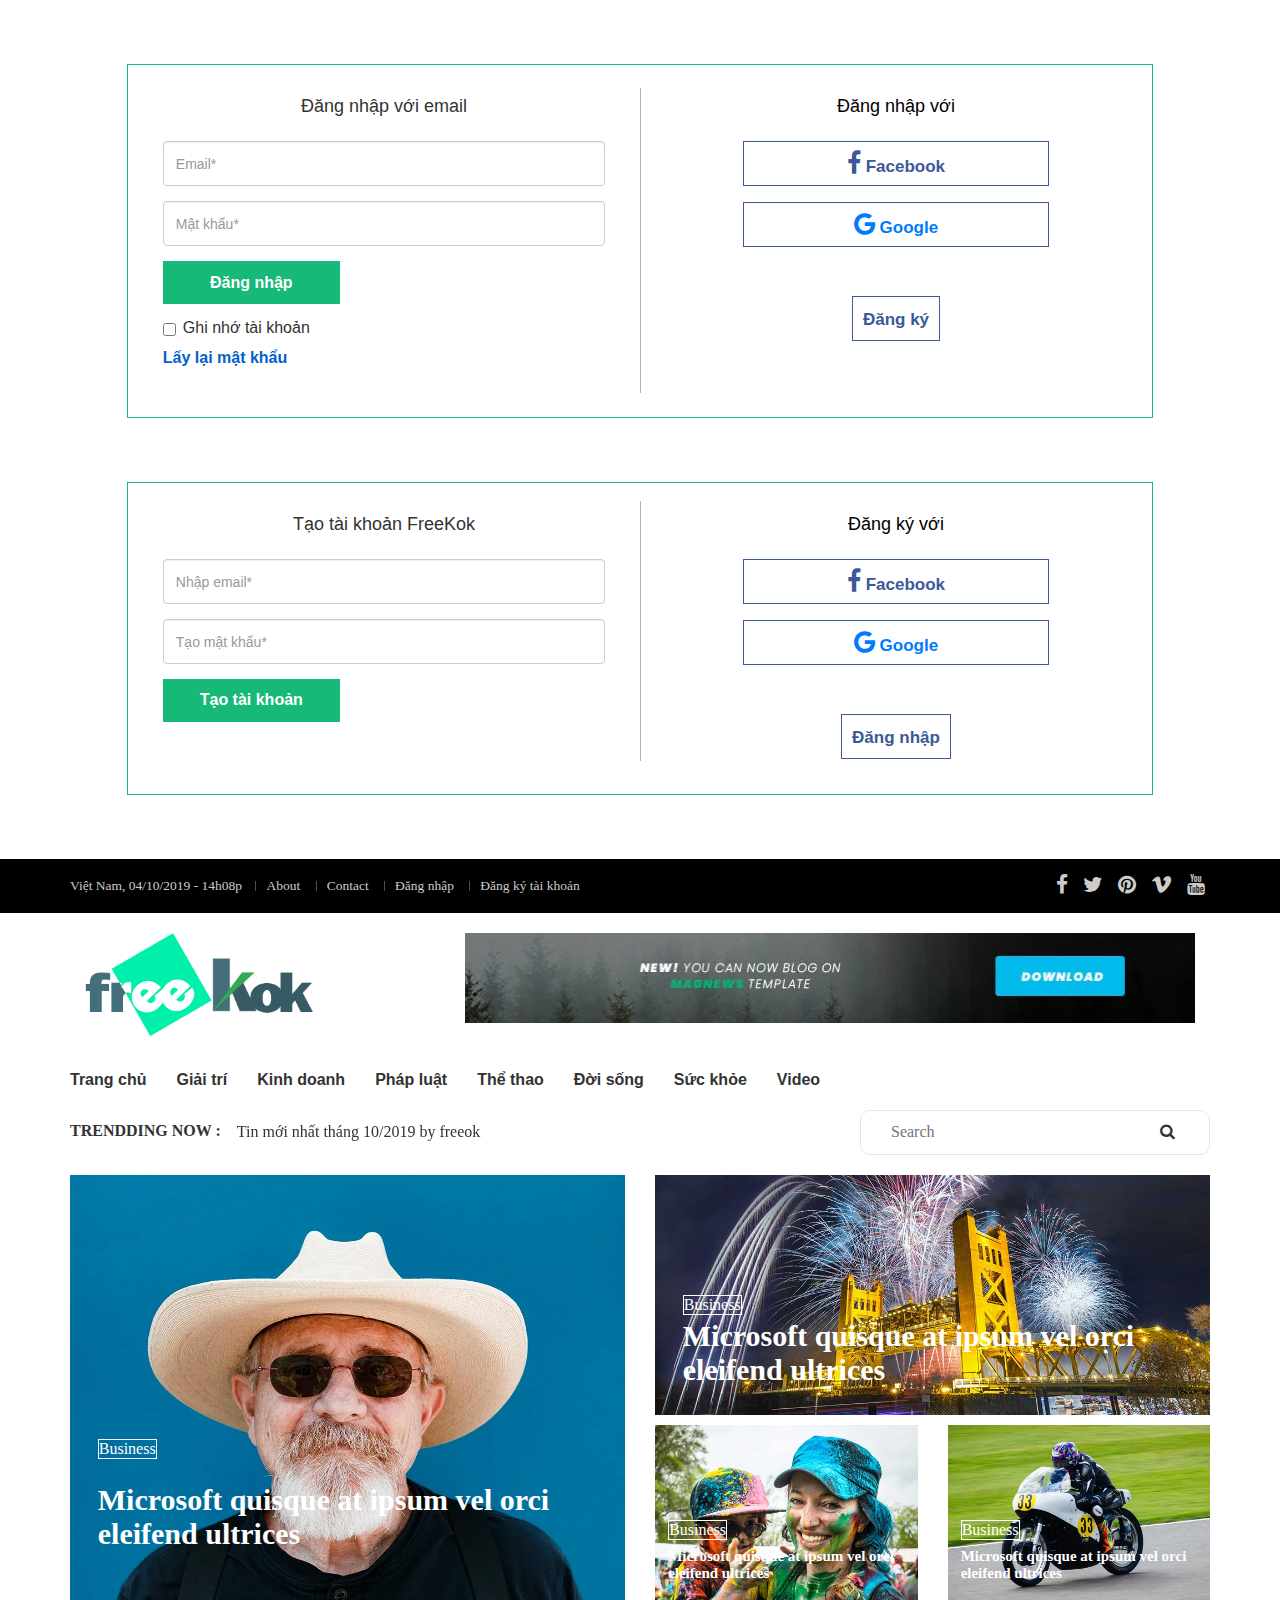
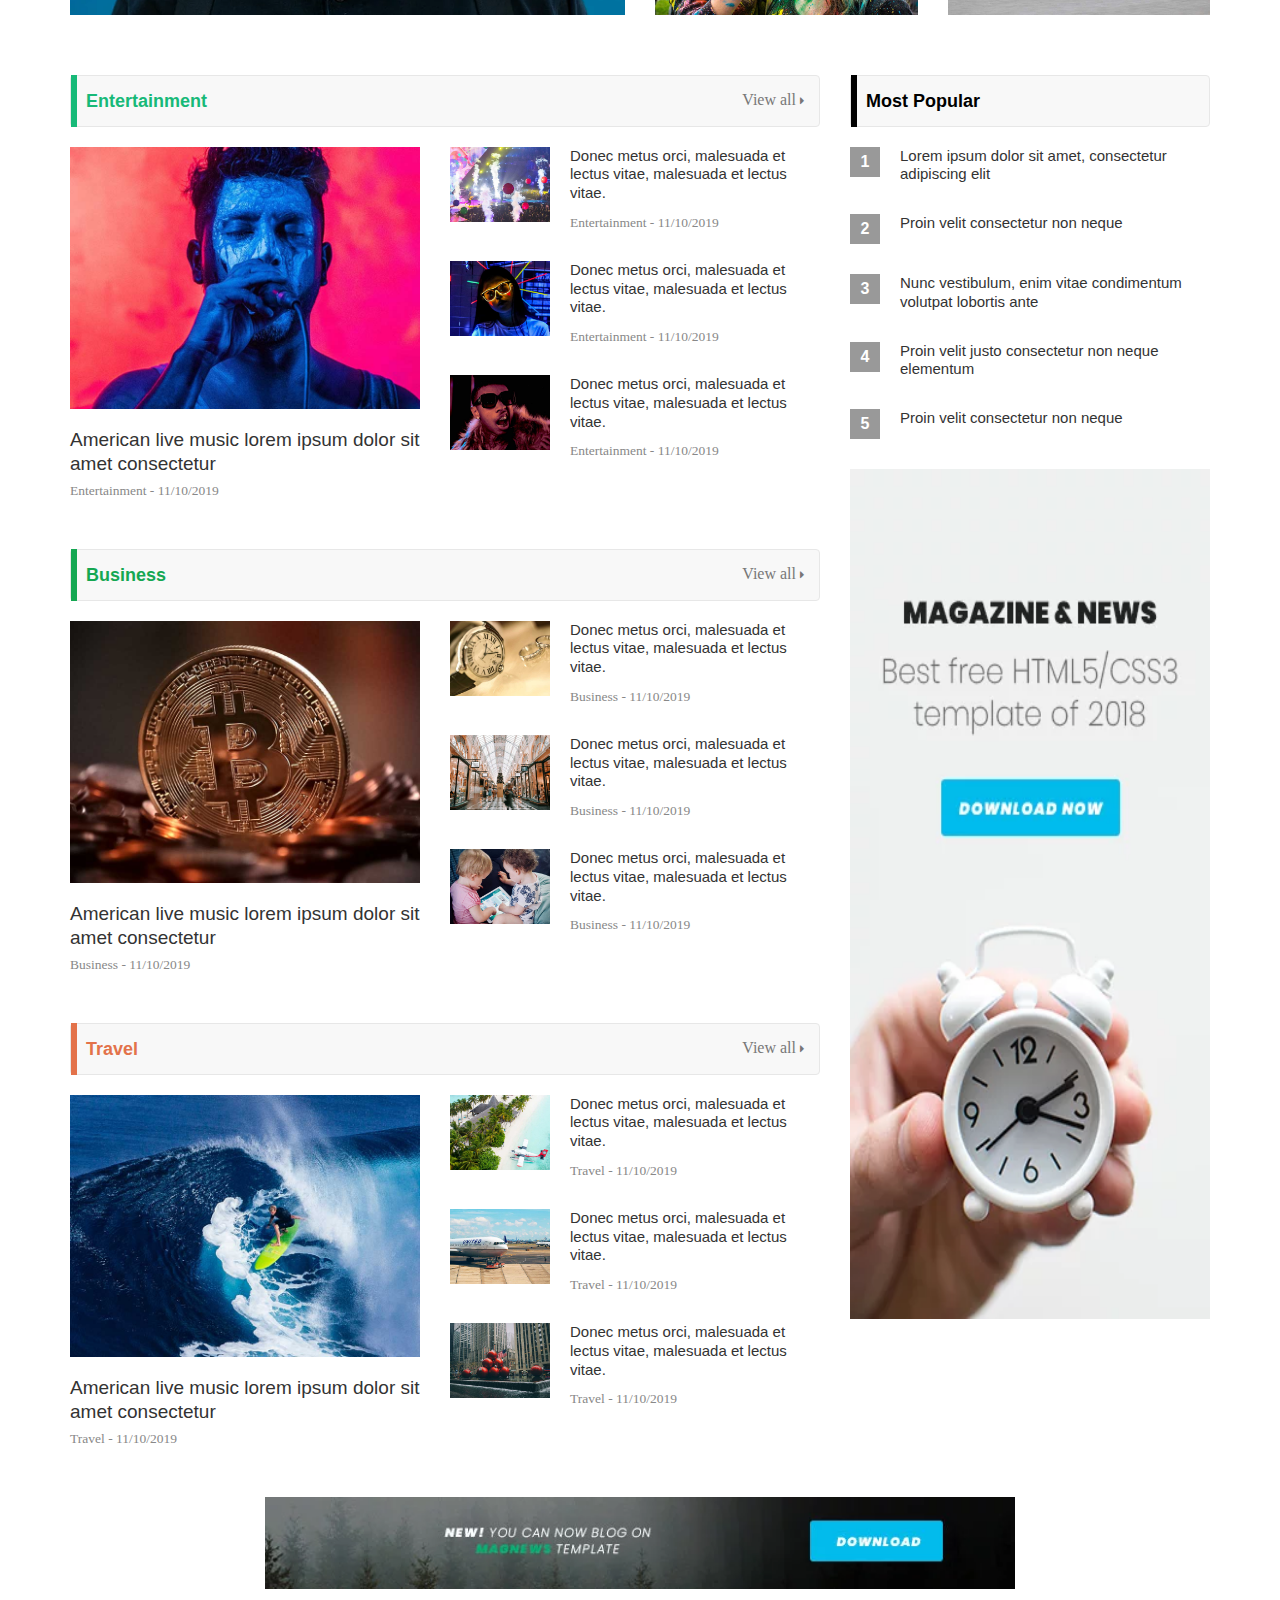
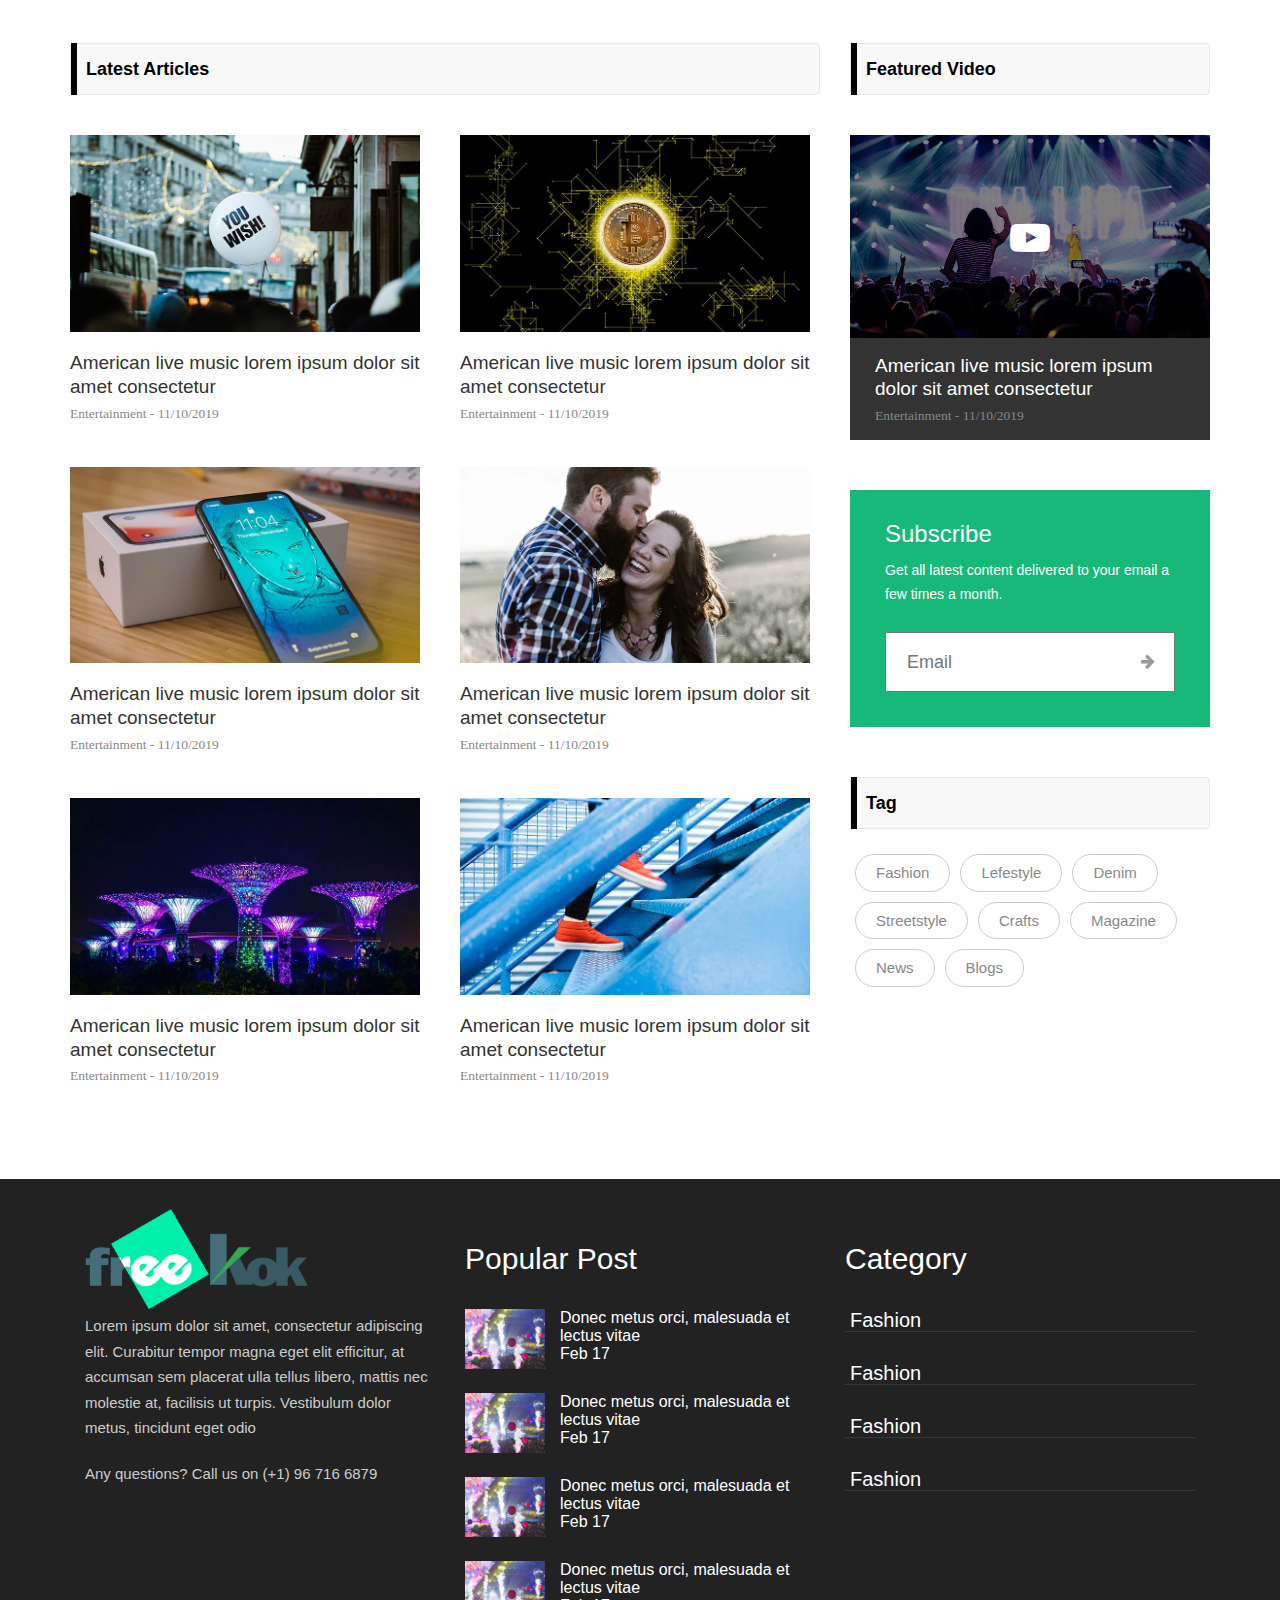
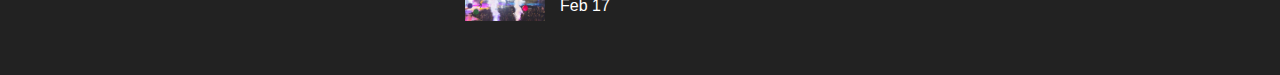
<file: public/template/index.html>
<!DOCTYPE html>
<html lang="en">

<head>
	<meta charset="UTF-8">
	<meta name="viewport" content="width=device-width, initial-scale=1.0">
	<meta http-equiv="X-UA-Compatible" content="ie=edge">
	<title>Document</title>
	<link rel="stylesheet" type="text/css" href="css/bootstrap.min.css">
	<link rel="stylesheet" type="text/css" href="fonts/font-awesome-4.7/css/font-awesome.min.css">
	<link rel="stylesheet" type="text/css" href="css/slick.css">
	<link rel="stylesheet" type="text/css" href="css/style.css">
	<link rel="stylesheet" type="text/css" href="css/animate.min.css" <link rel="stylesheet" type="text/css"
		href="css/responsive.css">
	<script src="js/jquery-3.3.1.slim.min.js"></script>
	<script src="js/popper.min.js"></script>
	<script src="js/bootstrap.min.js"></script>
	<script src="js/style.js"></script>


</head>

<body>
	<div class="container login-container">
		<div class="row">
			<div class="col-md-6 login-form-1">
				<h3>Đăng nhập với email</h3>
				<form>
					<div class="form-group">
						<input type="text" class="form-control" placeholder="Email*" value="" />
					</div>
					<div class="form-group">
						<input type="password" class="form-control" placeholder="Mật khẩu*" value="" />
					</div>
					<div class="form-group">
						<input type="submit" class="btnSubmit" value="Đăng nhập" />
					</div>
					<div class="checkbox">
						<label><input type="checkbox" value=""> Ghi nhớ tài khoản</label>
					</div>
					<div class="form-group">
						<a href="#" class="ForgetPwd">Lấy lại mật khẩu</a>
					</div>
				</form>
			</div>
			<div class="col-md-6 login-form-2">
				<h3>Đăng nhập với</h3>
				<form class="facebook">
					<div class="login-facebook">
						<a class="icon-right" href="#"><i class="fa fa-facebook" aria-hidden="true"></i> Facebook</a>
					</div>
				</form>
				<form class="google">
					<div class="login-google">
						<a class="icon-right" href="#"><i class="fa fa-google" aria-hidden="true"></i> Google</a>
					</div>
				</form>
				<form class="login">
					<div class="login">
						<a class="icon-right" id="chuyendk" href="#">Đăng ký</a>
					</div>
				</form>
			</div>
		</div>
	</div>


	<div class="container signup-container">
		<div class="row">
			<div class="col-md-6 signup-form-1">
				<h3>Tạo tài khoản FreeKok</h3>
				<form>
					<div class="form-group">
						<input type="text" class="form-control" placeholder="Nhập email*" value="" />
					</div>
					<div class="form-group">
						<input type="password" class="form-control" placeholder="Tạo mật khẩu*" value="" />
					</div>
					<div class="form-group">
						<input type="submit" class="btnSubmit" value="Tạo tài khoản" />
					</div>
				</form>
			</div>
			<div class="col-md-6 signup-form-2">
				<h3>Đăng ký với</h3>
				<form class="facebook">
					<div class="signup-facebook">
						<a class="icon-right" href="#"><i class="fa fa-facebook" aria-hidden="true"></i> Facebook</a>
					</div>
				</form>
				<form class="google">
					<div class="signup-google">
						<a class="icon-right" href="#"><i class="fa fa-google" aria-hidden="true"></i> Google</a>
					</div>
				</form>
				<form class="signup">
					<div class="signup">
						<a class="icon-right" id="chuyendn" href="#">Đăng nhập</a>
					</div>
				</form>
			</div>
		</div>
	</div>
	<header id="header">
		<div class="hd-top">
			<div class="container-fluid">
				<div class="container">
					<div class="row">
						<div class="all-top">
							<div class="col-lg-8 col-md-8 col-sm-12 col-xs-12">
								<div class="left-top">
									<span class="days-time">
										Việt Nam, 04/10/2019 - 14h08p
									</span>
									<a class="left-li" href="#">About</a>
									<a class="left-li" href="#">Contact</a>
									<a class="left-li" id="dangnhap" href="#">Đăng nhập</a>
									<a class="left-li" id="dangky" href="#">Đăng ký tài khoản</a>
								</div>
							</div>
							<div class="col-lg-4 col-md-4 col-sm-12 col-xs-12">
								<div class="right-top">
									<a class="icon-right" href="#"><i class="fa fa-facebook" aria-hidden="true"></i></a>
									<a class="icon-right" href="#"><i class="fa fa-twitter" aria-hidden="true"></i></a>
									<a class="icon-right" href="#"><i class="fa fa-pinterest"
											aria-hidden="true"></i></a>
									<a class="icon-right" href="#"><i class="fa fa-vimeo" aria-hidden="true"></i></a>
									<a class="icon-right" href="#"><i class="fa fa-youtube" aria-hidden="true"></i></a>
								</div>
							</div>
						</div>
					</div>
				</div>
			</div>
		</div>
		<div class="logo-banner">
			<div class="container">
				<div class="col-lg-4 col-md-4 col-xs-4 col-sm-4">
					<div class="logo">
						<a href="#">
							<img src="img/logo.png">
						</a>
					</div>
				</div>
				<div class="col-lg-8 col-md-8 col-sm-8 col-xs-8">
					<div class="banner">
						<a href="#">
							<img src="img/banner-01.png">
						</a>
					</div>
				</div>
			</div>
		</div>
		<div class="container">
			<div class="row">
				<div class="menu">
					<div class="navbar-toggle"><span class="icon-bar"></span><span class="icon-bar"></span><span
							class="icon-bar"></span>
					</div>
					<nav class="nav-wrap" id="main-nav">
						<div class="nav-overlay"></div>
						<ul class="nav-ul">
							<li><a href="index.html">Trang chủ</a>
							</li>
							<li><a href="about.html">Giải trí</a>
							</li>
							<li><a href="our_product.html">Kinh doanh</a>
							</li>
							<li><a href="cerfiticate.html">Pháp luật</a>
							</li>
							<li><a href="new.html">Thể thao</a>
							</li>
							<li><a href="contactus.html">Đời sống</a>
							</li>
							<li><a href="contactus.html">Sức khỏe</a>
							</li>
							<li class="dropdown "><a href="#">Video</a>
								<div class="sub-menu-wrap">
									<ul class="sub-menu">
										<li><a href="#">Video giải trí</a></li>
										<li><a href="#">Video tin tức</a></li>
									</ul>
								</div>
							</li>
						</ul>
					</nav>
				</div>
			</div>
		</div>
	</header>
	<main>
		<div class="slide-trendding">
			<div class="container">
				<div class="row">
					<div class="col-lg-8 col-md-8 col-sm-12 col-xs-12">
						<div class="left-trendding">
							<div class="spann">
								<span>TRENDDING NOW :</span>
							</div>
							<div class="slick-left autoplay">
								<div class="test">
									<a href="#">
										<p>Tin mới nhất tháng 10/2019 by freeok</p>
									</a>
								</div>
								<div class="test">
									<a href="#">
										<p>Tin mới nhất tháng 10/2019 by freeok</p>
									</a>
								</div>
								<div class="test">
									<a href="#">
										<p>Tin mới nhất tháng 10/2019 by freeok</p>
									</a>
								</div>
								<div class="test">
									<a href="#">
										<p>Tin mới nhất tháng 10/2019 by freeok</p>
									</a>
								</div>
							</div>
						</div>
					</div>
					<div class="col-lg-4 col-md-4 col-sm-12 col-xs-12">
						<div class="trendding-right">
							<input type="text" name="" placeholder="Search">
							<button><i class="fa fa-search" aria-hidden="true"></i></button>
						</div>
					</div>
				</div>
			</div>
		</div>
		<div class="banner-main">
			<div class="container">
				<div class="row">
					<div class="col-lg-6 col-md-6 col-sm-12 col-xs-12">
						<div class="bn-left">
							<a href="#" style="background-image: url(https://place-hold.it/570x440);"></a>
							<a class="txt-1-bn" href="#">Business</a>
							<h3 class="txt-2-bn">
								<a href="#">
									Microsoft quisque at ipsum vel orci eleifend ultrices
								</a>
							</h3>
						</div>
					</div>
					<div class="col-lg-6 col-md-6 col-sm-12 col-xs-12">
						<div class="bn-right">
							<a href="#"></a>
							<a class="txt-1-bn-r" href="#">Business</a>
							<h3 class="txt-2-bn-r">
								<a href="#">
									Microsoft quisque at ipsum vel orci eleifend ultrices
								</a>
							</h3>
						</div>
					</div>
					<div class="col-lg-3 col-md-3 col-sm-6 col-xs-6">
						<div class="bn-bot-left">
							<a href="#"></a>
							<a class="txt-1-bn-bot" href="#">Business</a>
							<h3 class="txt-2-bn-bot">
								<a href="#">
									Microsoft quisque at ipsum vel orci eleifend ultrices
								</a>
							</h3>
						</div>
					</div>
					<div class="col-lg-3 col-md-3 col-sm-6 col-xs-6">
						<div class="bn-bot-right">
							<a href="#" style="background-image: url(https://place-hold.it/570x440);"></a>
							<a class="txt-1-bn-bot" href="#">Business</a>
							<h3 class="txt-2-bn-bot">
								<a href="#">
									Microsoft quisque at ipsum vel orci eleifend ultrices
								</a>
							</h3>
						</div>
					</div>
				</div>

			</div>
		</div>
		<div class="container">
			<div class="row" style="padding-top: 50px;">
				<div class="col-md-8">
					<!-- Thể loại tin 1 -->
					<div class="theloai1">
						<div class="row">
							<div class="col-md-12">
								<nav class="navbar navbar-default">
									<a class="navbar-brand giaitri" href="#">Entertainment</a>
									<a href="#">
										<p class="navbar-text right">View all <i class="fa fa-caret-right"
												style="font-size: 12px;"></i></p>
									</a>
								</nav>
							</div>

						</div>

						<div class="row" style="padding-bottom:50px;">
							<div class="col-md-6" style="padding-right: 25px">
								<a href="#" class="postleft">
									<img src="img/post-05.jpg" alt="">
								</a>
								<div class="titlepostleft" style="padding-top: 15px">
									<h5 style="padding-bottom: 5px;"><a href="#" class="postleft1">American
											live music lorem ipsum dolor sit amet consectetur</a></h5>
									<span class="tagtintuc">
										<a href="#">Entertainment</a>
										<span>-</span>
										<span>11/10/2019</span>
									</span>
								</div>
							</div>



							<div class="col-md-6" style="padding-right: 25px;">
								<div class="row"
									style="display: flex; margin-bottom: 30px;justify-content: space-between;">
									<a href="#" class="postright">
										<img src="img/post-06.jpg" alt="">
									</a>
									<div class="titlepostright">
										<h5 style="padding-bottom: 10px;"><a href="#" class="postright1">Donec metus
												orci,
												malesuada et lectus vitae, malesuada et lectus vitae.</a></h5>
										<span class="tagtintuc">
											<a href="#">Entertainment</a>
											<span>-</span>
											<span>11/10/2019</span>
										</span>
									</div>
								</div>
								<div class="row"
									style="display: flex; margin-bottom: 30px;justify-content: space-between;">
									<a href="#" class="postright">
										<img src="img/post-07.jpg" alt="">
									</a>
									<div class="titlepostright">
										<h5 style="padding-bottom: 10px;"><a href="#" class="postright1">Donec metus
												orci,
												malesuada et lectus vitae, malesuada et lectus vitae.</a></h5>
										<span class="tagtintuc">
											<a href="#">Entertainment</a>
											<span>-</span>
											<span>11/10/2019</span>
										</span>
									</div>
								</div>
								<div class="row"
									style="display: flex; margin-bottom: 30px;justify-content: space-between;">
									<a href="#" class="postright">
										<img src="img/post-08.jpg" alt="">
									</a>
									<div class="titlepostright">
										<h5 style="padding-bottom: 10px;"><a href="#" class="postright1">Donec metus
												orci,
												malesuada et lectus vitae, malesuada et lectus vitae.</a></h5>
										<span class="tagtintuc">
											<a href="#">Entertainment</a>
											<span>-</span>
											<span>11/10/2019</span>
										</span>
									</div>
								</div>

							</div>
						</div>
					</div>
					<!-- Hết thể loại tin 1 -->

					<!-- Thể loại tin 2 -->
					<div class="theloai2">
						<div class="row">
							<div class="col-md-12">
								<nav class="navbar navbar-default">
									<a class="navbar-brand taichinh" href="#">Business</a>
									<a href="#">
										<p class="navbar-text right">View all <i class="fa fa-caret-right"
												style="font-size: 12px;"></i></p>
									</a>
								</nav>
							</div>
						</div>

						<div class="row" style="padding-bottom:50px;">
							<div class="col-md-6" style="padding-right: 25px">
								<a href="#" class="postleft">
									<img src="img/post-10.jpg" alt="">
								</a>
								<div class="titlepostleft" style="padding-top: 15px">
									<h5 style="padding-bottom: 5px;"><a href="#" class="postleft1">American
											live music lorem ipsum dolor sit amet consectetur</a></h5>
									<span class="tagtintuc">
										<a href="#">Business</a>
										<span>-</span>
										<span>11/10/2019</span>
									</span>
								</div>
							</div>



							<div class="col-md-6" style="padding-right: 25px;">
								<div class="row"
									style="display: flex; margin-bottom: 30px;justify-content: space-between;">
									<a href="#" class="postright">
										<img src="img/post-11.jpg" alt="">
									</a>
									<div class="titlepostright">
										<h5 style="padding-bottom: 10px;"><a href="#" class="postright1">Donec metus
												orci,
												malesuada et lectus vitae, malesuada et lectus vitae.</a></h5>
										<span class="tagtintuc">
											<a href="#">Business</a>
											<span>-</span>
											<span>11/10/2019</span>
										</span>
									</div>
								</div>
								<div class="row"
									style="display: flex; margin-bottom: 30px;justify-content: space-between;">
									<a href="#" class="postright">
										<img src="img/post-12.jpg" alt="">
									</a>
									<div class="titlepostright">
										<h5 style="padding-bottom: 10px;"><a href="#" class="postright1">Donec metus
												orci,
												malesuada et lectus vitae, malesuada et lectus vitae.</a></h5>
										<span class="tagtintuc">
											<a href="#">Business</a>
											<span>-</span>
											<span>11/10/2019</span>
										</span>
									</div>
								</div>
								<div class="row"
									style="display: flex; margin-bottom: 30px;justify-content: space-between;">
									<a href="#" class="postright">
										<img src="img/post-13.jpg" alt="">
									</a>
									<div class="titlepostright">
										<h5 style="padding-bottom: 10px;"><a href="#" class="postright1">Donec metus
												orci,
												malesuada et lectus vitae, malesuada et lectus vitae.</a></h5>
										<span class="tagtintuc">
											<a href="#">Business</a>
											<span>-</span>
											<span>11/10/2019</span>
										</span>
									</div>
								</div>

							</div>
						</div>
					</div>
					<!-- Hết thể loại tin 1 -->

					<!-- Thể loại tin 3 -->
					<div class="theloai3">
						<div class="row">
							<div class="col-md-12">
								<nav class="navbar navbar-default">
									<a class="navbar-brand dulich" href="#">Travel</a>
									<a href="#">
										<p class="navbar-text right">View all <i class="fa fa-caret-right"
												style="font-size: 12px;"></i></p>
									</a>
								</nav>
							</div>

						</div>

						<div class="row">
							<div class="col-md-6" style="padding-right: 25px">
								<a href="#" class="postleft">
									<img src="img/post-14.jpg" alt="">
								</a>
								<div class="titlepostleft" style="padding-top: 15px">
									<h5 style="padding-bottom: 5px;"><a href="#" class="postleft1">American
											live music lorem ipsum dolor sit amet consectetur</a></h5>
									<span class="tagtintuc">
										<a href="#">Travel</a>
										<span>-</span>
										<span>11/10/2019</span>
									</span>
								</div>
							</div>



							<div class="col-md-6" style="padding-right: 25px;">
								<div class="row"
									style="display: flex; margin-bottom: 30px;justify-content: space-between;">
									<a href="#" class="postright">
										<img src="img/post-15.jpg" alt="">
									</a>
									<div class="titlepostright">
										<h5 style="padding-bottom: 10px;"><a href="#" class="postright1">Donec metus
												orci,
												malesuada et lectus vitae, malesuada et lectus vitae.</a></h5>
										<span class="tagtintuc">
											<a href="#">Travel</a>
											<span>-</span>
											<span>11/10/2019</span>
										</span>
									</div>
								</div>
								<div class="row"
									style="display: flex; margin-bottom: 30px;justify-content: space-between;">
									<a href="#" class="postright">
										<img src="img/post-16.jpg" alt="">
									</a>
									<div class="titlepostright">
										<h5 style="padding-bottom: 10px;"><a href="#" class="postright1">Donec metus
												orci,
												malesuada et lectus vitae, malesuada et lectus vitae.</a></h5>
										<span class="tagtintuc">
											<a href="#">Travel</a>
											<span>-</span>
											<span>11/10/2019</span>
										</span>
									</div>
								</div>
								<div class="row"
									style="display: flex; margin-bottom: 30px;justify-content: space-between;">
									<a href="#" class="postright">
										<img src="img/post-17.jpg" alt="">
									</a>
									<div class="titlepostright">
										<h5 style="padding-bottom: 10px;"><a href="#" class="postright1">Donec metus
												orci,
												malesuada et lectus vitae, malesuada et lectus vitae.</a></h5>
										<span class="tagtintuc">
											<a href="#">Travel</a>
											<span>-</span>
											<span>11/10/2019</span>
										</span>
									</div>
								</div>

							</div>
						</div>
					</div>
					<!-- Hết thể loại tin 3 -->

				</div>
				<div class="col-md-4">

					<!-- Tin phổ biến -->
					<div class="tinphobien">
						<div class="row">
							<div class="col-md-12">
								<nav class="navbar navbar-default">
									<a class="navbar-brand phobien" href="#">Most Popular</a>
								</nav>
							</div>
						</div>

						<div class="row phobien">
							<div class="col-md-12">
								<ul>
									<li style="justify-content: space-between; display: flex;padding-bottom: 30px;">
										<div class="số">
											1
										</div>
										<a href="#" class="noidung">
											Lorem ipsum dolor sit amet, consectetur adipiscing elit
										</a>
									</li>
									<li style="justify-content: space-between; display: flex;padding-bottom: 30px;">
										<div class="số">
											2
										</div>
										<a href="#" class="noidung">
											Proin velit consectetur non neque
										</a>
									</li>
									<li style="justify-content: space-between; display: flex;padding-bottom: 30px;">
										<div class="số">
											3
										</div>
										<a href="#" class="noidung">
											Nunc vestibulum, enim vitae condimentum volutpat lobortis ante
										</a>
									</li>
									<li style="justify-content: space-between; display: flex;padding-bottom: 30px;">
										<div class="số">
											4
										</div>
										<a href="#" class="noidung">

											Proin velit justo consectetur non neque elementum
										</a>
									</li>
									<li style="justify-content: space-between; display: flex;padding-bottom: 30px;">
										<div class="số">
											5
										</div>
										<a href="#" class="noidung">
											Proin velit consectetur non neque
										</a>
									</li>
								</ul>
							</div>
						</div>
					</div>
					<!-- Hết tin phổ biến -->

					<!-- hình quảng cáo -->
					<div class="hinhquangcao">
						<a href="#">
							<img src="img/banner-02.jpg" alt="" style="width: 100%;height: 850px;">
						</a>
					</div>
					<!-- Hết hình quảng cáo -->


				</div>
			</div>


			<div class="row" style="padding-top: 50px;display:flex; text-align: center">
				<div class="col-md-2"></div>
				<div class="col-md-8">
					<img src="img/banner-01.png" style="width: 100%" alt="">
				</div>
				<div class="col-md-2"></div>
			</div>


			<div class="row" style="padding-top: 50px;padding-bottom:50px;">
				<div class="col-md-8">

					<!-- Tin mới nhất -->
					<div class="tinmoinhat">
						<div class="row">
							<div class="col-md-12">
								<nav class="navbar navbar-default">
									<a class="navbar-brand tinmoinhat" href="#">Latest Articles</a>
								</nav>
							</div>

						</div>
						<div class="row" style="padding-top: 20px;">
							<div class="col-md-6" style="padding-right: 25px;margin-bottom: 45px;">
								<a href="#" class="postleft">
									<img src="img/latest-01.jpg" alt="">
								</a>
								<div class="titlepostleft" style="padding-top: 15px">
									<h5 style="padding-bottom: 5px;"><a href="#" class="postleft1">American
											live music lorem ipsum dolor sit amet consectetur</a></h5>
									<span class="tagtintuc">
										<a href="#">Entertainment</a>
										<span>-</span>
										<span>11/10/2019</span>
									</span>
								</div>
							</div>
							<div class="col-md-6" style="padding-right: 25px;margin-bottom: 45px;">
								<a href="#" class="postleft">
									<img src="img/latest-02.jpg" alt="">
								</a>
								<div class="titlepostleft" style="padding-top: 15px">
									<h5 style="padding-bottom: 5px;"><a href="#" class="postleft1">American
											live music lorem ipsum dolor sit amet consectetur</a></h5>
									<span class="tagtintuc">
										<a href="#">Entertainment</a>
										<span>-</span>
										<span>11/10/2019</span>
									</span>
								</div>
							</div>
							<div class="col-md-6" style="padding-right: 25px;margin-bottom: 45px;">
								<a href="#" class="postleft">
									<img src="img/latest-03.jpg" alt="">
								</a>
								<div class="titlepostleft" style="padding-top: 15px">
									<h5 style="padding-bottom: 5px;"><a href="#" class="postleft1">American
											live music lorem ipsum dolor sit amet consectetur</a></h5>
									<span class="tagtintuc">
										<a href="#">Entertainment</a>
										<span>-</span>
										<span>11/10/2019</span>
									</span>
								</div>
							</div>
							<div class="col-md-6" style="padding-right: 25px;margin-bottom: 45px;">
								<a href="#" class="postleft">
									<img src="img/latest-04.jpg" alt="">
								</a>
								<div class="titlepostleft" style="padding-top: 15px">
									<h5 style="padding-bottom: 5px;"><a href="#" class="postleft1">American
											live music lorem ipsum dolor sit amet consectetur</a></h5>
									<span class="tagtintuc">
										<a href="#">Entertainment</a>
										<span>-</span>
										<span>11/10/2019</span>
									</span>
								</div>
							</div>
							<div class="col-md-6" style="padding-right: 25px;margin-bottom: 45px;">
								<a href="#" class="postleft">
									<img src="img/latest-05.jpg" alt="">
								</a>
								<div class="titlepostleft" style="padding-top: 15px">
									<h5 style="padding-bottom: 5px;"><a href="#" class="postleft1">American
											live music lorem ipsum dolor sit amet consectetur</a></h5>
									<span class="tagtintuc">
										<a href="#">Entertainment</a>
										<span>-</span>
										<span>11/10/2019</span>
									</span>
								</div>
							</div>
							<div class="col-md-6" style="padding-right: 25px;margin-bottom: 45px;">
								<a href="#" class="postleft">
									<img src="img/latest-06.jpg" alt="">
								</a>
								<div class="titlepostleft" style="padding-top: 15px">
									<h5 style="padding-bottom: 5px;"><a href="#" class="postleft1">American
											live music lorem ipsum dolor sit amet consectetur</a></h5>
									<span class="tagtintuc">
										<a href="#">Entertainment</a>
										<span>-</span>
										<span>11/10/2019</span>
									</span>
								</div>
							</div>
						</div>
					</div>
					<!-- Hét tin mới nhất -->

				</div>
				<div class="col-md-4">

					<!-- tin video nỗi bật -->
					<div class="tinvideonoibat">
						<div class="row">
							<div class="col-md-12">
								<nav class="navbar navbar-default">
									<a class="navbar-brand phobien" href="#">Featured Video</a>
								</nav>
							</div>
						</div>
						<div class="row" style="padding-top: 20px;padding-bottom: 50px">
							<div class="col-md-12">
								<div class="playyoutube" style="position: relative">
									<a href="#" class="postleft">
										<img src="img/video-01.jpg" alt="">
									</a>
									<button class="nutplayyoutube"><i class="fa fa-youtube-play"
											aria-hidden="true"></i></button>
								</div>

								<div class="titlepostleft"
									style="margin-top: -4px;background-color: #333;padding: 16px 25px 16px 25px;">
									<h5 style="padding-bottom: 5px; color: #fff;"><a href="#" class="postleft1">American
											live music lorem ipsum dolor sit amet consectetur</a></h5>
									<span class="tagtintuc">
										<a href="#">Entertainment</a>
										<span>-</span>
										<span>11/10/2019</span>
									</span>
								</div>
							</div>
						</div>
					</div>
					<!-- Hết tin video nỗi bật -->

					<!-- Đăng ký nhận tin -->
					<div class="col-md-12 dangkynhantin" style="margin-bottom: 50px">
						<h5>Subscribe</h5>
						<p>Get all latest content delivered to your email a few times a month.</p>
						<form class="dangkynhantin" style="position: relative">
							<input class="dangkynhantin" type="text" name="email" placeholder="Email">
							<button class="dangkynhantin"><i class="fa fa-arrow-right" aria-hidden="true"></i></button>
						</form>
					</div>
					<!-- Hết Đăng ký nhận tin -->


					<!-- tagtintuc -->
					<div class="tagtintuc">
						<div class="row" style="padding-top: 50px;">
							<div class="col-md-12">
								<nav class="navbar navbar-default">
									<a class="navbar-brand phobien" href="#">Tag</a>
								</nav>
							</div>
						</div>
						<div class="row tags">
							<div class="col-md-12">
								<a href="#" class="tags">Fashion</a>
								<a href="#" class="tags">Lefestyle</a>
								<a href="#" class="tags">Denim</a>
								<a href="#" class="tags">Streetstyle</a>
								<a href="#" class="tags">Crafts</a>
								<a href="#" class="tags">Magazine</a>
								<a href="#" class="tags">News</a>
								<a href="#" class="tags">Blogs</a>
							</div>
						</div>
					</div>
					<!-- hết tagtintuc -->

				</div>
			</div>
		</div>

	</main>
	<footer>
		<div class="footer-t">
			<div class="container-fluid">
				<div class="container">
					<div class="all-ft">
						<div class="col-lg-4 col-md-4 col-sm-12 col-xs-12">
							<div class="ft-left">
								<a href="#">
									<img src="img/logo.png">
								</a>
								<p>
									Lorem ipsum dolor sit amet, consectetur adipiscing elit. Curabitur tempor magna eget
									elit efficitur, at accumsan sem placerat ulla tellus libero, mattis nec molestie at,
									facilisis ut turpis. Vestibulum dolor metus, tincidunt eget odio
								</p>
								<p>
									Any questions? Call us on (+1) 96 716 6879
								</p>
							</div>
						</div>
						<div class="col-lg-4 col-md-4 col-sm-12 col-xs-12">
							<div class="ft-main">
								<h1>Popular Post</h1>
								<div class="item-ft clear">
									<a class="img-main-ft" href="#">
										<img src="img/post-06.jpg">
									</a>
									<div class="txt-ft-main">
										<a href="#">
											<p>Donec metus orci, malesuada et lectus vitae</p>
										</a>
										<span>Feb 17</span>
									</div>
								</div>
								<div class="item-ft clear">
									<a class="img-main-ft" href="#">
										<img src="img/post-06.jpg">
									</a>
									<div class="txt-ft-main">
										<p>Donec metus orci, malesuada et lectus vitae</p>
										<span>Feb 17</span>
									</div>
								</div>
								<div class="item-ft clear">
									<a class="img-main-ft" href="#">
										<img src="img/post-06.jpg">
									</a>
									<div class="txt-ft-main">
										<p>Donec metus orci, malesuada et lectus vitae</p>
										<span>Feb 17</span>
									</div>
								</div>
								<div class="item-ft clear">
									<a class="img-main-ft" href="#">
										<img src="img/post-06.jpg">
									</a>
									<div class="txt-ft-main">
										<p>Donec metus orci, malesuada et lectus vitae</p>
										<span>Feb 17</span>
									</div>
								</div>
							</div>
						</div>
						<div class="col-lg-4 col-md-4 col-sm-12 col-xs-12">
							<div class="ft-right">
								<h1>Category</h1>
								<div class="item-right-ft">
									<a href="#">Fashion</a>
								</div>
								<div class="item-right-ft">
									<a href="#">Fashion</a>
								</div>
								<div class="item-right-ft">
									<a href="#">Fashion</a>
								</div>
								<div class="item-right-ft">
									<a href="#">Fashion</a>
								</div>
							</div>
						</div>
					</div>
				</div>
			</div>
		</div>
	</footer>




	<a style=" width: 55px;height: 55px;display: flex;justify-content: center;align-items: center;background: #17b978a6;position: fixed;right: 20px;bottom: 30px;cursor: pointer;"
		href="javascript:;" class="scroll-top-link" id="scroll-top"><i class="fa fa-angle-up"></i></a>
	<script src="js/jquery-1.9.1.min.js"></script>
	<script type="text/javascript" src="js/slick.min.js"></script>
	<script src="js/master.js"></script>
	<script type="text/javascript" src="js/custom.js"></script>

</body>

</html>
</file>
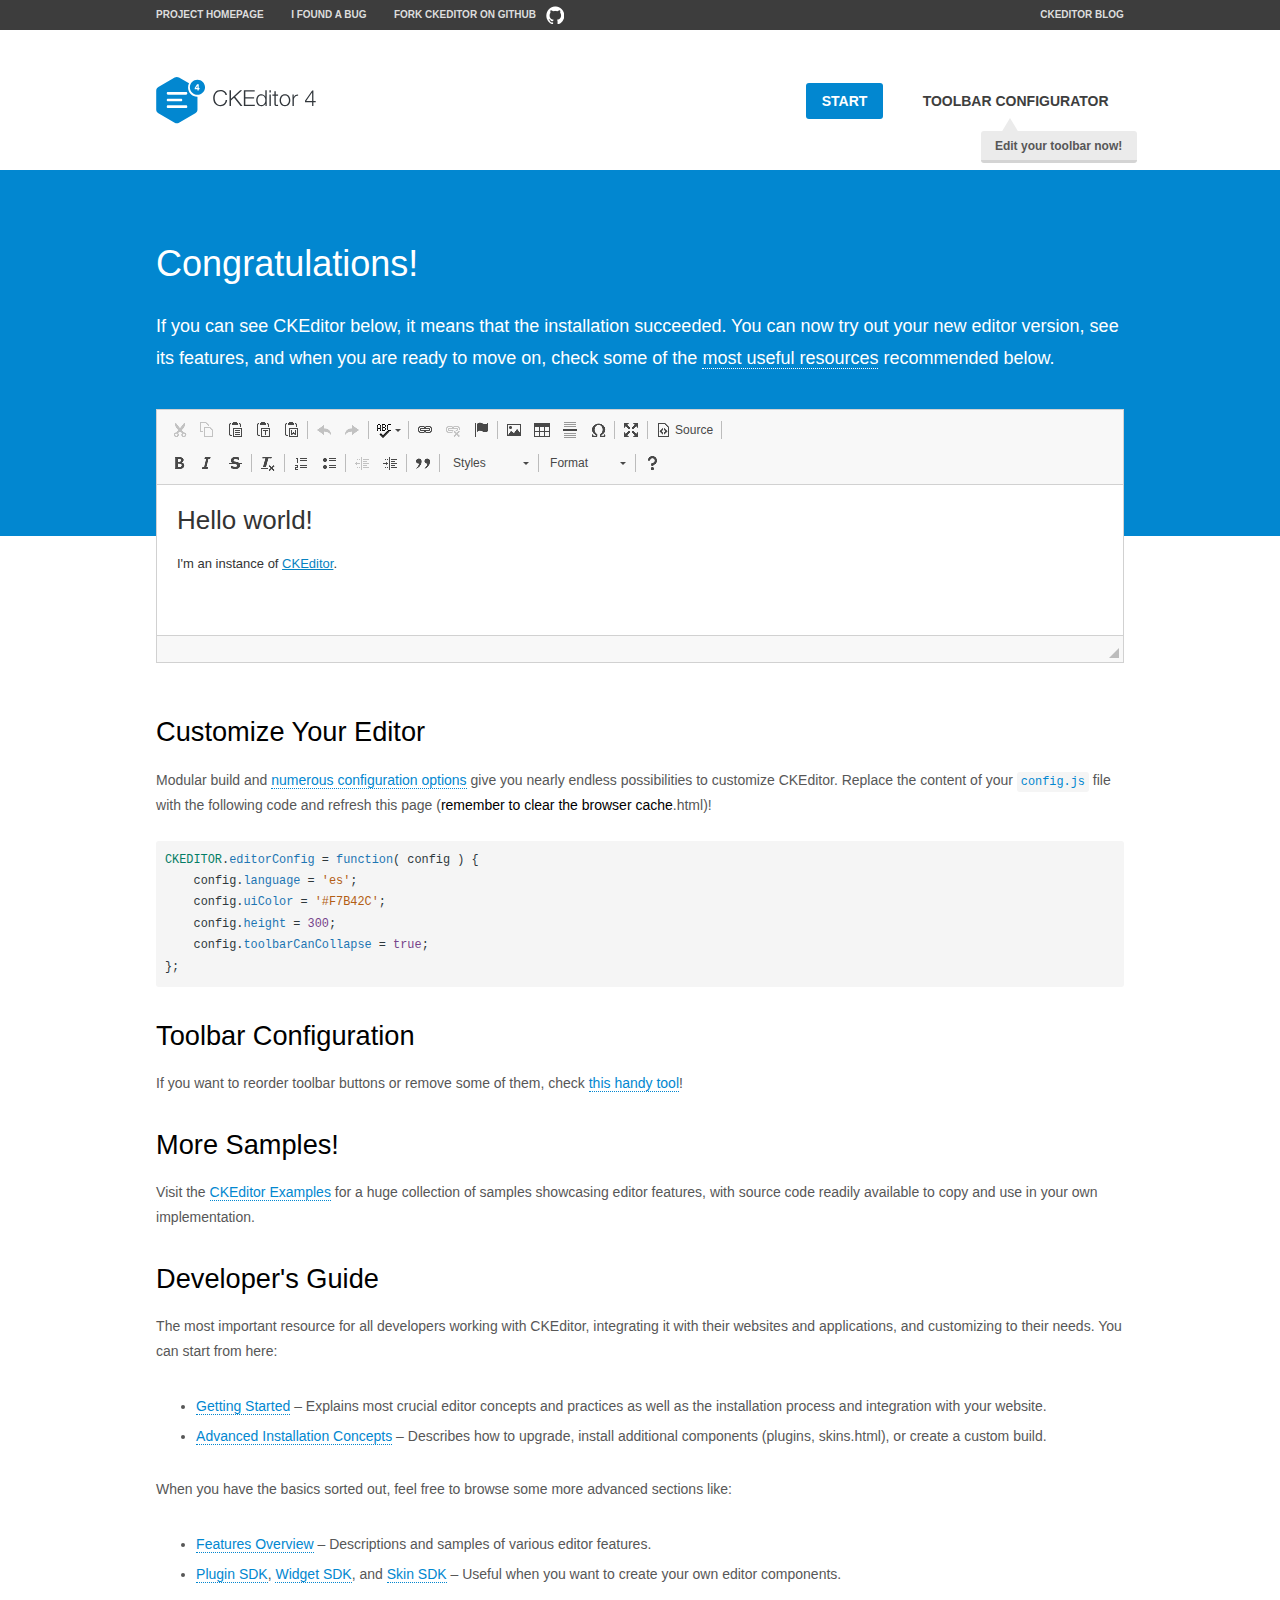
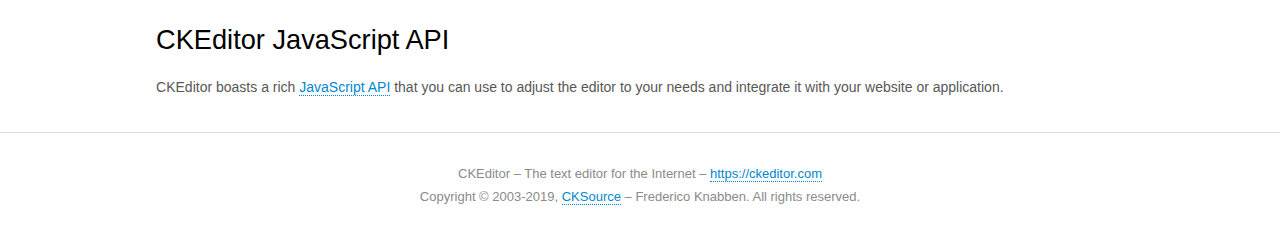
<file: helper/ckeditor/samples/index.html>
<!DOCTYPE html>
<!--
Copyright (c) 2003-2019, CKSource - Frederico Knabben. All rights reserved.
For licensing, see LICENSE.md or https://ckeditor.com/legal/ckeditor-oss-license
-->
<html>
<head>
	<meta charset="utf-8">
	<title>CKEditor Sample</title>
	<script src="../ckeditor.js"></script>
	<script src="js/sample.js"></script>
	<link rel="stylesheet" href="css/samples.css">
	<link rel="stylesheet" href="toolbarconfigurator/lib/codemirror/neo.css">
	<meta name="viewport" content="width=device-width,initial-scale=1">
</head>
<body id="main">

<nav class="navigation-a">
	<div class="grid-container">
		<ul class="navigation-a-left grid-width-70">
			<li><a href="https://ckeditor.com/ckeditor-4/">Project Homepage</a></li>
			<li><a href="https://github.com/ckeditor/ckeditor-dev/issues">I found a bug</a></li>
			<li><a href="https://github.com/ckeditor/ckeditor-dev" class="icon-pos-right icon-navigation-a-github">Fork CKEditor on GitHub</a></li>
		</ul>
		<ul class="navigation-a-right grid-width-30">
			<li><a href="https://ckeditor.com/blog/">CKEditor Blog</a></li>
		</ul>
	</div>
</nav>

<header class="header-a">
	<div class="grid-container">
		<h1 class="header-a-logo grid-width-30">
			<a href="index.html"><img src="img/logo.svg" onerror="this.src='img/logo.png'; this.onerror=null;" alt="CKEditor Sample"></a>
		</h1>

		<nav class="navigation-b grid-width-70">
			<ul>
				<li><a href="index.html" class="button-a button-a-background">Start</a></li>
				<li><a href="toolbarconfigurator/index.html" class="button-a">Toolbar configurator <span class="balloon-a balloon-a-nw">Edit your toolbar now!</span></a></li>
			</ul>
		</nav>
	</div>
</header>

<main>
	<div class="adjoined-top">
		<div class="grid-container">
			<div class="content grid-width-100">
				<h1>Congratulations!</h1>
				<p>
					If you can see CKEditor below, it means that the installation succeeded.
					You can now try out your new editor version, see its features, and when you are ready to move on, check some of the <a href="#sample-customize">most useful resources</a> recommended below.
				</p>
			</div>
		</div>
	</div>
	<div class="adjoined-bottom">
		<div class="grid-container">
			<div class="grid-width-100">
				<div id="editor">
					<h1>Hello world!</h1>
					<p>I'm an instance of <a href="https://ckeditor.com">CKEditor</a>.</p>
				</div>
			</div>
		</div>
	</div>

	<div class="grid-container">
		<div class="content grid-width-100">
			<section id="sample-customize">
				<h2>Customize Your Editor</h2>
				<p>Modular build and <a href="https://ckeditor.com/docs/ckeditor4/latest/guide/dev_configuration.html">numerous configuration options</a> give you nearly endless possibilities to customize CKEditor. Replace the content of your <code><a href="../config.js">config.js</a></code> file with the following code and refresh this page (<strong>remember to clear the browser cache</strong>.html)!</p>
		<pre class="cm-s-neo CodeMirror"><code><span style="padding-right: 0.1px;"><span class="cm-variable">CKEDITOR</span>.<span class="cm-property">editorConfig</span> <span class="cm-operator">=</span> <span class="cm-keyword">function</span>( <span class="cm-def">config</span> ) {</span>
<span style="padding-right: 0.1px;"><span class="cm-tab">	</span><span class="cm-variable-2">config</span>.<span class="cm-property">language</span> <span class="cm-operator">=</span> <span class="cm-string">'es'</span>;</span>
<span style="padding-right: 0.1px;"><span class="cm-tab">	</span><span class="cm-variable-2">config</span>.<span class="cm-property">uiColor</span> <span class="cm-operator">=</span> <span class="cm-string">'#F7B42C'</span>;</span>
<span style="padding-right: 0.1px;"><span class="cm-tab">	</span><span class="cm-variable-2">config</span>.<span class="cm-property">height</span> <span class="cm-operator">=</span> <span class="cm-number">300</span>;</span>
<span style="padding-right: 0.1px;"><span class="cm-tab">	</span><span class="cm-variable-2">config</span>.<span class="cm-property">toolbarCanCollapse</span> <span class="cm-operator">=</span> <span class="cm-atom">true</span>;</span>
<span style="padding-right: 0.1px;">};</span></code></pre>
			</section>

			<section>
				<h2>Toolbar Configuration</h2>
				<p>If you want to reorder toolbar buttons or remove some of them, check <a href="toolbarconfigurator/index.html">this handy tool</a>!</p>
			</section>

			<section>
				<h2>More Samples!</h2>
				<p>Visit the <a href="https://ckeditor.com/docs/ckeditor4/latest/examples/index.html">CKEditor Examples</a> for a huge collection of samples showcasing editor features, with source code readily available to copy and use in your own implementation.</p>
			</section>

			<section>
				<h2>Developer's Guide</h2>
				<p>The most important resource for all developers working with CKEditor, integrating it with their websites and applications, and customizing to their needs. You can start from here:</p>
				<ul>
					<li><a href="https://ckeditor.com/docs/ckeditor4/latest/guide/dev_installation.html">Getting Started</a> &ndash; Explains most crucial editor concepts and practices as well as the installation process and integration with your website.</li>
					<li><a href="https://ckeditor.com/docs/ckeditor4/latest/guide/dev_advanced_installation.html">Advanced Installation Concepts</a> &ndash; Describes how to upgrade, install additional components (plugins, skins.html), or create a custom build.</li>
				</ul>
					<p>When you have the basics sorted out, feel free to browse some more advanced sections like:</p>
				<ul>
					<li><a href="https://ckeditor.com/docs/ckeditor4/latest/features.html">Features Overview</a> &ndash; Descriptions and samples of various editor features.</li>
					<li><a href="https://ckeditor.com/docs/ckeditor4/latest/guide/plugin_sdk_intro.html">Plugin SDK</a>, <a href="https://ckeditor.com/docs/ckeditor4/latest/guide/widget_sdk_intro.html">Widget SDK</a>, and <a href="https://ckeditor.com/docs/ckeditor4/latest/guide/skin_sdk_intro.html">Skin SDK</a> &ndash; Useful when you want to create your own editor components.</li>
				</ul>
			</section>

			<section>
				<h2>CKEditor JavaScript API</h2>
				<p>CKEditor boasts a rich <a href="https://ckeditor.com/docs/ckeditor4/latest/api/index.html">JavaScript API</a> that you can use to adjust the editor to your needs and integrate it with your website or application.</p>
			</section>
		</div>
	</div>
</main>

<footer class="footer-a grid-container">
	<div class="grid-container">
		<p class="grid-width-100">
			CKEditor &ndash; The text editor for the Internet &ndash; <a class="samples" href="https://ckeditor.com/">https://ckeditor.com</a>
		</p>
		<p class="grid-width-100" id="copy">
			Copyright &copy; 2003-2019, <a class="samples" href="https://cksource.com/">CKSource</a> &ndash; Frederico Knabben. All rights reserved.
		</p>
	</div>
</footer>
<script>
	initSample();
</script>

</body>
</html>
</file>
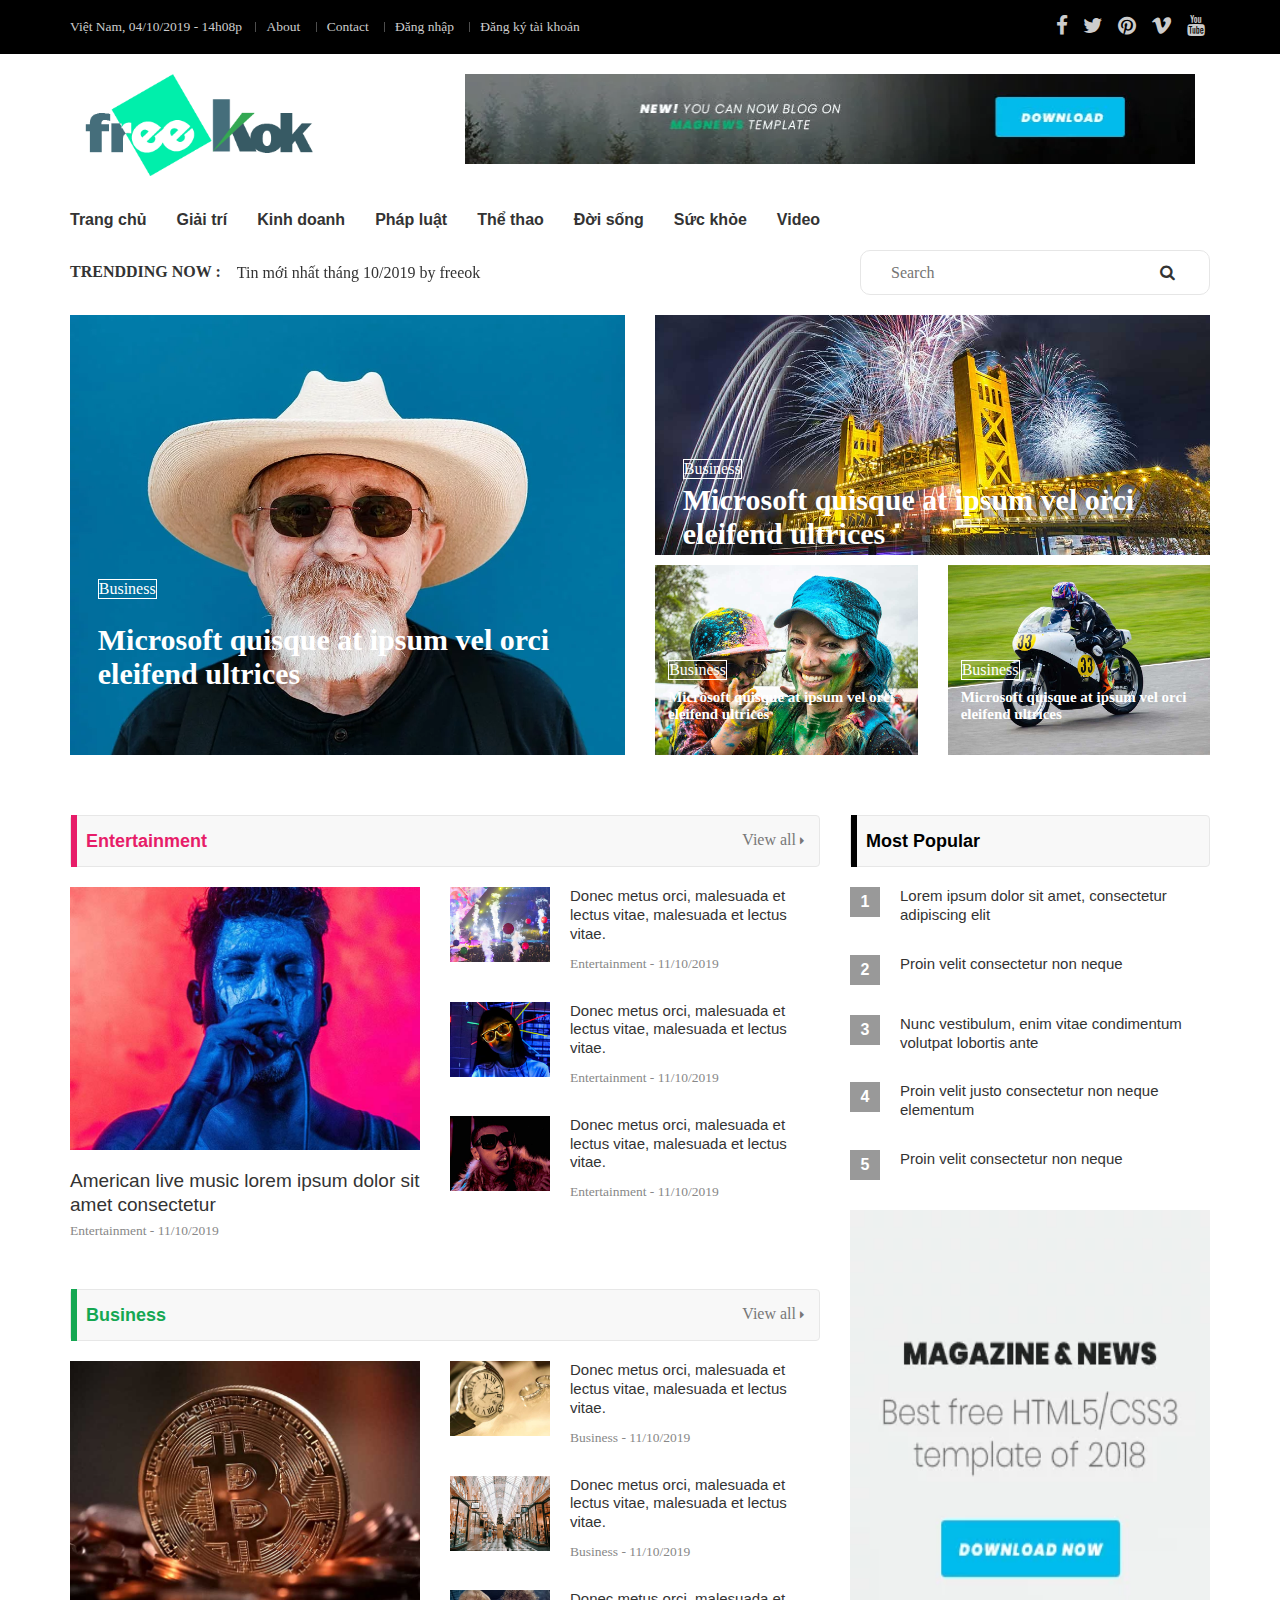
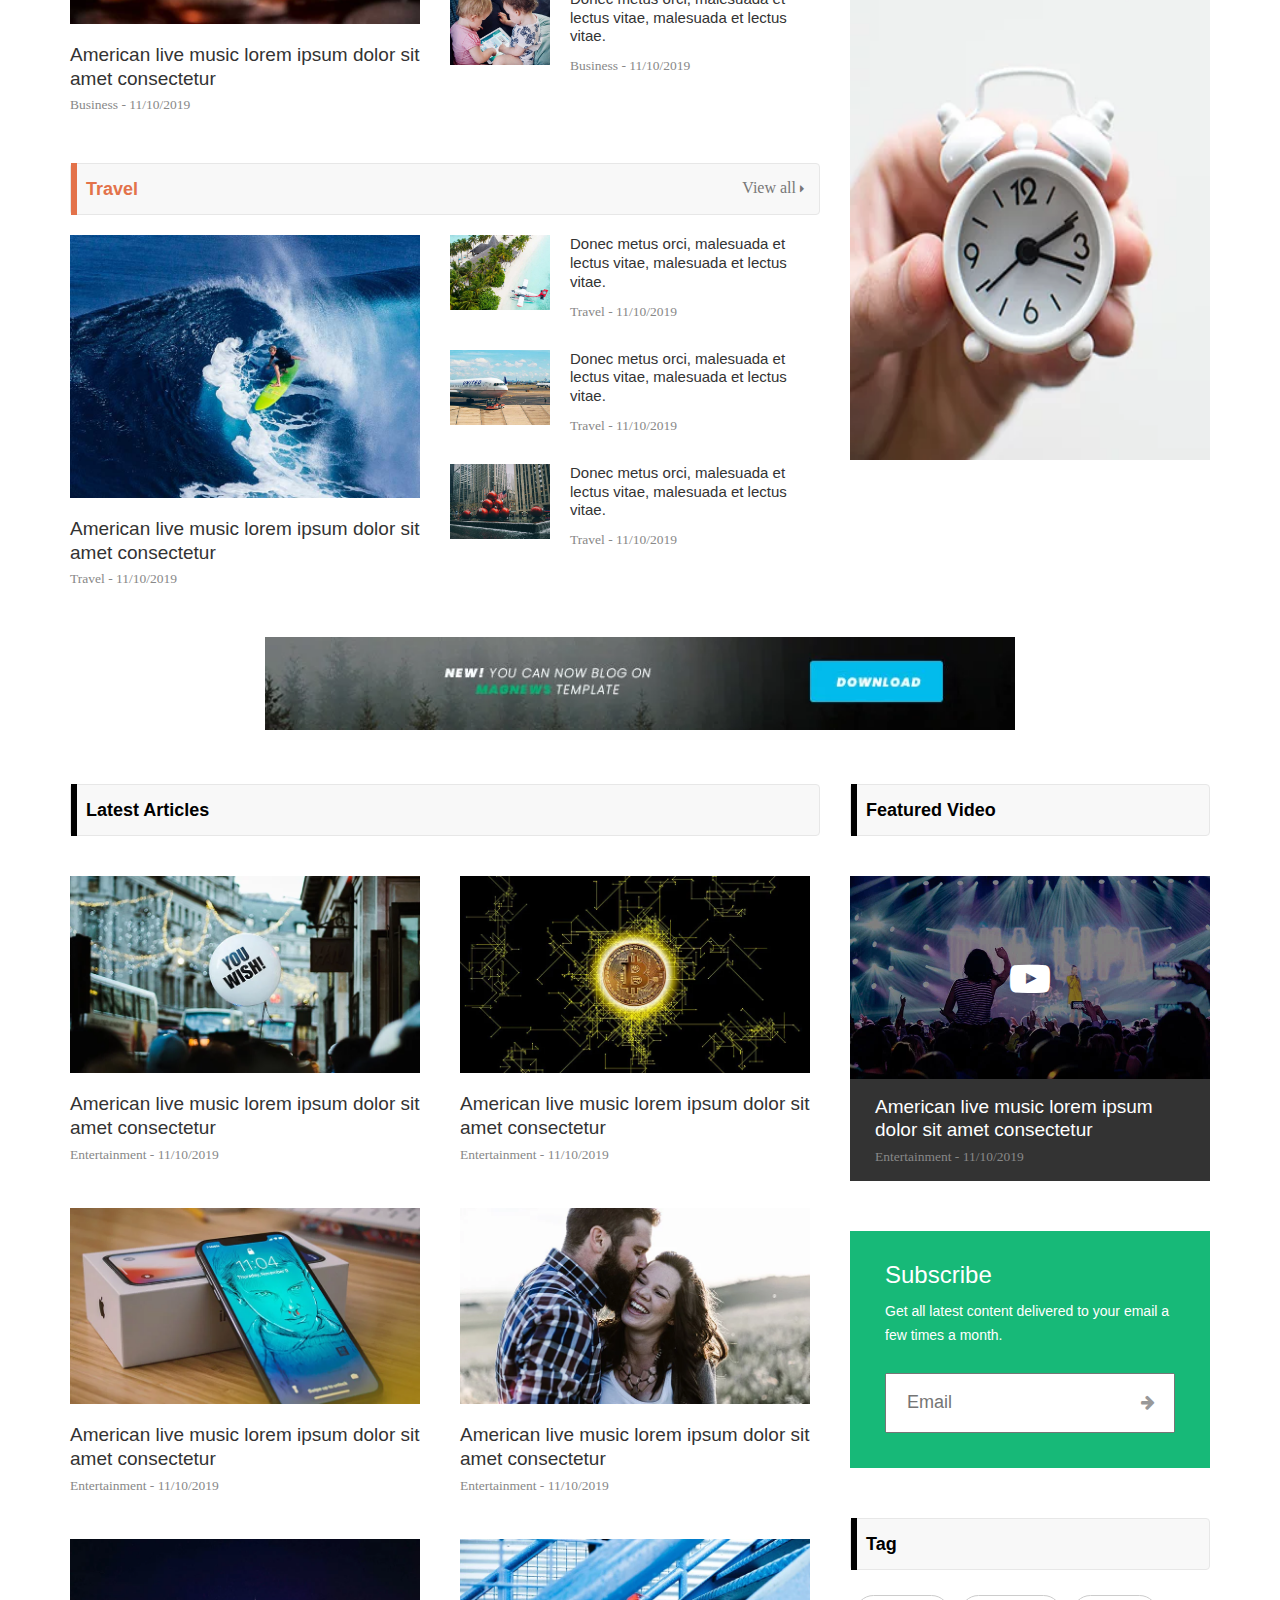
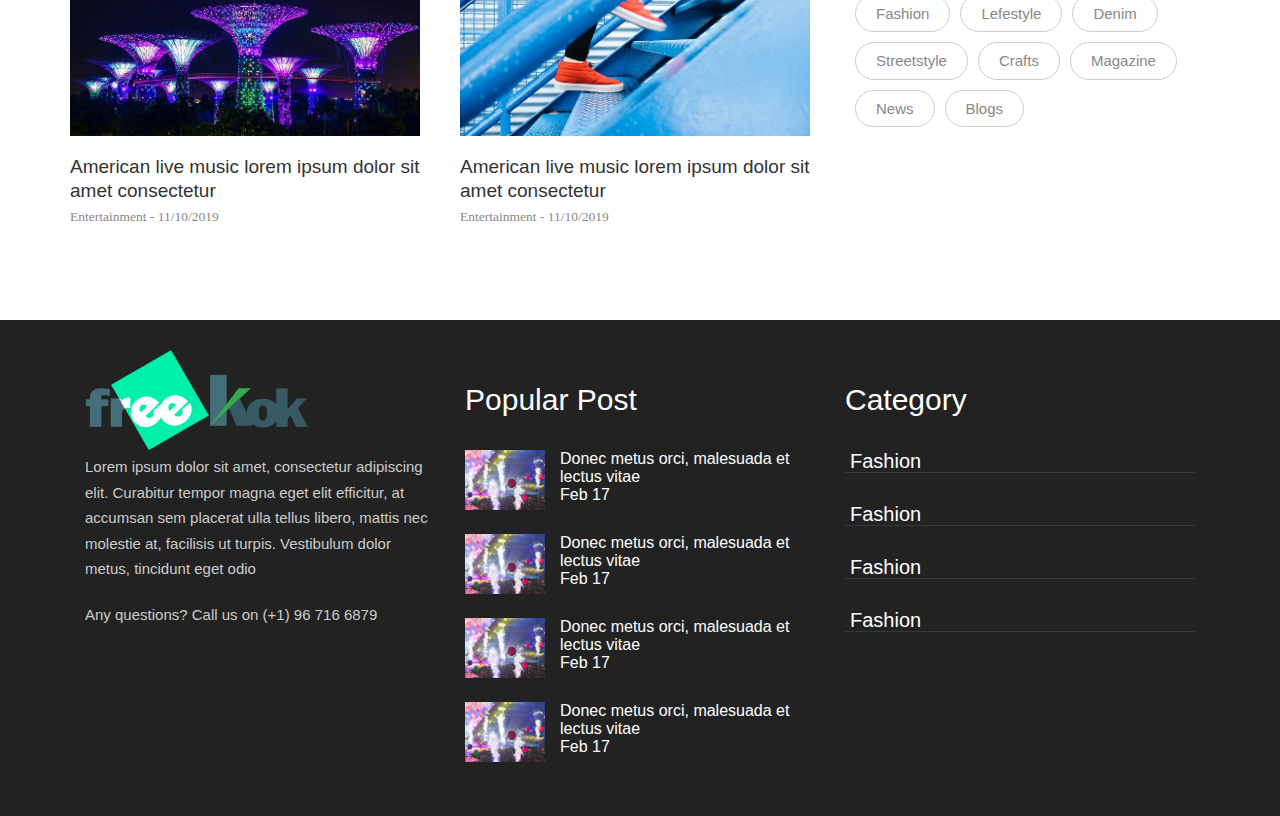
<file: public/New folder/template/index.html>
<!DOCTYPE html>
<html lang="en">

<head>
	<meta charset="UTF-8">
	<meta name="viewport" content="width=device-width, initial-scale=1.0">
	<meta http-equiv="X-UA-Compatible" content="ie=edge">
	<title>Document</title>
	<link rel="stylesheet" type="text/css" href="css/bootstrap.min.css">
	<link rel="stylesheet" type="text/css" href="fonts/font-awesome-4.7/css/font-awesome.min.css">
	<link rel="stylesheet" type="text/css" href="css/slick.css">
	<link rel="stylesheet" type="text/css" href="css/style.css">
	<link rel="stylesheet" type="text/css" href="css/animate.min.css" <link rel="stylesheet" type="text/css"
		href="css/responsive.css">
	<script src="js/jquery-3.3.1.slim.min.js"></script>
	<script src="js/popper.min.js"></script>
	<script src="js/bootstrap.min.js"></script>
	<script src="js/style.js"></script>


</head>

<body>
	<div class="container login-container">
		<div class="row">
			<div class="col-md-6 login-form-1">
				<h3>Đăng nhập với email</h3>
				<form>
					<div class="form-group">
						<input type="text" class="form-control" placeholder="Email*" value="" />
					</div>
					<div class="form-group">
						<input type="password" class="form-control" placeholder="Mật khẩu*" value="" />
					</div>
					<div class="form-group">
						<input type="submit" class="btnSubmit" value="Đăng nhập" />
					</div>
					<div class="checkbox">
						<label><input type="checkbox" value=""> Ghi nhớ tài khoản</label>
					</div>
					<div class="form-group">
						<a href="#" class="ForgetPwd">Lấy lại mật khẩu</a>
					</div>
				</form>
			</div>
			<div class="col-md-6 login-form-2">
				<h3>Đăng nhập với</h3>
				<form class="facebook">
					<div class="login-facebook">
						<a class="icon-right" href="#"><i class="fa fa-facebook" aria-hidden="true"></i> Facebook</a>
					</div>
				</form>
				<form class="google">
					<div class="login-google">
						<a class="icon-right" href="#"><i class="fa fa-google" aria-hidden="true"></i> Google</a>
					</div>
				</form>
				<form class="login">
					<div class="login">
						<a class="icon-right" id="chuyendk" href="#">Đăng ký</a>
					</div>
				</form>
			</div>
		</div>
	</div>


	<div class="container signup-container">
		<div class="row">
			<div class="col-md-6 signup-form-1">
				<h3>Tạo tài khoản FreeKok</h3>
				<form>
					<div class="form-group">
						<input type="text" class="form-control" placeholder="Nhập email*" value="" />
					</div>
					<div class="form-group">
						<input type="password" class="form-control" placeholder="Tạo mật khẩu*" value="" />
					</div>
					<div class="form-group">
						<input type="submit" class="btnSubmit" value="Tạo tài khoản" />
					</div>
				</form>
			</div>
			<div class="col-md-6 signup-form-2">
				<h3>Đăng ký với</h3>
				<form class="facebook">
					<div class="signup-facebook">
						<a class="icon-right" href="#"><i class="fa fa-facebook" aria-hidden="true"></i> Facebook</a>
					</div>
				</form>
				<form class="google">
					<div class="signup-google">
						<a class="icon-right" href="#"><i class="fa fa-google" aria-hidden="true"></i> Google</a>
					</div>
				</form>
				<form class="signup">
					<div class="signup">
						<a class="icon-right" id="chuyendn" href="#">Đăng nhập</a>
					</div>
				</form>
			</div>
		</div>
	</div>
	<header id="header">
		<div class="hd-top">
			<div class="container-fluid">
				<div class="container">
					<div class="row">
						<div class="all-top">
							<div class="col-lg-8 col-md-8 col-sm-12 col-xs-12">
								<div class="left-top">
									<span class="days-time">
										Việt Nam, 04/10/2019 - 14h08p
									</span>
									<a class="left-li" href="#">About</a>
									<a class="left-li" href="#">Contact</a>
									<a class="left-li" id="dangnhap" href="#">Đăng nhập</a>
									<a class="left-li" id="dangky" href="#">Đăng ký tài khoản</a>
								</div>
							</div>
							<div class="col-lg-4 col-md-4 col-sm-12 col-xs-12">
								<div class="right-top">
									<a class="icon-right" href="#"><i class="fa fa-facebook" aria-hidden="true"></i></a>
									<a class="icon-right" href="#"><i class="fa fa-twitter" aria-hidden="true"></i></a>
									<a class="icon-right" href="#"><i class="fa fa-pinterest"
											aria-hidden="true"></i></a>
									<a class="icon-right" href="#"><i class="fa fa-vimeo" aria-hidden="true"></i></a>
									<a class="icon-right" href="#"><i class="fa fa-youtube" aria-hidden="true"></i></a>
								</div>
							</div>
						</div>
					</div>
				</div>
			</div>
		</div>
		<div class="logo-banner">
			<div class="container">
				<div class="col-lg-4 col-md-4 col-xs-4 col-sm-4">
					<div class="logo">
						<a href="#">
							<img src="img/logo.png">
						</a>
					</div>
				</div>
				<div class="col-lg-8 col-md-8 col-sm-8 col-xs-8">
					<div class="banner">
						<a href="#">
							<img src="img/banner-01.png">
						</a>
					</div>
				</div>
			</div>
		</div>
		<div class="container">
			<div class="row">
				<div class="menu">
					<div class="navbar-toggle"><span class="icon-bar"></span><span class="icon-bar"></span><span
							class="icon-bar"></span>
					</div>
					<nav class="nav-wrap" id="main-nav">
						<div class="nav-overlay"></div>
						<ul class="nav-ul">
							<li><a href="index.html">Trang chủ</a>
							</li>
							<li><a href="about.html">Giải trí</a>
							</li>
							<li><a href="our_product.html">Kinh doanh</a>
							</li>
							<li><a href="cerfiticate.html">Pháp luật</a>
							</li>
							<li><a href="new.html">Thể thao</a>
							</li>
							<li><a href="contactus.html">Đời sống</a>
							</li>
							<li><a href="contactus.html">Sức khỏe</a>
							</li>
							<li class="dropdown "><a href="#">Video</a>
								<div class="sub-menu-wrap">
									<ul class="sub-menu">
										<li><a href="#">Video giải trí</a></li>
										<li><a href="#">Video tin tức</a></li>
									</ul>
								</div>
							</li>
						</ul>
					</nav>
				</div>
			</div>
		</div>
	</header>
	<main>
		<div class="slide-trendding">
			<div class="container">
				<div class="row">
					<div class="col-lg-8 col-md-8 col-sm-12 col-xs-12">
						<div class="left-trendding">
							<div class="spann">
								<span>TRENDDING NOW :</span>
							</div>
							<div class="slick-left autoplay">
								<div class="test">
									<a href="#">
										<p>Tin mới nhất tháng 10/2019 by freeok</p>
									</a>
								</div>
								<div class="test">
									<a href="#">
										<p>Tin mới nhất tháng 10/2019 by freeok</p>
									</a>
								</div>
								<div class="test">
									<a href="#">
										<p>Tin mới nhất tháng 10/2019 by freeok</p>
									</a>
								</div>
								<div class="test">
									<a href="#">
										<p>Tin mới nhất tháng 10/2019 by freeok</p>
									</a>
								</div>
							</div>
						</div>
					</div>
					<div class="col-lg-4 col-md-4 col-sm-12 col-xs-12">
						<div class="trendding-right">
							<input type="text" name="" placeholder="Search">
							<button><i class="fa fa-search" aria-hidden="true"></i></button>
						</div>
					</div>
				</div>
			</div>
		</div>
		<div class="banner-main">
			<div class="container">
				<div class="row">
					<div class="col-lg-6 col-md-6 col-sm-12 col-xs-12">
						<div class="bn-left">
							<a href="#" style="background-image: url(https://place-hold.it/570x440);"></a>
							<a class="txt-1-bn" href="#">Business</a>
							<h3 class="txt-2-bn">
								<a href="#">
									Microsoft quisque at ipsum vel orci eleifend ultrices
								</a>
							</h3>
						</div>
					</div>
					<div class="col-lg-6 col-md-6 col-sm-12 col-xs-12">
						<div class="bn-right">
							<a href="#"></a>
							<a class="txt-1-bn-r" href="#">Business</a>
							<h3 class="txt-2-bn-r">
								<a href="#">
									Microsoft quisque at ipsum vel orci eleifend ultrices
								</a>
							</h3>
						</div>
					</div>
					<div class="col-lg-3 col-md-3 col-sm-6 col-xs-6">
						<div class="bn-bot-left">
							<a href="#"></a>
							<a class="txt-1-bn-bot" href="#">Business</a>
							<h3 class="txt-2-bn-bot">
								<a href="#">
									Microsoft quisque at ipsum vel orci eleifend ultrices
								</a>
							</h3>
						</div>
					</div>
					<div class="col-lg-3 col-md-3 col-sm-6 col-xs-6">
						<div class="bn-bot-right">
							<a href="#" style="background-image: url(https://place-hold.it/570x440);"></a>
							<a class="txt-1-bn-bot" href="#">Business</a>
							<h3 class="txt-2-bn-bot">
								<a href="#">
									Microsoft quisque at ipsum vel orci eleifend ultrices
								</a>
							</h3>
						</div>
					</div>
				</div>

			</div>
		</div>
		<div class="container">
			<div class="row" style="padding-top: 50px;">
				<div class="col-md-8">
					<!-- Thể loại tin 1 -->
					<div class="theloai1">
						<div class="row">
							<div class="col-md-12">
								<nav class="navbar navbar-default">
									<a class="navbar-brand giaitri" href="#">Entertainment</a>
									<a href="#">
										<p class="navbar-text right">View all <i class="fa fa-caret-right"
												style="font-size: 12px;"></i></p>
									</a>
								</nav>
							</div>

						</div>

						<div class="row" style="padding-bottom:50px;">
							<div class="col-md-6" style="padding-right: 25px">
								<a href="#" class="postleft">
									<img src="img/post-05.jpg" alt="">
								</a>
								<div class="titlepostleft" style="padding-top: 15px">
									<h5 style="padding-bottom: 5px;"><a href="#" class="postleft1">American
											live music lorem ipsum dolor sit amet consectetur</a></h5>
									<span class="tagtintuc">
										<a href="#">Entertainment</a>
										<span>-</span>
										<span>11/10/2019</span>
									</span>
								</div>
							</div>



							<div class="col-md-6" style="padding-right: 25px;">
								<div class="row"
									style="display: flex; margin-bottom: 30px;justify-content: space-between;">
									<a href="#" class="postright">
										<img src="img/post-06.jpg" alt="">
									</a>
									<div class="titlepostright">
										<h5 style="padding-bottom: 10px;"><a href="#" class="postright1">Donec metus
												orci,
												malesuada et lectus vitae, malesuada et lectus vitae.</a></h5>
										<span class="tagtintuc">
											<a href="#">Entertainment</a>
											<span>-</span>
											<span>11/10/2019</span>
										</span>
									</div>
								</div>
								<div class="row"
									style="display: flex; margin-bottom: 30px;justify-content: space-between;">
									<a href="#" class="postright">
										<img src="img/post-07.jpg" alt="">
									</a>
									<div class="titlepostright">
										<h5 style="padding-bottom: 10px;"><a href="#" class="postright1">Donec metus
												orci,
												malesuada et lectus vitae, malesuada et lectus vitae.</a></h5>
										<span class="tagtintuc">
											<a href="#">Entertainment</a>
											<span>-</span>
											<span>11/10/2019</span>
										</span>
									</div>
								</div>
								<div class="row"
									style="display: flex; margin-bottom: 30px;justify-content: space-between;">
									<a href="#" class="postright">
										<img src="img/post-08.jpg" alt="">
									</a>
									<div class="titlepostright">
										<h5 style="padding-bottom: 10px;"><a href="#" class="postright1">Donec metus
												orci,
												malesuada et lectus vitae, malesuada et lectus vitae.</a></h5>
										<span class="tagtintuc">
											<a href="#">Entertainment</a>
											<span>-</span>
											<span>11/10/2019</span>
										</span>
									</div>
								</div>

							</div>
						</div>
					</div>
					<!-- Hết thể loại tin 1 -->

					<!-- Thể loại tin 2 -->
					<div class="theloai2">
						<div class="row">
							<div class="col-md-12">
								<nav class="navbar navbar-default">
									<a class="navbar-brand taichinh" href="#">Business</a>
									<a href="#">
										<p class="navbar-text right">View all <i class="fa fa-caret-right"
												style="font-size: 12px;"></i></p>
									</a>
								</nav>
							</div>
						</div>

						<div class="row" style="padding-bottom:50px;">
							<div class="col-md-6" style="padding-right: 25px">
								<a href="#" class="postleft">
									<img src="img/post-10.jpg" alt="">
								</a>
								<div class="titlepostleft" style="padding-top: 15px">
									<h5 style="padding-bottom: 5px;"><a href="#" class="postleft1">American
											live music lorem ipsum dolor sit amet consectetur</a></h5>
									<span class="tagtintuc">
										<a href="#">Business</a>
										<span>-</span>
										<span>11/10/2019</span>
									</span>
								</div>
							</div>



							<div class="col-md-6" style="padding-right: 25px;">
								<div class="row"
									style="display: flex; margin-bottom: 30px;justify-content: space-between;">
									<a href="#" class="postright">
										<img src="img/post-11.jpg" alt="">
									</a>
									<div class="titlepostright">
										<h5 style="padding-bottom: 10px;"><a href="#" class="postright1">Donec metus
												orci,
												malesuada et lectus vitae, malesuada et lectus vitae.</a></h5>
										<span class="tagtintuc">
											<a href="#">Business</a>
											<span>-</span>
											<span>11/10/2019</span>
										</span>
									</div>
								</div>
								<div class="row"
									style="display: flex; margin-bottom: 30px;justify-content: space-between;">
									<a href="#" class="postright">
										<img src="img/post-12.jpg" alt="">
									</a>
									<div class="titlepostright">
										<h5 style="padding-bottom: 10px;"><a href="#" class="postright1">Donec metus
												orci,
												malesuada et lectus vitae, malesuada et lectus vitae.</a></h5>
										<span class="tagtintuc">
											<a href="#">Business</a>
											<span>-</span>
											<span>11/10/2019</span>
										</span>
									</div>
								</div>
								<div class="row"
									style="display: flex; margin-bottom: 30px;justify-content: space-between;">
									<a href="#" class="postright">
										<img src="img/post-13.jpg" alt="">
									</a>
									<div class="titlepostright">
										<h5 style="padding-bottom: 10px;"><a href="#" class="postright1">Donec metus
												orci,
												malesuada et lectus vitae, malesuada et lectus vitae.</a></h5>
										<span class="tagtintuc">
											<a href="#">Business</a>
											<span>-</span>
											<span>11/10/2019</span>
										</span>
									</div>
								</div>

							</div>
						</div>
					</div>
					<!-- Hết thể loại tin 1 -->

					<!-- Thể loại tin 3 -->
					<div class="theloai3">
						<div class="row">
							<div class="col-md-12">
								<nav class="navbar navbar-default">
									<a class="navbar-brand dulich" href="#">Travel</a>
									<a href="#">
										<p class="navbar-text right">View all <i class="fa fa-caret-right"
												style="font-size: 12px;"></i></p>
									</a>
								</nav>
							</div>

						</div>

						<div class="row">
							<div class="col-md-6" style="padding-right: 25px">
								<a href="#" class="postleft">
									<img src="img/post-14.jpg" alt="">
								</a>
								<div class="titlepostleft" style="padding-top: 15px">
									<h5 style="padding-bottom: 5px;"><a href="#" class="postleft1">American
											live music lorem ipsum dolor sit amet consectetur</a></h5>
									<span class="tagtintuc">
										<a href="#">Travel</a>
										<span>-</span>
										<span>11/10/2019</span>
									</span>
								</div>
							</div>



							<div class="col-md-6" style="padding-right: 25px;">
								<div class="row"
									style="display: flex; margin-bottom: 30px;justify-content: space-between;">
									<a href="#" class="postright">
										<img src="img/post-15.jpg" alt="">
									</a>
									<div class="titlepostright">
										<h5 style="padding-bottom: 10px;"><a href="#" class="postright1">Donec metus
												orci,
												malesuada et lectus vitae, malesuada et lectus vitae.</a></h5>
										<span class="tagtintuc">
											<a href="#">Travel</a>
											<span>-</span>
											<span>11/10/2019</span>
										</span>
									</div>
								</div>
								<div class="row"
									style="display: flex; margin-bottom: 30px;justify-content: space-between;">
									<a href="#" class="postright">
										<img src="img/post-16.jpg" alt="">
									</a>
									<div class="titlepostright">
										<h5 style="padding-bottom: 10px;"><a href="#" class="postright1">Donec metus
												orci,
												malesuada et lectus vitae, malesuada et lectus vitae.</a></h5>
										<span class="tagtintuc">
											<a href="#">Travel</a>
											<span>-</span>
											<span>11/10/2019</span>
										</span>
									</div>
								</div>
								<div class="row"
									style="display: flex; margin-bottom: 30px;justify-content: space-between;">
									<a href="#" class="postright">
										<img src="img/post-17.jpg" alt="">
									</a>
									<div class="titlepostright">
										<h5 style="padding-bottom: 10px;"><a href="#" class="postright1">Donec metus
												orci,
												malesuada et lectus vitae, malesuada et lectus vitae.</a></h5>
										<span class="tagtintuc">
											<a href="#">Travel</a>
											<span>-</span>
											<span>11/10/2019</span>
										</span>
									</div>
								</div>

							</div>
						</div>
					</div>
					<!-- Hết thể loại tin 3 -->

				</div>
				<div class="col-md-4">

					<!-- Tin phổ biến -->
					<div class="tinphobien">
						<div class="row">
							<div class="col-md-12">
								<nav class="navbar navbar-default">
									<a class="navbar-brand phobien" href="#">Most Popular</a>
								</nav>
							</div>
						</div>

						<div class="row phobien">
							<div class="col-md-12">
								<ul>
									<li style="justify-content: space-between; display: flex;padding-bottom: 30px;">
										<div class="số">
											1
										</div>
										<a href="#" class="noidung">
											Lorem ipsum dolor sit amet, consectetur adipiscing elit
										</a>
									</li>
									<li style="justify-content: space-between; display: flex;padding-bottom: 30px;">
										<div class="số">
											2
										</div>
										<a href="#" class="noidung">
											Proin velit consectetur non neque
										</a>
									</li>
									<li style="justify-content: space-between; display: flex;padding-bottom: 30px;">
										<div class="số">
											3
										</div>
										<a href="#" class="noidung">
											Nunc vestibulum, enim vitae condimentum volutpat lobortis ante
										</a>
									</li>
									<li style="justify-content: space-between; display: flex;padding-bottom: 30px;">
										<div class="số">
											4
										</div>
										<a href="#" class="noidung">

											Proin velit justo consectetur non neque elementum
										</a>
									</li>
									<li style="justify-content: space-between; display: flex;padding-bottom: 30px;">
										<div class="số">
											5
										</div>
										<a href="#" class="noidung">
											Proin velit consectetur non neque
										</a>
									</li>
								</ul>
							</div>
						</div>
					</div>
					<!-- Hết tin phổ biến -->

					<!-- hình quảng cáo -->
					<div class="hinhquangcao">
						<a href="#">
							<img src="img/banner-02.jpg" alt="" style="width: 100%;height: 850px;">
						</a>
					</div>
					<!-- Hết hình quảng cáo -->


				</div>
			</div>


			<div class="row" style="padding-top: 50px;display:flex; text-align: center">
				<div class="col-md-2"></div>
				<div class="col-md-8">
					<img src="img/banner-01.png" style="width: 100%" alt="">
				</div>
				<div class="col-md-2"></div>
			</div>


			<div class="row" style="padding-top: 50px;padding-bottom:50px;">
				<div class="col-md-8">

					<!-- Tin mới nhất -->
					<div class="tinmoinhat">
						<div class="row">
							<div class="col-md-12">
								<nav class="navbar navbar-default">
									<a class="navbar-brand tinmoinhat" href="#">Latest Articles</a>
								</nav>
							</div>

						</div>
						<div class="row" style="padding-top: 20px;">
							<div class="col-md-6" style="padding-right: 25px;margin-bottom: 45px;">
								<a href="#" class="postleft">
									<img src="img/latest-01.jpg" alt="">
								</a>
								<div class="titlepostleft" style="padding-top: 15px">
									<h5 style="padding-bottom: 5px;"><a href="#" class="postleft1">American
											live music lorem ipsum dolor sit amet consectetur</a></h5>
									<span class="tagtintuc">
										<a href="#">Entertainment</a>
										<span>-</span>
										<span>11/10/2019</span>
									</span>
								</div>
							</div>
							<div class="col-md-6" style="padding-right: 25px;margin-bottom: 45px;">
								<a href="#" class="postleft">
									<img src="img/latest-02.jpg" alt="">
								</a>
								<div class="titlepostleft" style="padding-top: 15px">
									<h5 style="padding-bottom: 5px;"><a href="#" class="postleft1">American
											live music lorem ipsum dolor sit amet consectetur</a></h5>
									<span class="tagtintuc">
										<a href="#">Entertainment</a>
										<span>-</span>
										<span>11/10/2019</span>
									</span>
								</div>
							</div>
							<div class="col-md-6" style="padding-right: 25px;margin-bottom: 45px;">
								<a href="#" class="postleft">
									<img src="img/latest-03.jpg" alt="">
								</a>
								<div class="titlepostleft" style="padding-top: 15px">
									<h5 style="padding-bottom: 5px;"><a href="#" class="postleft1">American
											live music lorem ipsum dolor sit amet consectetur</a></h5>
									<span class="tagtintuc">
										<a href="#">Entertainment</a>
										<span>-</span>
										<span>11/10/2019</span>
									</span>
								</div>
							</div>
							<div class="col-md-6" style="padding-right: 25px;margin-bottom: 45px;">
								<a href="#" class="postleft">
									<img src="img/latest-04.jpg" alt="">
								</a>
								<div class="titlepostleft" style="padding-top: 15px">
									<h5 style="padding-bottom: 5px;"><a href="#" class="postleft1">American
											live music lorem ipsum dolor sit amet consectetur</a></h5>
									<span class="tagtintuc">
										<a href="#">Entertainment</a>
										<span>-</span>
										<span>11/10/2019</span>
									</span>
								</div>
							</div>
							<div class="col-md-6" style="padding-right: 25px;margin-bottom: 45px;">
								<a href="#" class="postleft">
									<img src="img/latest-05.jpg" alt="">
								</a>
								<div class="titlepostleft" style="padding-top: 15px">
									<h5 style="padding-bottom: 5px;"><a href="#" class="postleft1">American
											live music lorem ipsum dolor sit amet consectetur</a></h5>
									<span class="tagtintuc">
										<a href="#">Entertainment</a>
										<span>-</span>
										<span>11/10/2019</span>
									</span>
								</div>
							</div>
							<div class="col-md-6" style="padding-right: 25px;margin-bottom: 45px;">
								<a href="#" class="postleft">
									<img src="img/latest-06.jpg" alt="">
								</a>
								<div class="titlepostleft" style="padding-top: 15px">
									<h5 style="padding-bottom: 5px;"><a href="#" class="postleft1">American
											live music lorem ipsum dolor sit amet consectetur</a></h5>
									<span class="tagtintuc">
										<a href="#">Entertainment</a>
										<span>-</span>
										<span>11/10/2019</span>
									</span>
								</div>
							</div>
						</div>
					</div>
					<!-- Hét tin mới nhất -->

				</div>
				<div class="col-md-4">

					<!-- tin video nỗi bật -->
					<div class="tinvideonoibat">
						<div class="row">
							<div class="col-md-12">
								<nav class="navbar navbar-default">
									<a class="navbar-brand phobien" href="#">Featured Video</a>
								</nav>
							</div>
						</div>
						<div class="row" style="padding-top: 20px;padding-bottom: 50px">
							<div class="col-md-12">
								<div class="playyoutube" style="position: relative">
									<a href="#" class="postleft">
										<img src="img/video-01.jpg" alt="">
									</a>
									<button class="nutplayyoutube"><i class="fa fa-youtube-play"
											aria-hidden="true"></i></button>
								</div>

								<div class="titlepostleft"
									style="margin-top: -4px;background-color: #333;padding: 16px 25px 16px 25px;">
									<h5 style="padding-bottom: 5px; color: #fff;"><a href="#" class="postleft1">American
											live music lorem ipsum dolor sit amet consectetur</a></h5>
									<span class="tagtintuc">
										<a href="#">Entertainment</a>
										<span>-</span>
										<span>11/10/2019</span>
									</span>
								</div>
							</div>
						</div>
					</div>
					<!-- Hết tin video nỗi bật -->

					<!-- Đăng ký nhận tin -->
					<div class="col-md-12 dangkynhantin" style="margin-bottom: 50px">
						<h5>Subscribe</h5>
						<p>Get all latest content delivered to your email a few times a month.</p>
						<form class="dangkynhantin" style="position: relative">
							<input class="dangkynhantin" type="text" name="email" placeholder="Email">
							<button class="dangkynhantin"><i class="fa fa-arrow-right" aria-hidden="true"></i></button>
						</form>
					</div>
					<!-- Hết Đăng ký nhận tin -->


					<!-- tagtintuc -->
					<div class="tagtintuc">
						<div class="row" style="padding-top: 50px;">
							<div class="col-md-12">
								<nav class="navbar navbar-default">
									<a class="navbar-brand phobien" href="#">Tag</a>
								</nav>
							</div>
						</div>
						<div class="row tags">
							<div class="col-md-12">
								<a href="#" class="tags">Fashion</a>
								<a href="#" class="tags">Lefestyle</a>
								<a href="#" class="tags">Denim</a>
								<a href="#" class="tags">Streetstyle</a>
								<a href="#" class="tags">Crafts</a>
								<a href="#" class="tags">Magazine</a>
								<a href="#" class="tags">News</a>
								<a href="#" class="tags">Blogs</a>
							</div>
						</div>
					</div>
					<!-- hết tagtintuc -->

				</div>
			</div>
		</div>

	</main>
	<footer>
		<div class="footer-t">
			<div class="container-fluid">
				<div class="container">
					<div class="all-ft">
						<div class="col-lg-4 col-md-4 col-sm-12 col-xs-12">
							<div class="ft-left">
								<a href="#">
									<img src="img/logo.png">
								</a>
								<p>
									Lorem ipsum dolor sit amet, consectetur adipiscing elit. Curabitur tempor magna eget
									elit efficitur, at accumsan sem placerat ulla tellus libero, mattis nec molestie at,
									facilisis ut turpis. Vestibulum dolor metus, tincidunt eget odio
								</p>
								<p>
									Any questions? Call us on (+1) 96 716 6879
								</p>
							</div>
						</div>
						<div class="col-lg-4 col-md-4 col-sm-12 col-xs-12">
							<div class="ft-main">
								<h1>Popular Post</h1>
								<div class="item-ft clear">
									<a class="img-main-ft" href="#">
										<img src="img/post-06.jpg">
									</a>
									<div class="txt-ft-main">
										<a href="#">
											<p>Donec metus orci, malesuada et lectus vitae</p>
										</a>
										<span>Feb 17</span>
									</div>
								</div>
								<div class="item-ft clear">
									<a class="img-main-ft" href="#">
										<img src="img/post-06.jpg">
									</a>
									<div class="txt-ft-main">
										<p>Donec metus orci, malesuada et lectus vitae</p>
										<span>Feb 17</span>
									</div>
								</div>
								<div class="item-ft clear">
									<a class="img-main-ft" href="#">
										<img src="img/post-06.jpg">
									</a>
									<div class="txt-ft-main">
										<p>Donec metus orci, malesuada et lectus vitae</p>
										<span>Feb 17</span>
									</div>
								</div>
								<div class="item-ft clear">
									<a class="img-main-ft" href="#">
										<img src="img/post-06.jpg">
									</a>
									<div class="txt-ft-main">
										<p>Donec metus orci, malesuada et lectus vitae</p>
										<span>Feb 17</span>
									</div>
								</div>
							</div>
						</div>
						<div class="col-lg-4 col-md-4 col-sm-12 col-xs-12">
							<div class="ft-right">
								<h1>Category</h1>
								<div class="item-right-ft">
									<a href="#">Fashion</a>
								</div>
								<div class="item-right-ft">
									<a href="#">Fashion</a>
								</div>
								<div class="item-right-ft">
									<a href="#">Fashion</a>
								</div>
								<div class="item-right-ft">
									<a href="#">Fashion</a>
								</div>
							</div>
						</div>
					</div>
				</div>
			</div>
		</div>
	</footer>




	<a style=" width: 55px;height: 55px;display: flex;justify-content: center;align-items: center;background: #17b978a6;position: fixed;right: 20px;bottom: 30px;cursor: pointer;"
		href="javascript:;" class="scroll-top-link" id="scroll-top"><i class="fa fa-angle-up"></i></a>
	<script src="js/jquery-1.9.1.min.js"></script>
	<script type="text/javascript" src="js/slick.min.js"></script>
	<script src="js/master.js"></script>
	<script type="text/javascript" src="js/custom.js"></script>

</body>

</html>
</file>
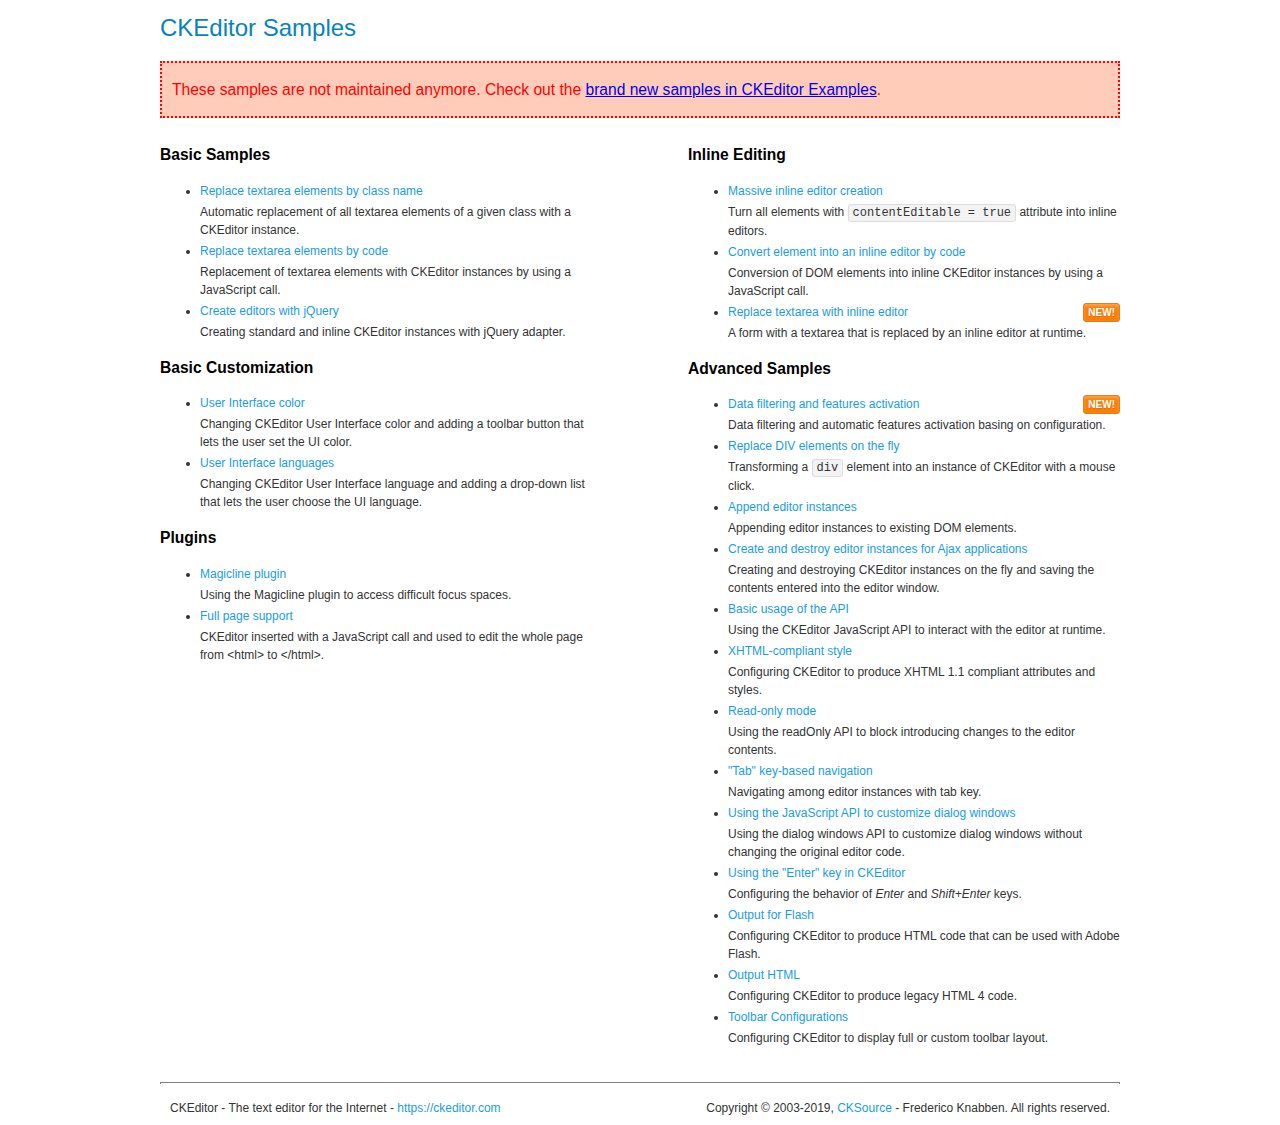
<file: helper/ckeditor/samples/old/index.html>
<!DOCTYPE html>
<!--
Copyright (c) 2003-2019, CKSource - Frederico Knabben. All rights reserved.
For licensing, see LICENSE.md or https://ckeditor.com/legal/ckeditor-oss-license
-->
<html>
<head>
	<meta charset="utf-8">
	<title>CKEditor Samples</title>
	<link rel="stylesheet" href="sample.css">
</head>
<body>
	<h1 class="samples">
		CKEditor Samples
	</h1>
	<div class="warning deprecated">
		These samples are not maintained anymore. Check out the <a href="https://ckeditor.com/docs/ckeditor4/latest/examples/index.html">brand new samples in CKEditor Examples</a>.
	</div>
	<div class="twoColumns">
		<div class="twoColumnsLeft">
			<h2 class="samples">
				Basic Samples
			</h2>
			<dl class="samples">
				<dt><a class="samples" href="replacebyclass.html">Replace textarea elements by class name</a></dt>
				<dd>Automatic replacement of all textarea elements of a given class with a CKEditor instance.</dd>

				<dt><a class="samples" href="replacebycode.html">Replace textarea elements by code</a></dt>
				<dd>Replacement of textarea elements with CKEditor instances by using a JavaScript call.</dd>

				<dt><a class="samples" href="jquery.html">Create editors with jQuery</a></dt>
				<dd>Creating standard and inline CKEditor instances with jQuery adapter.</dd>
			</dl>

			<h2 class="samples">
				Basic Customization
			</h2>
			<dl class="samples">
				<dt><a class="samples" href="uicolor.html">User Interface color</a></dt>
				<dd>Changing CKEditor User Interface color and adding a toolbar button that lets the user set the UI color.</dd>

				<dt><a class="samples" href="uilanguages.html">User Interface languages</a></dt>
				<dd>Changing CKEditor User Interface language and adding a drop-down list that lets the user choose the UI language.</dd>
			</dl>


			<h2 class="samples">Plugins</h2>
<dl class="samples">
<dt><a class="samples" href="magicline/magicline.html">Magicline plugin</a></dt>
<dd>Using the Magicline plugin to access difficult focus spaces.</dd>

<dt><a class="samples" href="wysiwygarea/fullpage.html">Full page support</a></dt>
<dd>CKEditor inserted with a JavaScript call and used to edit the whole page from &lt;html&gt; to &lt;/html&gt;.</dd>
</dl>
		</div>
		<div class="twoColumnsRight">
			<h2 class="samples">
				Inline Editing
			</h2>
			<dl class="samples">
				<dt><a class="samples" href="inlineall.html">Massive inline editor creation</a></dt>
				<dd>Turn all elements with <code>contentEditable = true</code> attribute into inline editors.</dd>

				<dt><a class="samples" href="inlinebycode.html">Convert element into an inline editor by code</a></dt>
				<dd>Conversion of DOM elements into inline CKEditor instances by using a JavaScript call.</dd>

				<dt><a class="samples" href="inlinetextarea.html">Replace textarea with inline editor</a> <span class="new">New!</span></dt>
				<dd>A form with a textarea that is replaced by an inline editor at runtime.</dd>

				
			</dl>

			<h2 class="samples">
				Advanced Samples
			</h2>
			<dl class="samples">
				<dt><a class="samples" href="datafiltering.html">Data filtering and features activation</a> <span class="new">New!</span></dt>
				<dd>Data filtering and automatic features activation basing on configuration.</dd>

				<dt><a class="samples" href="divreplace.html">Replace DIV elements on the fly</a></dt>
				<dd>Transforming a <code>div</code> element into an instance of CKEditor with a mouse click.</dd>

				<dt><a class="samples" href="appendto.html">Append editor instances</a></dt>
				<dd>Appending editor instances to existing DOM elements.</dd>

				<dt><a class="samples" href="ajax.html">Create and destroy editor instances for Ajax applications</a></dt>
				<dd>Creating and destroying CKEditor instances on the fly and saving the contents entered into the editor window.</dd>

				<dt><a class="samples" href="api.html">Basic usage of the API</a></dt>
				<dd>Using the CKEditor JavaScript API to interact with the editor at runtime.</dd>

				<dt><a class="samples" href="xhtmlstyle.html">XHTML-compliant style</a></dt>
				<dd>Configuring CKEditor to produce XHTML 1.1 compliant attributes and styles.</dd>

				<dt><a class="samples" href="readonly.html">Read-only mode</a></dt>
				<dd>Using the readOnly API to block introducing changes to the editor contents.</dd>

				<dt><a class="samples" href="tabindex.html">"Tab" key-based navigation</a></dt>
				<dd>Navigating among editor instances with tab key.</dd>


				
<dt><a class="samples" href="dialog/dialog.html">Using the JavaScript API to customize dialog windows</a></dt>
<dd>Using the dialog windows API to customize dialog windows without changing the original editor code.</dd>

<dt><a class="samples" href="enterkey/enterkey.html">Using the &quot;Enter&quot; key in CKEditor</a></dt>
<dd>Configuring the behavior of <em>Enter</em> and <em>Shift+Enter</em> keys.</dd>

<dt><a class="samples" href="htmlwriter/outputforflash.html">Output for Flash</a></dt>
<dd>Configuring CKEditor to produce HTML code that can be used with Adobe Flash.</dd>

<dt><a class="samples" href="htmlwriter/outputhtml.html">Output HTML</a></dt>
<dd>Configuring CKEditor to produce legacy HTML 4 code.</dd>

<dt><a class="samples" href="toolbar/toolbar.html">Toolbar Configurations</a></dt>
<dd>Configuring CKEditor to display full or custom toolbar layout.</dd>

			</dl>
		</div>
	</div>
	<div id="footer">
		<hr>
		<p>
			CKEditor - The text editor for the Internet - <a class="samples" href="https://ckeditor.com/">https://ckeditor.com</a>
		</p>
		<p id="copy">
			Copyright &copy; 2003-2019, <a class="samples" href="https://cksource.com/">CKSource</a> - Frederico Knabben. All rights reserved.
		</p>
	</div>
</body>
</html>
</file>
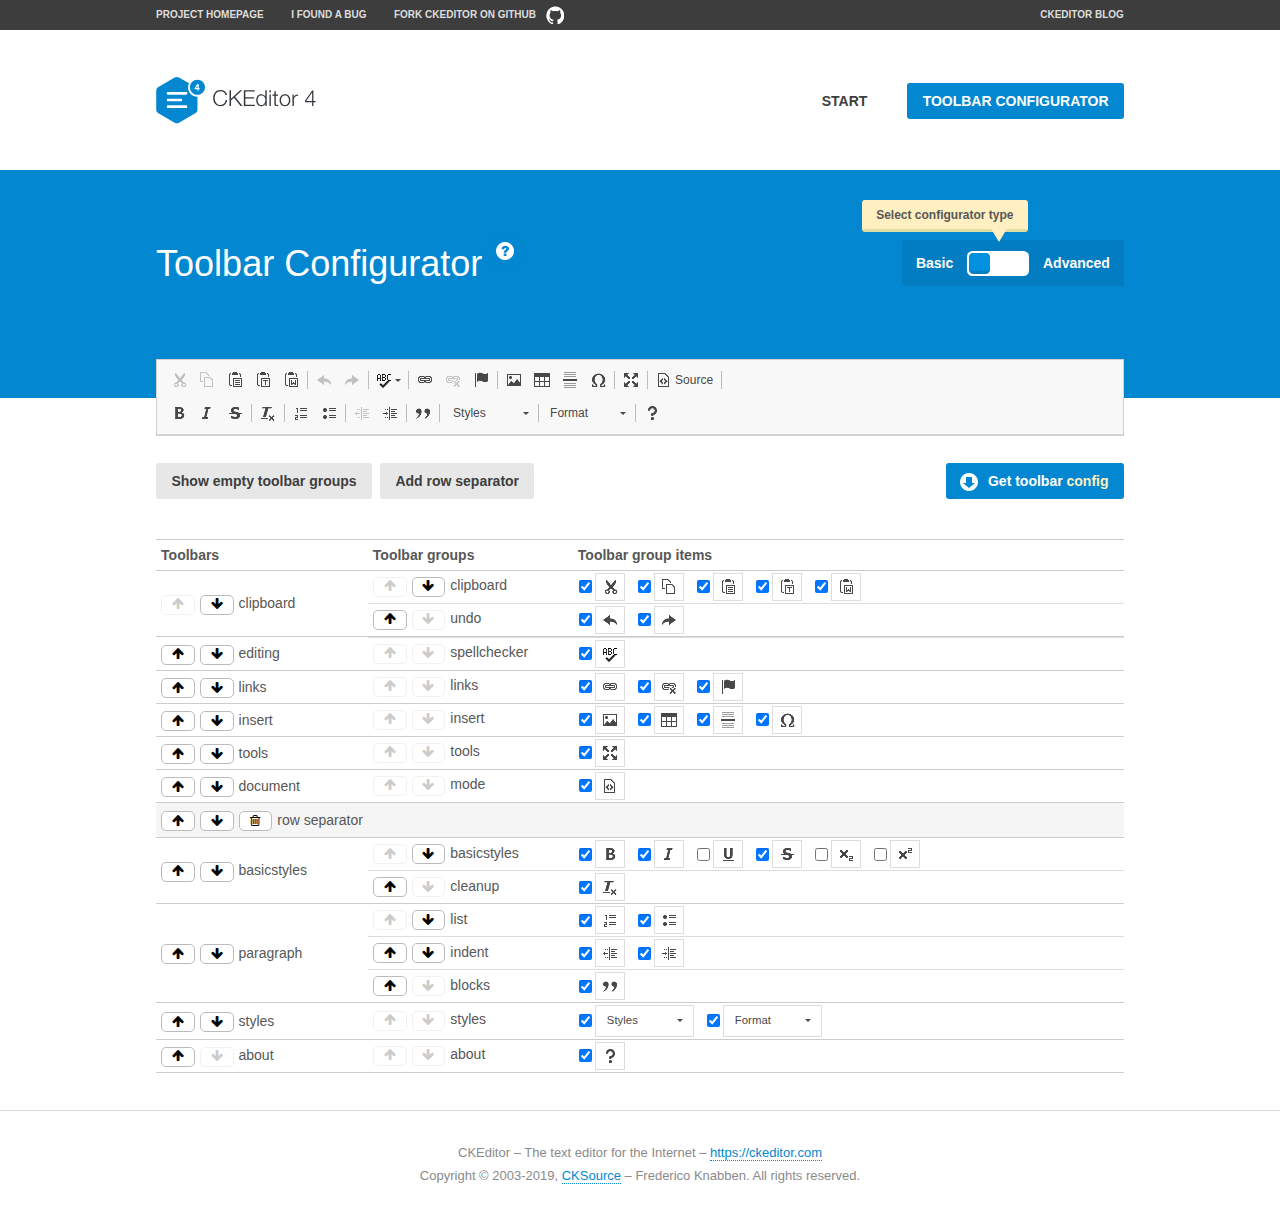
<file: helper/ckeditor/samples/toolbarconfigurator/index.html>
<!DOCTYPE html>
<!--
Copyright (c) 2003-2019, CKSource - Frederico Knabben. All rights reserved.
For licensing, see LICENSE.md or https://ckeditor.com/legal/ckeditor-oss-license
-->
<!--[if IE 8]><html class="ie8"><![endif]-->
<!--[if gt IE 8]><html><![endif]-->
<!--[if !IE]><!--><html><!--<![endif]-->
<head>
	<meta charset="utf-8">
	<title>Toolbar Configurator</title>
	<script src="../../ckeditor.js"></script>
	<script>
		if ( CKEDITOR.env.ie && CKEDITOR.env.version < 9 )
			CKEDITOR.tools.enableHtml5Elements( document );
	</script>
	<link rel="stylesheet" href="lib/codemirror/codemirror.css">
	<link rel="stylesheet" href="lib/codemirror/show-hint.css">
	<link rel="stylesheet" href="lib/codemirror/neo.css">
	<link rel="stylesheet" href="css/fontello.css">
	<link rel="stylesheet" href="../css/samples.css">
</head>
<body id="toolbar">

<nav class="navigation-a">
	<div class="grid-container">
		<ul class="navigation-a-left grid-width-70">
			<li><a href="https://ckeditor.com/ckeditor-4/">Project Homepage</a></li>
			<li><a href="https://github.com/ckeditor/ckeditor-dev/issues">I found a bug</a></li>
			<li><a href="https://github.com/ckeditor/ckeditor-dev" class="icon-pos-right icon-navigation-a-github">Fork CKEditor on GitHub</a></li>
		</ul>
		<ul class="navigation-a-right grid-width-30">
			<li><a href="https://ckeditor.com/blog/">CKEditor Blog</a></li>
		</ul>
	</div>
</nav>

<header class="header-a">
	<div class="grid-container">
		<h1 class="header-a-logo grid-width-30">
			<a href="../index.html"><img src="../img/logo.svg" onerror="this.src='../img/logo.png'; this.onerror=null;" alt="CKEditor Logo"></a>
		</h1>
		<nav class="navigation-b grid-width-70">
			<ul>
				<li><a href="../index.html"  class="button-a">Start</a></li>
				<li><a href="index.html"  class="button-a button-a-background">Toolbar configurator</a></li>
			</ul>
		</nav>
	</div>
</header>

<main>
	<div class="adjoined-top">
		<div class="grid-container">
			<div class="content grid-width-100">
				<div class="grid-container-nested">
					<h1 class="grid-width-60">
						Toolbar Configurator
						<a href="#help-content" type="button" title="Configurator help" id="help" class="button-a button-a-background button-a-no-text icon-pos-left icon-question-mark">Help</a>
					</h1>

					<div class="grid-width-40 grid-switch-magic">
						<div class="switch">
							<span class="balloon-a balloon-a-se">Select configurator type</span>
							<input type="radio" name="radio" data-num="1" id="radio-basic" />
							<input type="radio" name="radio" data-num="2" id="radio-advanced" />
							<label data-for="1" for="radio-basic">Basic</label>
							<span class="switch-inner">
								<span class="handler"></span>
							</span>
							<label data-for="2" for="radio-advanced">Advanced</label>
						</div>
					</div>
				</div>
			</div>
		</div>
	</div>
	<div class="adjoined-bottom">
		<div class="grid-container">
			<div class="grid-width-100">
				<div class="editors-container">
					<div id="editor-basic"></div>
					<div id="editor-advanced"></div>
				</div>
			</div>
		</div>
	</div>

	<div class="grid-container configurator">
		<div class="content grid-width-100">
			<div class="configurator">
				<div>
					<div id="toolbarModifierWrapper"></div>
				</div>
			</div>
		</div>
	</div>

	<div id="help-content">
		<div class="grid-container">
			<div class="grid-width-100">
				<h2>What Am I Doing Here?</h2>

				<div class="grid-container grid-container-nested">
					<div class="basic">
						<div class="grid-width-50">
							<p>Arrange <a href="https://ckeditor.com/docs/ckeditor4/latest/api/CKEDITOR_config.html#cfg-toolbarGroups">toolbar groups</a>, toggle <a href="https://ckeditor.com/docs/ckeditor4/latest/api/CKEDITOR_config.html#cfg-removeButtons">button visibility</a> according to your needs and get your toolbar configuration.</p>
							<p>You can replace the content of the <a href="../../config.js"><code>config.js</code></a> file with the generated configuration. If you already set some configuration options you will need to merge both configurations.</p>
						</div>
						<div class="grid-width-50">
							<p>Read more about different ways of <a href="https://ckeditor.com/docs/ckeditor4/latest/guide/dev_configuration.html">setting configuration</a> and do not forget about <strong>clearing browser cache</strong>.</p>
							<p>Arranging toolbar groups is the recommended way of configuring the toolbar, but if you need more freedom you can use the <a href="#advanced">advanced configurator</a>.</p>
						</div>
					</div>
					<div class="advanced" style="display: none;">
						<div class="grid-width-50">
							<p>With this code editor you can edit your <a href="https://ckeditor.com/docs/ckeditor4/latest/api/CKEDITOR_config.html#cfg-toolbar">toolbar configuration</a> live.</p>
							<p>You can replace the content of the <a href="../../config.js"><code>config.js</code></a> file with the generated configuration. If you already set some configuration options you will need to merge both configurations.</p>
						</div>
						<div class="grid-width-50">
							<p>Read more about different ways of <a href="https://ckeditor.com/docs/ckeditor4/latest/guide/dev_configuration.html">setting configuration</a> and do not forget about <strong>clearing browser cache</strong>.</p>
						</div>
					</div>
				</div>

				<p class="grid-container grid-container-nested">
					<button type="button" class="help-content-close grid-width-100 button-a button-a-background">Got it. Let's play!</button>
				</p>
			</div>
		</div>
	</div>
</main>

<footer class="footer-a grid-container">
	<p class="grid-width-100">
		CKEditor &ndash; The text editor for the Internet &ndash; <a class="samples" href="https://ckeditor.com/">https://ckeditor.com</a>
	</p>
	<p class="grid-width-100" id="copy">
		Copyright &copy; 2003-2019, <a class="samples" href="https://cksource.com/">CKSource</a> &ndash; Frederico Knabben. All rights reserved.
	</p>
</footer>

<script src="lib/codemirror/codemirror.js"></script>
<script src="lib/codemirror/javascript.js"></script>
<script src="lib/codemirror/show-hint.js"></script>

<script src="js/fulltoolbareditor.js"></script>
<script src="js/abstracttoolbarmodifier.js"></script>
<script src="js/toolbarmodifier.js"></script>
<script src="js/toolbartextmodifier.js"></script>
<script src="../js/sf.js"></script>

<script>
	( function() {
		'use strict';

		var mode = ( window.location.hash.substr( 1 ) === 'advanced' ) ? 'advanced' : 'basic',
			configuratorSection = CKEDITOR.document.findOne( 'main > .grid-container.configurator' ),
			basicInstruction = CKEDITOR.document.findOne( '#help-content .basic' ),
			advancedInstruction = CKEDITOR.document.findOne( '#help-content .advanced' ),

			// Configurator mode switcher.
			modeSwitchBasic = CKEDITOR.document.getById( 'radio-basic' ),
			modeSwitchAdvanced = CKEDITOR.document.getById( 'radio-advanced' );

		// Initial setup
		function updateSwitcher() {
			if ( mode === 'advanced' ) {
				modeSwitchAdvanced.$.checked = true;
			} else {
				modeSwitchBasic.$.checked = true;
			}
		}

		updateSwitcher();

		CKEDITOR.document.getWindow().on( 'hashchange', function( e ) {
			var hash = window.location.hash.substr( 1 );
			if ( !( hash === 'advanced' || hash === 'basic' ) ) {
				return;
			}
			mode = hash;
			onToolbarsDone( mode );
		} );

		CKEDITOR.document.getWindow().on( 'resize', function() {
			updateToolbar( ( mode === 'basic' ? toolbarModifier : toolbarTextModifier )[ 'editorInstance' ] );
		} );

		function onRefresh( modifier ) {
			modifier = modifier || this;

			if ( mode === 'basic' && modifier instanceof ToolbarConfigurator.ToolbarTextModifier ) {
				return;
			}

			// CodeMirror container becomes visible, so we need to refresh and to avoid rendering problems.
			if ( mode === 'advanced' && modifier instanceof ToolbarConfigurator.ToolbarTextModifier ) {
				modifier.codeContainer.refresh();
			}

			updateToolbar( modifier.editorInstance );
		}

		function updateToolbar( editor ) {
			var editorContainer = editor.container;

			// Not always editor is loaded.
			if ( !editorContainer ) {
				return;
			}

			var displayStyle = editorContainer.getStyle( 'display' );

			editorContainer.setStyle( 'display', 'block' );

			var newHeight = editorContainer.getSize( 'height' );

			var newMarginTop = parseInt( editorContainer.getComputedStyle( 'margin-top' ), 10 );
			newMarginTop = ( isNaN( newMarginTop ) ? 0 : Number( newMarginTop ) );

			var newMarginBottom = parseInt( editorContainer.getComputedStyle( 'margin-bottom' ), 10 );
			newMarginBottom = ( isNaN( newMarginBottom ) ? 0 : Number( newMarginBottom ) );

			var result = newHeight + newMarginTop + newMarginBottom;

			editorContainer.setStyle( 'display', displayStyle );

			editor.container.getAscendant( 'div' ).setStyle( 'height', result + 'px' );
		}

		var toolbarModifier = new ToolbarConfigurator.ToolbarModifier( 'editor-basic' );

		var done = 0;
		toolbarModifier.init( onToolbarInit );
		toolbarModifier.onRefresh = onRefresh;

		CKEDITOR.document.getById( 'toolbarModifierWrapper' ).append( toolbarModifier.mainContainer );

		var toolbarTextModifier = new ToolbarConfigurator.ToolbarTextModifier( 'editor-advanced' );
		toolbarTextModifier.init( onToolbarInit );
		toolbarTextModifier.onRefresh = onRefresh;

		function onToolbarInit() {
			if ( ++done === 2 ) {
				onToolbarsDone();

				positionSticky.watch( CKEDITOR.document.findOne( '.toolbar' ), function() {
					return mode === 'advanced';
				} );
			}
		}

		function onToolbarsDone() {
			if ( mode === 'basic' ) {
				toggleModeBasic( false );
			} else {
				toggleModeAdvanced( false );
			}

			updateSwitcher();

			setTimeout( function() {
				CKEDITOR.document.findOne( '.editors-container' ).addClass( 'active' );
				CKEDITOR.document.findOne( '#toolbarModifierWrapper' ).addClass( 'active' );
			}, 200 );
		}

		CKEDITOR.document.getById( 'toolbarModifierWrapper' ).append( toolbarTextModifier.mainContainer );

		function toogleModeSwitch( onElement, offElement, onModifier, offModifier ) {
			onElement.addClass( 'fancy-button-active' );
			offElement.removeClass( 'fancy-button-active' );

			onModifier.showUI();
			offModifier.hideUI();
		}

		function toggleModeBasic( callOnRefresh ) {
			callOnRefresh = ( callOnRefresh !== false );
			mode = 'basic';
			window.location.hash = '#basic';
			toogleModeSwitch( modeSwitchBasic, modeSwitchAdvanced, toolbarModifier, toolbarTextModifier );

			configuratorSection.removeClass( 'freed-width' );
			basicInstruction.show();
			advancedInstruction.hide();

			callOnRefresh && onRefresh( toolbarModifier );
		}

		function toggleModeAdvanced( callOnRefresh ) {
			callOnRefresh = ( callOnRefresh !== false );
			mode = 'advanced';
			window.location.hash = '#advanced';
			toogleModeSwitch( modeSwitchAdvanced, modeSwitchBasic, toolbarTextModifier, toolbarModifier );

			configuratorSection.addClass( 'freed-width' );
			advancedInstruction.show();
			basicInstruction.hide();

			callOnRefresh && onRefresh( toolbarTextModifier );
		}

		modeSwitchBasic.on( 'click', toggleModeBasic );
		modeSwitchAdvanced.on( 'click', toggleModeAdvanced );

		//
		// Position:sticky for the toolbar.
		//

		// Will make elements behave like they were styled with position:sticky.
		var positionSticky = {
			// Store object: {
			// 		element: CKEDITOR.dom.element, // Element which will float.
			// 		placeholder: CKEDITOR.dom.element, // Placeholder which is place to prevent page bounce.
			// 		isFixed: boolean // Whether element float now.
			// }
			watched: [],

			active: [],

			staticContainer: null,

			init: function() {
				var element = CKEDITOR.dom.element.createFromHtml(
					'<div class="staticContainer">' +
						'<div class="grid-container" >' +
							'<div class="grid-width-100">' +
								'<div class="inner"></div>' +
							'</div>' +
						'</div>' +
					'</div>' );

				this.staticContainer = element.findOne( '.inner' );

				CKEDITOR.document.getBody().append( element );
			},

			watch: function( element, preventFunc ) {
				this.watched.push( {
					element: element,
					placeholder: new CKEDITOR.dom.element( 'div' ),
					isFixed: false,
					preventFunc: preventFunc
				} );
			},

			checkAll: function() {
				for ( var i = 0; i < this.watched.length; i++ ) {
					this.check( this.watched[ i ] );
				}
			},

			check: function( element ) {
				var isFixed = element.isFixed;
				var shouldBeFixed = this.shouldBeFixed( element );

				// Nothing to be done.
				if ( isFixed === shouldBeFixed ) {
					return;
				}

				var placeholder = element.placeholder;

				if ( isFixed ) {
					// Unfixing.

					element.element.insertBefore( placeholder );
					placeholder.remove();

					element.element.removeStyle( 'margin' );

					this.active.splice( CKEDITOR.tools.indexOf( this.active, element ), 1 );

				} else {
					// Fixing.
					placeholder.setStyle( 'width', element.element.getSize( 'width' ) + 'px' );
					placeholder.setStyle( 'height', element.element.getSize( 'height' ) + 'px' );
					placeholder.setStyle( 'margin-bottom', element.element.getComputedStyle( 'margin-bottom' ) );
					placeholder.setStyle( 'display', element.element.getComputedStyle( 'display' ) );
					placeholder.insertAfter( element.element );

					this.staticContainer.append( element.element );

					this.active.push( element );
				}

				element.isFixed = !element.isFixed;
			},

			shouldBeFixed: function( element ) {
				if ( element.preventFunc && element.preventFunc() ) {
					return false;
				}

				// If element is already fixed we are checking it's placeholder.
				var related = ( element.isFixed ? element.placeholder : element.element ),
					clientRect = related.$.getBoundingClientRect(),
					staticHeight = this.staticContainer.getSize('height' ),
					elemHeight = element.element.getSize( 'height' );

				if ( element.isFixed ) {
					return ( clientRect.top + elemHeight < staticHeight );
				} else {
					return ( clientRect.top < staticHeight );
				}
			}
		};

		positionSticky.init();

		CKEDITOR.document.getWindow().on( 'scroll',
			new CKEDITOR.tools.eventsBuffer( 100, positionSticky.checkAll, positionSticky ).input
		);

		// Make the toolbar sticky.
		positionSticky.watch( CKEDITOR.document.findOne( '.editors-container' ) );

		// Help button and help-content.
		( function() {
			var helpButton = CKEDITOR.document.getById( 'help' ),
				helpContent = CKEDITOR.document.getById( 'help-content' );

			// Don't show help button on IE8 because it's unsupported by Pico Modal.
			if ( CKEDITOR.env.ie && CKEDITOR.env.version == 8 ) {
				helpButton.hide();
			} else {
				// Display help modal when the button is clicked.
				helpButton.on( 'click', function( evt ) {
					SF.modal( {
						// Clone modal content from DOM.
						content: helpContent.getHtml(),

						afterCreate: function( modal ) {
							// Enable modal content button to close the modal.
							new CKEDITOR.dom.element( modal.modalElem() ).findOne( '.help-content-close' ).once( 'click', modal.close );
						}
					} ).show();
				} );
			}
		} )();
	} )();
</script>
</body>
</html>
</file>
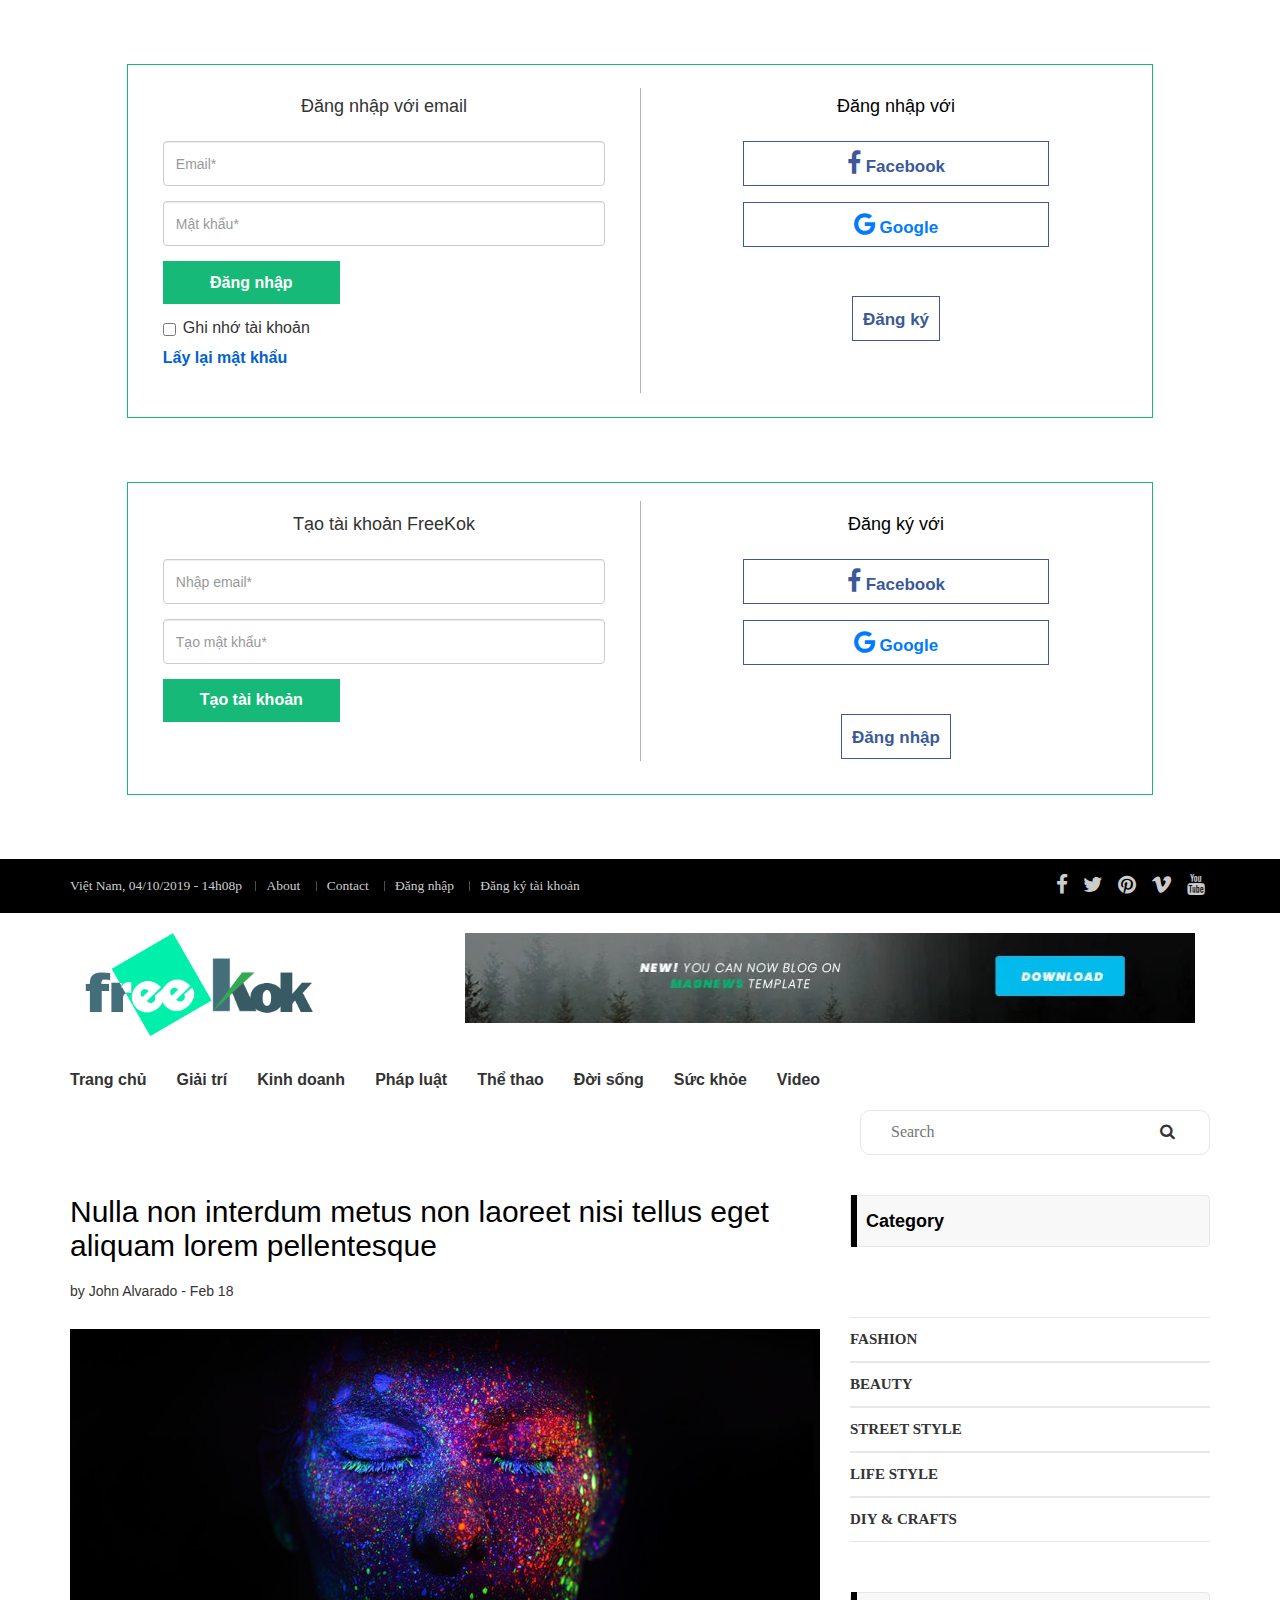
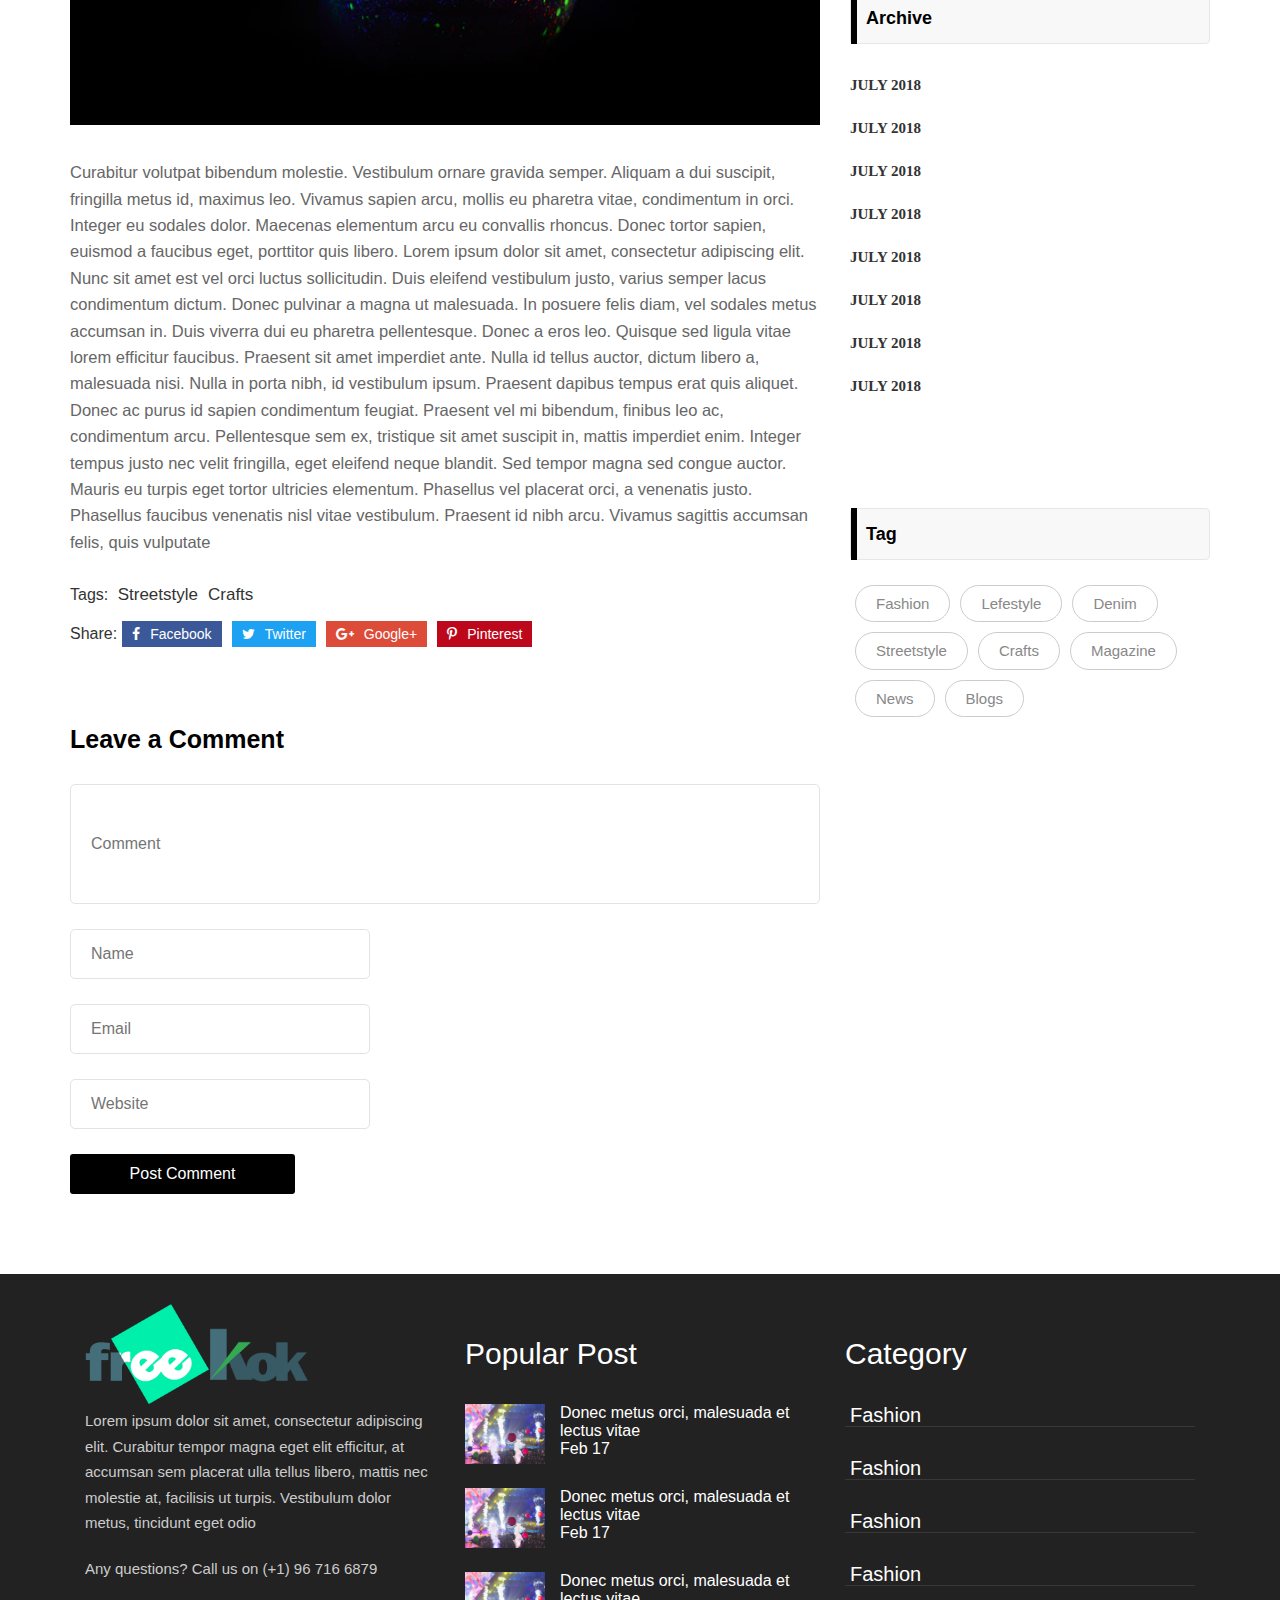
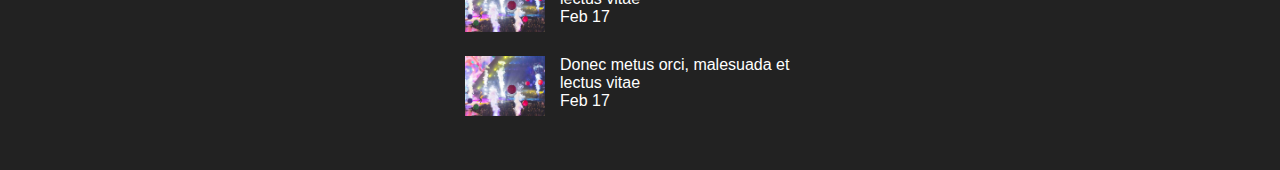
<file: public/template/chitiet.html>
<!DOCTYPE html>
<html lang="en">

<head>
	<meta charset="UTF-8">
	<meta name="viewport" content="width=device-width, initial-scale=1.0">
	<meta http-equiv="X-UA-Compatible" content="ie=edge">
	<title>Document</title>
	<link rel="stylesheet" type="text/css" href="css/bootstrap.min.css">
	<link rel="stylesheet" type="text/css" href="fonts/font-awesome-4.7/css/font-awesome.min.css">
	<link rel="stylesheet" type="text/css" href="css/slick.css">
	<link rel="stylesheet" type="text/css" href="css/style.css">
	<link rel="stylesheet" type="text/css" href="css/animate.min.css" <link rel="stylesheet" type="text/css"
		href="css/responsive.css">
	<script src="js/jquery-3.3.1.slim.min.js"></script>
	<script src="js/popper.min.js"></script>
	<script src="js/bootstrap.min.js"></script>
	<script src="js/style.js"></script>


</head>

<body>
	<div class="container login-container">
		<div class="row">
			<div class="col-md-6 login-form-1">
				<h3>Đăng nhập với email</h3>
				<form>
					<div class="form-group">
						<input type="text" class="form-control" placeholder="Email*" value="" />
					</div>
					<div class="form-group">
						<input type="password" class="form-control" placeholder="Mật khẩu*" value="" />
					</div>
					<div class="form-group">
						<input type="submit" class="btnSubmit" value="Đăng nhập" />
					</div>
					<div class="checkbox">
						<label><input type="checkbox" value=""> Ghi nhớ tài khoản</label>
					</div>
					<div class="form-group">
						<a href="#" class="ForgetPwd">Lấy lại mật khẩu</a>
					</div>
				</form>
			</div>
			<div class="col-md-6 login-form-2">
				<h3>Đăng nhập với</h3>
				<form class="facebook">
					<div class="login-facebook">
						<a class="icon-right" href="#"><i class="fa fa-facebook" aria-hidden="true"></i> Facebook</a>
					</div>
				</form>
				<form class="google">
					<div class="login-google">
						<a class="icon-right" href="#"><i class="fa fa-google" aria-hidden="true"></i> Google</a>
					</div>
				</form>
				<form class="login">
					<div class="login">
						<a class="icon-right" id="chuyendk" href="#">Đăng ký</a>
					</div>
				</form>
			</div>
		</div>
	</div>


	<div class="container signup-container">
		<div class="row">
			<div class="col-md-6 signup-form-1">
				<h3>Tạo tài khoản FreeKok</h3>
				<form>
					<div class="form-group">
						<input type="text" class="form-control" placeholder="Nhập email*" value="" />
					</div>
					<div class="form-group">
						<input type="password" class="form-control" placeholder="Tạo mật khẩu*" value="" />
					</div>
					<div class="form-group">
						<input type="submit" class="btnSubmit" value="Tạo tài khoản" />
					</div>
				</form>
			</div>
			<div class="col-md-6 signup-form-2">
				<h3>Đăng ký với</h3>
				<form class="facebook">
					<div class="signup-facebook">
						<a class="icon-right" href="#"><i class="fa fa-facebook" aria-hidden="true"></i> Facebook</a>
					</div>
				</form>
				<form class="google">
					<div class="signup-google">
						<a class="icon-right" href="#"><i class="fa fa-google" aria-hidden="true"></i> Google</a>
					</div>
				</form>
				<form class="signup">
					<div class="signup">
						<a class="icon-right" id="chuyendn" href="#">Đăng nhập</a>
					</div>
				</form>
			</div>
		</div>
	</div>
	<header id="header">
		<div class="hd-top">
			<div class="container-fluid">
				<div class="container">
					<div class="row">
						<div class="all-top">
							<div class="col-lg-8 col-md-8 col-sm-12 col-xs-12">
								<div class="left-top">
									<span class="days-time">
										Việt Nam, 04/10/2019 - 14h08p
									</span>
									<a class="left-li" href="#">About</a>
									<a class="left-li" href="#">Contact</a>
									<a class="left-li" id="dangnhap" href="#">Đăng nhập</a>
									<a class="left-li" id="dangky" href="#">Đăng ký tài khoản</a>
								</div>
							</div>
							<div class="col-lg-4 col-md-4 col-sm-12 col-xs-12">
								<div class="right-top">
									<a class="icon-right" href="#"><i class="fa fa-facebook" aria-hidden="true"></i></a>
									<a class="icon-right" href="#"><i class="fa fa-twitter" aria-hidden="true"></i></a>
									<a class="icon-right" href="#"><i class="fa fa-pinterest"
											aria-hidden="true"></i></a>
									<a class="icon-right" href="#"><i class="fa fa-vimeo" aria-hidden="true"></i></a>
									<a class="icon-right" href="#"><i class="fa fa-youtube" aria-hidden="true"></i></a>
								</div>
							</div>
						</div>
					</div>
				</div>
			</div>
		</div>
		<div class="logo-banner">
			<div class="container">
				<div class="col-lg-4 col-md-4 col-xs-4 col-sm-4">
					<div class="logo">
						<a href="#">
							<img src="img/logo.png">
						</a>
					</div>
				</div>
				<div class="col-lg-8 col-md-8 col-sm-8 col-xs-8">
					<div class="banner">
						<a href="#">
							<img src="img/banner-01.png">
						</a>
					</div>
				</div>
			</div>
		</div>
		<div class="container">
			<div class="row">
				<div class="menu">
					<div class="navbar-toggle"><span class="icon-bar"></span><span class="icon-bar"></span><span
							class="icon-bar"></span>
					</div>
					<nav class="nav-wrap" id="main-nav">
						<div class="nav-overlay"></div>
						<ul class="nav-ul">
							<li><a href="index.html">Trang chủ</a>
							</li>
							<li><a href="about.html">Giải trí</a>
							</li>
							<li><a href="our_product.html">Kinh doanh</a>
							</li>
							<li><a href="cerfiticate.html">Pháp luật</a>
							</li>
							<li><a href="new.html">Thể thao</a>
							</li>
							<li><a href="contactus.html">Đời sống</a>
							</li>
							<li><a href="contactus.html">Sức khỏe</a>
							</li>
							<li class="dropdown "><a href="#">Video</a>
								<div class="sub-menu-wrap">
									<ul class="sub-menu">
										<li><a href="#">Video giải trí</a></li>
										<li><a href="#">Video tin tức</a></li>
									</ul>
								</div>
							</li>
						</ul>
					</nav>
				</div>
			</div>
		</div>
	</header>
	<main>
		<div class="slide-trendding">
			<div class="container">
				<div class="row">
					<div class="col-lg-8 col-md-8 col-sm-12 col-xs-12">
						
					</div>
					<div class="col-lg-4 col-md-4 col-sm-12 col-xs-12">
						<div class="trendding-right">
							<input type="text" name="" placeholder="Search">
							<button><i class="fa fa-search" aria-hidden="true"></i></button>
						</div>
					</div>
				</div>
			</div>
		</div>
		<div class="txt-chitiet">
			<div class="container">
				<div class="row">
					<div class="col-lg-8 col-md-8 col-sm-12 col-xs-12">
						<div class="row">
							<div class="col-md-12">
								<div class="tieude-chitiet">
									<h1>Nulla non interdum metus non laoreet nisi tellus eget aliquam lorem pellentesque</h1>
									<p><a href="#">by John Alvarado - Feb 18</a></p>
								</div>
							</div>
							<div class="col-md-12">
								<div class="img-chitiet">
									<a href="#">
										<img src="img/chitiet.jpg">
									</a>
								</div>
							</div>
							<div class="col-md-12">
								<div class="baiviet-chitiet">
									<p>Curabitur volutpat bibendum molestie. Vestibulum ornare gravida semper. Aliquam a dui suscipit, fringilla metus id, maximus leo. Vivamus sapien arcu, mollis eu pharetra vitae, condimentum in orci. Integer eu sodales dolor. Maecenas elementum arcu eu convallis rhoncus. Donec tortor sapien, euismod a faucibus eget, porttitor quis libero.

									Lorem ipsum dolor sit amet, consectetur adipiscing elit. Nunc sit amet est vel orci luctus sollicitudin. Duis eleifend vestibulum justo, varius semper lacus condimentum dictum. Donec pulvinar a magna ut malesuada. In posuere felis diam, vel sodales metus accumsan in. Duis viverra dui eu pharetra pellentesque. Donec a eros leo. Quisque sed ligula vitae lorem efficitur faucibus. Praesent sit amet imperdiet ante. Nulla id tellus auctor, dictum libero a, malesuada nisi. Nulla in porta nibh, id vestibulum ipsum. Praesent dapibus tempus erat quis aliquet. Donec ac purus id sapien condimentum feugiat.

									Praesent vel mi bibendum, finibus leo ac, condimentum arcu. Pellentesque sem ex, tristique sit amet suscipit in, mattis imperdiet enim. Integer tempus justo nec velit fringilla, eget eleifend neque blandit. Sed tempor magna sed congue auctor. Mauris eu turpis eget tortor ultricies elementum. Phasellus vel placerat orci, a venenatis justo. Phasellus faucibus venenatis nisl vitae vestibulum. Praesent id nibh arcu. Vivamus sagittis accumsan felis, quis vulputate</p>

								</div>
							</div>
							<div class="col-md-12">
								<div class="tags">
									<span class="txt-tag">
										Tags: <a href="#">Streetstyle</a><a href="#">Crafts</a>
									</span>
								</div>
							</div>
							<div class="col-md-12">
								<div class="share">
									<span class="txt-share">
										Share:
									</span>
									<div class="btn-share">
										<a class="font color1" href="#"><i class="fa fa-facebook" aria-hidden="true"></i>Facebook</a>
									</div>
									<div class="btn-share">
										<a class="font color2" href="#"><i class="fa fa-twitter" aria-hidden="true"></i>Twitter</a>
									</div>
									<div class="btn-share">
										<a class="font color3" href="#"><i class="fa fa-google-plus" aria-hidden="true"></i>Google+</a>
									</div>
									<div class="btn-share">
										<a class="font color4" href="#"><i class="fa fa-pinterest-p" aria-hidden="true"></i>Pinterest</a>
									</div>
								</div>
							</div>
							<div class="col-md-12">
								<div class="comment">
									<div class="tieude-comment">
										<h3>Leave a Comment</h3>
									</div>
									<div class="all-ip">
										<div class="ip-comment">
											<input type="text" name="" placeholder="Comment">
										</div>
										<div class="ip-name">
											<input type="text" name="" placeholder="Name">
										</div>
										<div class="ip-email">
											<input type="text" name="" placeholder="Email">
										</div>
										<div class="ip-website">
											<input type="text" name="" placeholder="Website">
										</div>
									</div>
									<div class="btn-comment">
										<button>Post Comment</button>
									</div>
								</div>
							</div>
						</div>
					</div>
					<div class="col-lg-4 col-md-4 col-sm-12 col-xs-12">
						<div class="row">
							<div class="col-md-12">
								<nav class="navbar navbar-default">
									<a class="navbar-brand phobien" href="#">Category</a>
								</nav>
							</div>
							<div class="col-md-12">
								<div class="ul-cate">
									<ul>
										<li><a href="#">Fashion</a></li>
										<li><a href="#">Beauty</a></li>
										<li><a href="#">Street Style</a></li>
										<li><a href="#">Life Style</a></li>
										<li><a href="#">Diy & Crafts</a></li>
									</ul>
								</div>
							</div>
							<div class="col-md-12">
								<nav class="navbar navbar-default">
									<a class="navbar-brand phobien" href="#">Archive</a>
								</nav>
								<div class="ul-archive">
									<ul>
										<li><a href="#">July 2018</a></li>
										<li><a href="#">July 2018</a></li>
										<li><a href="#">July 2018</a></li>
										<li><a href="#">July 2018</a></li>
										<li><a href="#">July 2018</a></li>
										<li><a href="#">July 2018</a></li>
										<li><a href="#">July 2018</a></li>
										<li><a href="#">July 2018</a></li>
									</ul>
								</div>
							</div>
						</div>
						<div class="row" style="padding-top: 50px;">
						<div class="col-md-12">
							<nav class="navbar navbar-default">
								<a class="navbar-brand phobien" href="#">Tag</a>
							</nav>
						</div>
					</div>
					<div class="row tags">
						<div class="col-md-12">
							<a href="#" class="tags">Fashion</a>
							<a href="#" class="tags">Lefestyle</a>
							<a href="#" class="tags">Denim</a>
							<a href="#" class="tags">Streetstyle</a>
							<a href="#" class="tags">Crafts</a>
							<a href="#" class="tags">Magazine</a>
							<a href="#" class="tags">News</a>
							<a href="#" class="tags">Blogs</a>

						</div>

					</div>
					</div>
				</div>
			</div>
		</div>
	</main>
	<footer>
		<div class="footer-t">
			<div class="container-fluid">
				<div class="container">
					<div class="all-ft">
						<div class="col-lg-4 col-md-4 col-sm-12 col-xs-12">
							<div class="ft-left">
								<a href="#">
									<img src="img/logo.png">
								</a>
								<p>
									Lorem ipsum dolor sit amet, consectetur adipiscing elit. Curabitur tempor magna eget
									elit efficitur, at accumsan sem placerat ulla tellus libero, mattis nec molestie at,
									facilisis ut turpis. Vestibulum dolor metus, tincidunt eget odio
								</p>
								<p>
									Any questions? Call us on (+1) 96 716 6879
								</p>
							</div>
						</div>
						<div class="col-lg-4 col-md-4 col-sm-12 col-xs-12">
							<div class="ft-main">
								<h1>Popular Post</h1>
								<div class="item-ft clear">
									<a class="img-main-ft" href="#">
										<img src="img/post-06.jpg">
									</a>
									<div class="txt-ft-main">
										<a href="#">
											<p>Donec metus orci, malesuada et lectus vitae</p>
										</a>
										<span>Feb 17</span>
									</div>
								</div>
								<div class="item-ft clear">
									<a class="img-main-ft" href="#">
										<img src="img/post-06.jpg">
									</a>
									<div class="txt-ft-main">
										<p>Donec metus orci, malesuada et lectus vitae</p>
										<span>Feb 17</span>
									</div>
								</div>
								<div class="item-ft clear">
									<a class="img-main-ft" href="#">
										<img src="img/post-06.jpg">
									</a>
									<div class="txt-ft-main">
										<p>Donec metus orci, malesuada et lectus vitae</p>
										<span>Feb 17</span>
									</div>
								</div>
								<div class="item-ft clear">
									<a class="img-main-ft" href="#">
										<img src="img/post-06.jpg">
									</a>
									<div class="txt-ft-main">
										<p>Donec metus orci, malesuada et lectus vitae</p>
										<span>Feb 17</span>
									</div>
								</div>
							</div>
						</div>
						<div class="col-lg-4 col-md-4 col-sm-12 col-xs-12">
							<div class="ft-right">
								<h1>Category</h1>
								<div class="item-right-ft">
									<a href="#">Fashion</a>
								</div>
								<div class="item-right-ft">
									<a href="#">Fashion</a>
								</div>
								<div class="item-right-ft">
									<a href="#">Fashion</a>
								</div>
								<div class="item-right-ft">
									<a href="#">Fashion</a>
								</div>
							</div>
						</div>
					</div>
				</div>
			</div>
		</div>
	</footer>




	<a style=" width: 55px;height: 55px;display: flex;justify-content: center;align-items: center;background: #17b978a6;position: fixed;right: 20px;bottom: 30px;cursor: pointer;" href="javascript:;" class="scroll-top-link" id="scroll-top"><i class="fa fa-angle-up"></i></a>
	<script src="js/jquery-1.9.1.min.js"></script>
	<script type="text/javascript" src="js/slick.min.js"></script>
	<script src="js/master.js"></script>
	<script type="text/javascript" src="js/custom.js"></script>

</body>

</html>
</file>
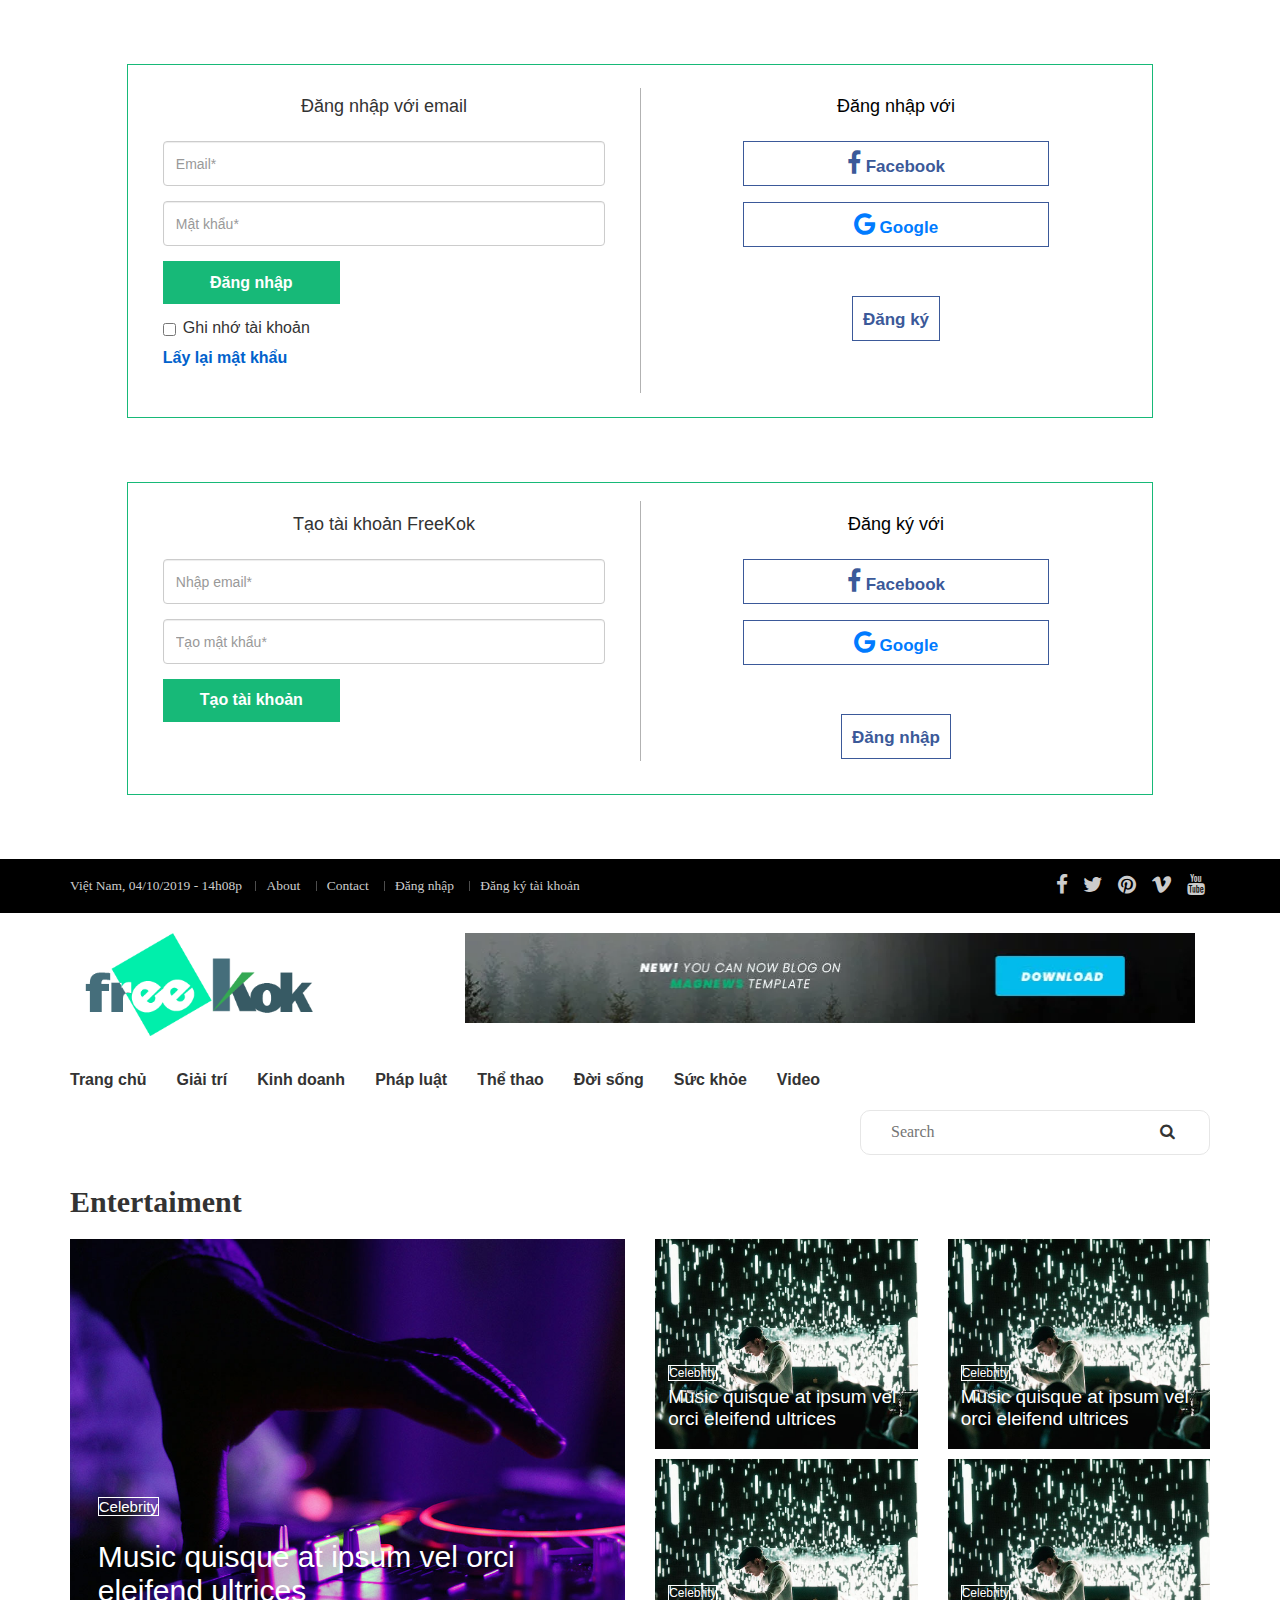
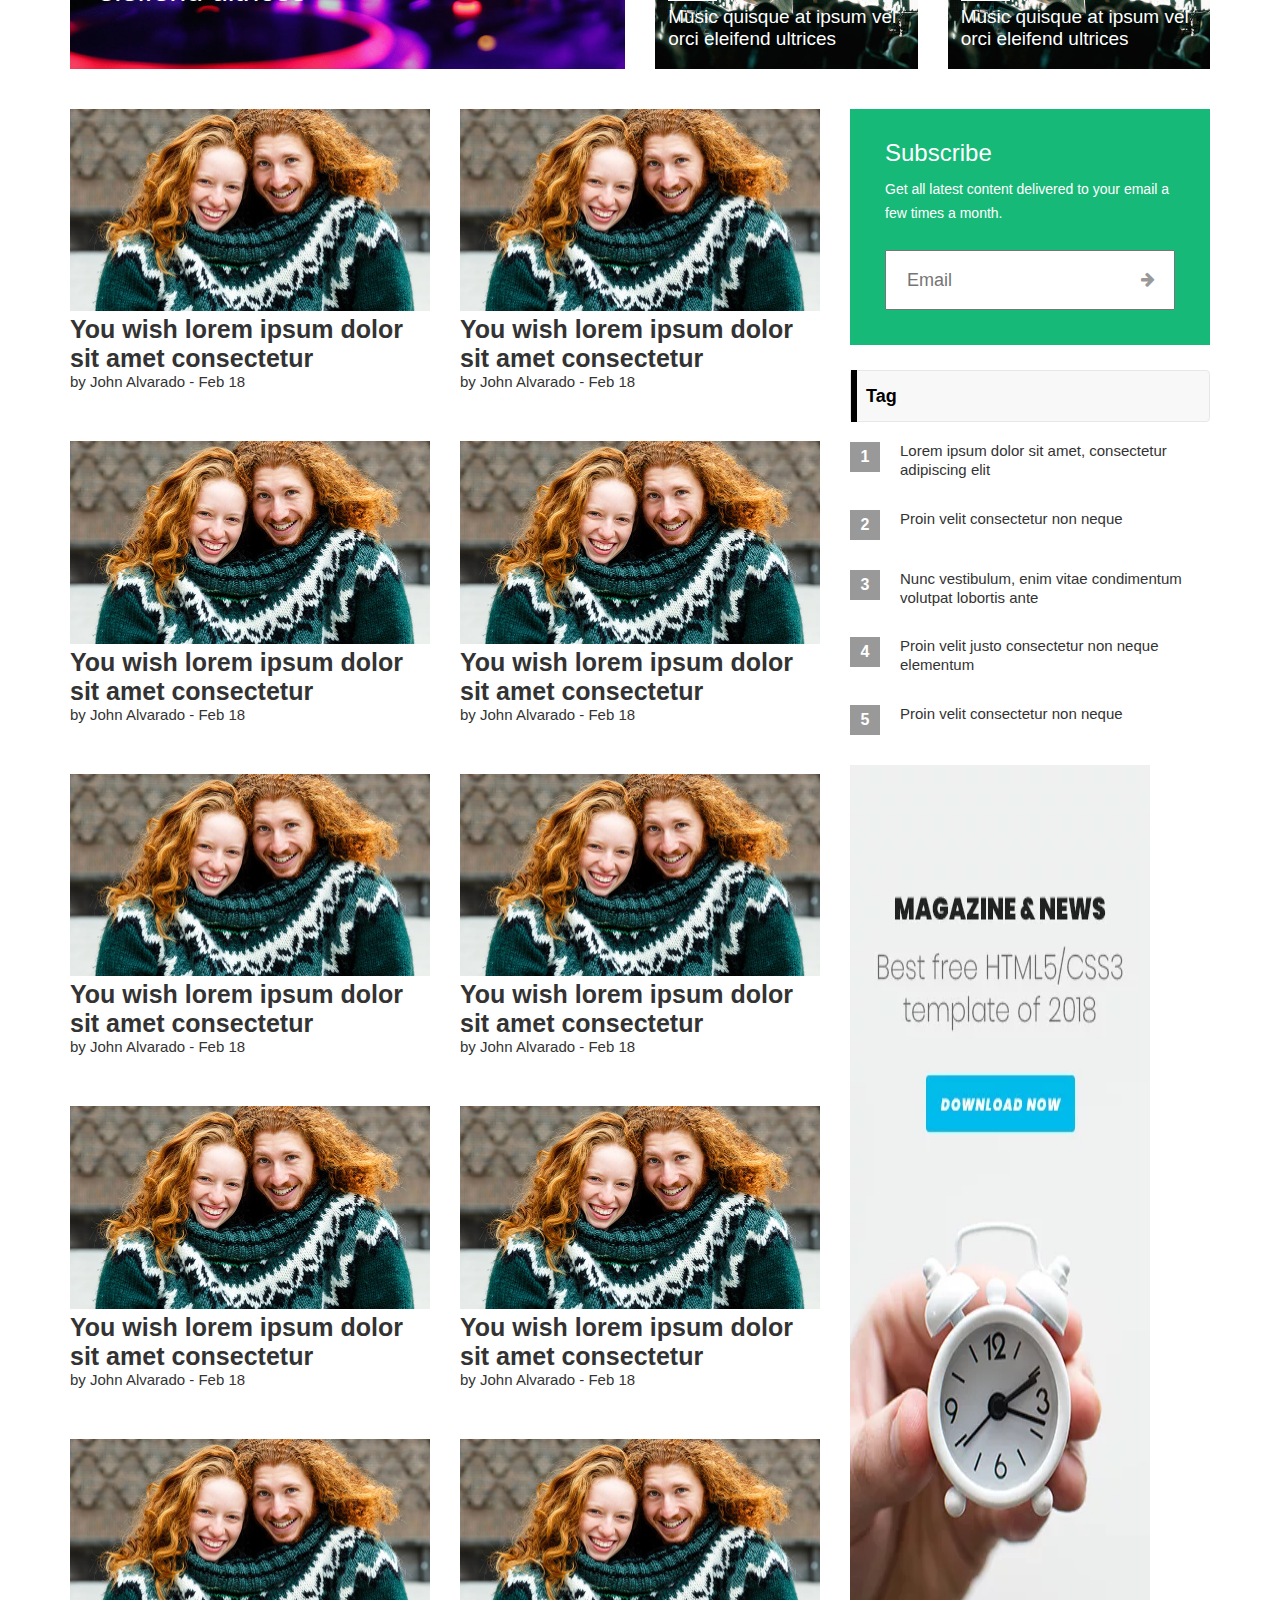
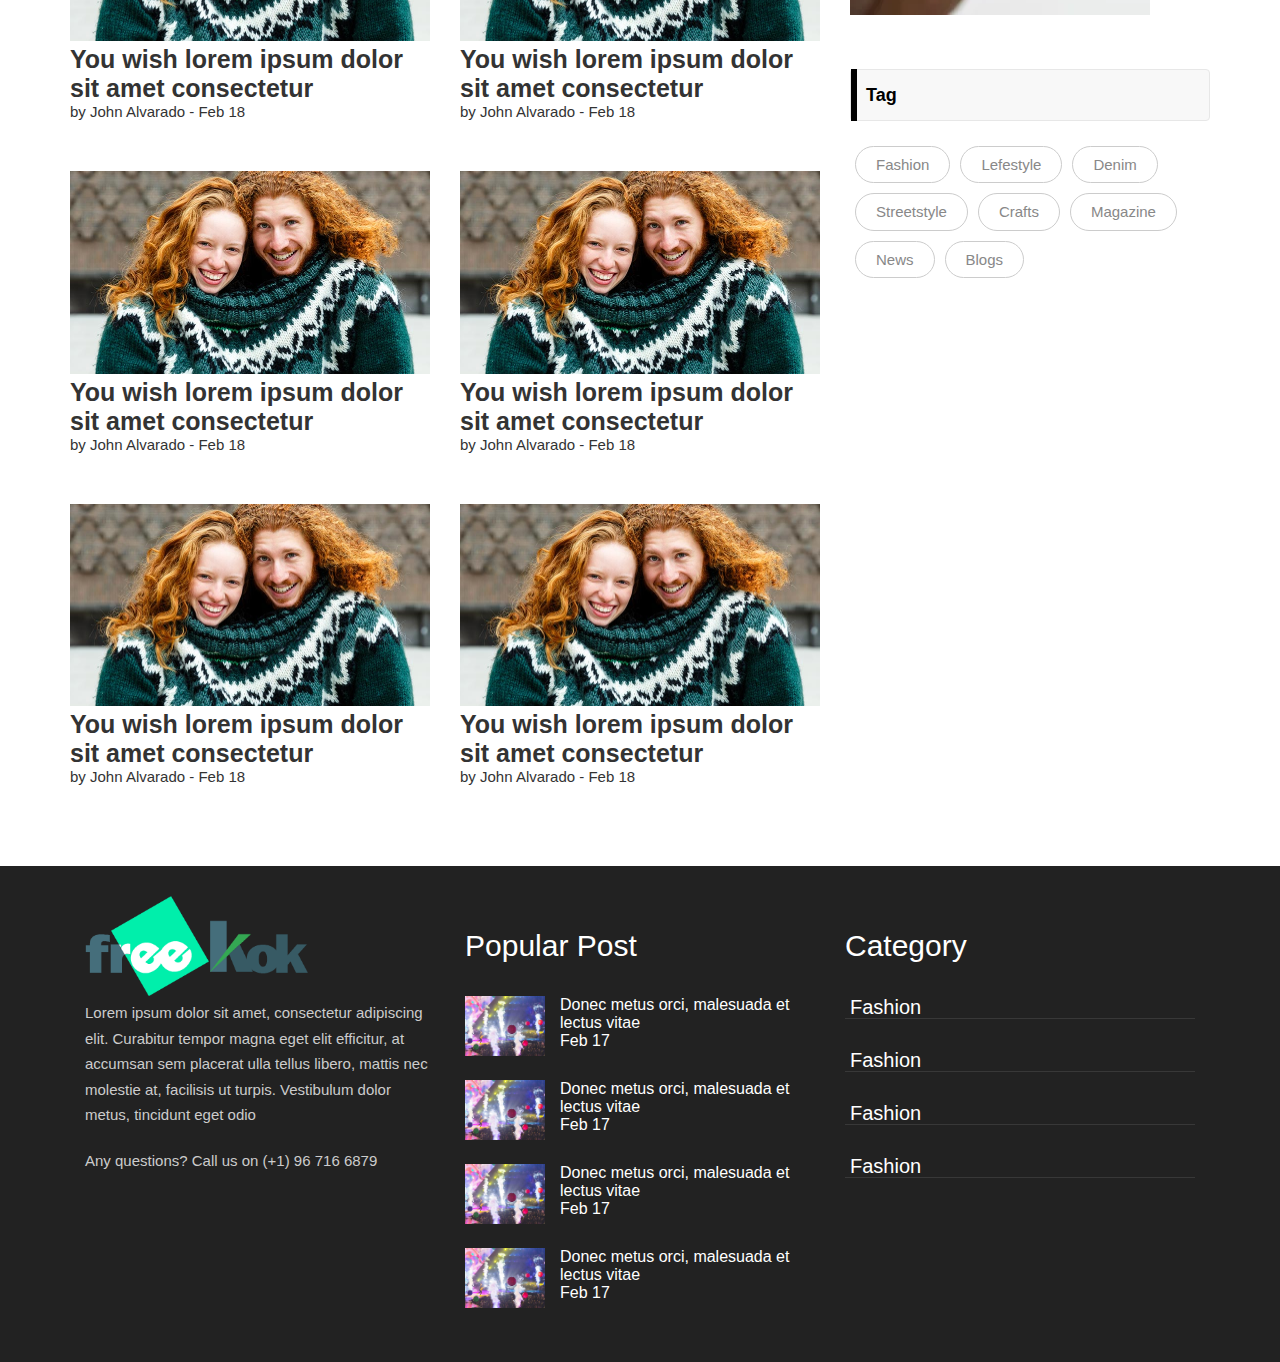
<file: public/template/new.html>
<!DOCTYPE html>
<html lang="en">

<head>
	<meta charset="UTF-8">
	<meta name="viewport" content="width=device-width, initial-scale=1.0">
	<meta http-equiv="X-UA-Compatible" content="ie=edge">
	<title>Document</title>
	<link rel="stylesheet" type="text/css" href="css/bootstrap.min.css">
	<link rel="stylesheet" type="text/css" href="fonts/font-awesome-4.7/css/font-awesome.min.css">
	<link rel="stylesheet" type="text/css" href="css/slick.css">
	<link rel="stylesheet" type="text/css" href="css/style.css">
	<link rel="stylesheet" type="text/css" href="css/animate.min.css" <link rel="stylesheet" type="text/css"
		href="css/responsive.css">
	<script src="js/jquery-3.3.1.slim.min.js"></script>
	<script src="js/popper.min.js"></script>
	<script src="js/bootstrap.min.js"></script>
	<script src="js/style.js"></script>


</head>

<body>
	<div class="container login-container">
		<div class="row">
			<div class="col-md-6 login-form-1">
				<h3>Đăng nhập với email</h3>
				<form>
					<div class="form-group">
						<input type="text" class="form-control" placeholder="Email*" value="" />
					</div>
					<div class="form-group">
						<input type="password" class="form-control" placeholder="Mật khẩu*" value="" />
					</div>
					<div class="form-group">
						<input type="submit" class="btnSubmit" value="Đăng nhập" />
					</div>
					<div class="checkbox">
						<label><input type="checkbox" value=""> Ghi nhớ tài khoản</label>
					</div>
					<div class="form-group">
						<a href="#" class="ForgetPwd">Lấy lại mật khẩu</a>
					</div>
				</form>
			</div>
			<div class="col-md-6 login-form-2">
				<h3>Đăng nhập với</h3>
				<form class="facebook">
					<div class="login-facebook">
						<a class="icon-right" href="#"><i class="fa fa-facebook" aria-hidden="true"></i> Facebook</a>
					</div>
				</form>
				<form class="google">
					<div class="login-google">
						<a class="icon-right" href="#"><i class="fa fa-google" aria-hidden="true"></i> Google</a>
					</div>
				</form>
				<form class="login">
					<div class="login">
						<a class="icon-right" id="chuyendk" href="#">Đăng ký</a>
					</div>
				</form>
			</div>
		</div>
	</div>


	<div class="container signup-container">
		<div class="row">
			<div class="col-md-6 signup-form-1">
				<h3>Tạo tài khoản FreeKok</h3>
				<form>
					<div class="form-group">
						<input type="text" class="form-control" placeholder="Nhập email*" value="" />
					</div>
					<div class="form-group">
						<input type="password" class="form-control" placeholder="Tạo mật khẩu*" value="" />
					</div>
					<div class="form-group">
						<input type="submit" class="btnSubmit" value="Tạo tài khoản" />
					</div>
				</form>
			</div>
			<div class="col-md-6 signup-form-2">
				<h3>Đăng ký với</h3>
				<form class="facebook">
					<div class="signup-facebook">
						<a class="icon-right" href="#"><i class="fa fa-facebook" aria-hidden="true"></i> Facebook</a>
					</div>
				</form>
				<form class="google">
					<div class="signup-google">
						<a class="icon-right" href="#"><i class="fa fa-google" aria-hidden="true"></i> Google</a>
					</div>
				</form>
				<form class="signup">
					<div class="signup">
						<a class="icon-right" id="chuyendn" href="#">Đăng nhập</a>
					</div>
				</form>
			</div>
		</div>
	</div>
	<header id="header">
		<div class="hd-top">
			<div class="container-fluid">
				<div class="container">
					<div class="row">
						<div class="all-top">
							<div class="col-lg-8 col-md-8 col-sm-12 col-xs-12">
								<div class="left-top">
									<span class="days-time">
										Việt Nam, 04/10/2019 - 14h08p
									</span>
									<a class="left-li" href="#">About</a>
									<a class="left-li" href="#">Contact</a>
									<a class="left-li" id="dangnhap" href="#">Đăng nhập</a>
									<a class="left-li" id="dangky" href="#">Đăng ký tài khoản</a>
								</div>
							</div>
							<div class="col-lg-4 col-md-4 col-sm-12 col-xs-12">
								<div class="right-top">
									<a class="icon-right" href="#"><i class="fa fa-facebook" aria-hidden="true"></i></a>
									<a class="icon-right" href="#"><i class="fa fa-twitter" aria-hidden="true"></i></a>
									<a class="icon-right" href="#"><i class="fa fa-pinterest"
											aria-hidden="true"></i></a>
									<a class="icon-right" href="#"><i class="fa fa-vimeo" aria-hidden="true"></i></a>
									<a class="icon-right" href="#"><i class="fa fa-youtube" aria-hidden="true"></i></a>
								</div>
							</div>
						</div>
					</div>
				</div>
			</div>
		</div>
		<div class="logo-banner">
			<div class="container">
				<div class="col-lg-4 col-md-4 col-xs-4 col-sm-4">
					<div class="logo">
						<a href="#">
							<img src="img/logo.png">
						</a>
					</div>
				</div>
				<div class="col-lg-8 col-md-8 col-sm-8 col-xs-8">
					<div class="banner">
						<a href="#">
							<img src="img/banner-01.png">
						</a>
					</div>
				</div>
			</div>
		</div>
		<div class="container">
			<div class="row">
				<div class="menu">
					<div class="navbar-toggle"><span class="icon-bar"></span><span class="icon-bar"></span><span
							class="icon-bar"></span>
					</div>
					<nav class="nav-wrap" id="main-nav">
						<div class="nav-overlay"></div>
						<ul class="nav-ul">
							<li><a href="index.html">Trang chủ</a>
							</li>
							<li><a href="about.html">Giải trí</a>
							</li>
							<li><a href="our_product.html">Kinh doanh</a>
							</li>
							<li><a href="cerfiticate.html">Pháp luật</a>
							</li>
							<li><a href="new.html">Thể thao</a>
							</li>
							<li><a href="contactus.html">Đời sống</a>
							</li>
							<li><a href="contactus.html">Sức khỏe</a>
							</li>
							<li class="dropdown "><a href="#">Video</a>
								<div class="sub-menu-wrap">
									<ul class="sub-menu">
										<li><a href="#">Video giải trí</a></li>
										<li><a href="#">Video tin tức</a></li>
									</ul>
								</div>
							</li>
						</ul>
					</nav>
				</div>
			</div>
		</div>
	</header>
	<main>
		<div class="slide-trendding">
			<div class="container">
				<div class="row">
					<div class="col-lg-8 col-md-8 col-sm-12 col-xs-12">

					</div>
					<div class="col-lg-4 col-md-4 col-sm-12 col-xs-12">
						<div class="trendding-right">
							<input type="text" name="" placeholder="Search">
							<button><i class="fa fa-search" aria-hidden="true"></i></button>
						</div>
					</div>
				</div>
			</div>
		</div>
		<div class="entertaiment">
			<div class="container">
				<div class="row">
					<div class="col-md-12">
						<h1>Entertaiment</h1>
					</div>
				</div>
			</div>
		</div>
		<div class="banner-new">
			<div class="container">
				<div class="row">
					<div class="col-lg-6 col-md-6 col-sm-12 col-xs-12">
						<div class="banner-new-left">
							<p><a href="#">Celebrity</a></p>
							<h3><a href="#">Music quisque at ipsum vel orci eleifend ultrices</a></h3>
						</div>
					</div>
					<div class="col-lg-3 col-md-3 col-sm-12 col-xs-12">
						<div class="banner-new-right">
							<p><a href="#">Celebrity</a></p>
							<h3><a href="#">Music quisque at ipsum vel orci eleifend ultrices</a></h3>
						</div>
					</div>
					<div class="col-lg-3 col-md-3 col-sm-12 col-xs-12">
						<div class="banner-new-right">
							<p><a href="#">Celebrity</a></p>
							<h3><a href="#">Music quisque at ipsum vel orci eleifend ultrices</a></h3>
						</div>
					</div>
					<div class="col-lg-3 col-md-3 col-sm-12 col-xs-12">
						<div class="banner-new-right">
							<p><a href="#">Celebrity</a></p>
							<h3><a href="#">Music quisque at ipsum vel orci eleifend ultrices</a></h3>
						</div>
					</div>
					<div class="col-lg-3 col-md-3 col-sm-12 col-xs-12">
						<div class="banner-new-right">
							<p><a href="#">Celebrity</a></p>
							<h3><a href="#">Music quisque at ipsum vel orci eleifend ultrices</a></h3>
						</div>
					</div>
				</div>
			</div>
		</div>
		<div class="bangtin">
			<div class="container">
				<div class="row">
					<div class="col-lg-8 col-md-8 col-sm-12 col-xs-12">
						<div class="row">
							<div class="col-lg-6 col-md-6 col-sm-12 col-xs-12">
								<div class="item-tintuc">
									<a href="#">
										<img src="img/tintuc.jpg">
									</a>
									<div class="txt-tintuc">
										<a href="#">
											<h3>You wish lorem ipsum dolor sit amet consectetur</h3>
										</a>
										<a class="textnote" href="#">by John Alvarado - Feb 18</a>

									</div>
								</div>
							</div>
							<div class="col-lg-6 col-md-6 col-sm-12 col-xs-12">
								<div class="item-tintuc">
									<a href="#">
										<img src="img/tintuc.jpg">
									</a>
									<div class="txt-tintuc">
										<a href="#">
											<h3>You wish lorem ipsum dolor sit amet consectetur</h3>
										</a>
										<a class="textnote" href="#">by John Alvarado - Feb 18</a>

									</div>
								</div>
							</div>
							<div class="col-lg-6 col-md-6 col-sm-12 col-xs-12">
								<div class="item-tintuc">
									<a href="#">
										<img src="img/tintuc.jpg">
									</a>
									<div class="txt-tintuc">
										<a href="#">
											<h3>You wish lorem ipsum dolor sit amet consectetur</h3>
										</a>
										<a class="textnote" href="#">by John Alvarado - Feb 18</a>

									</div>
								</div>
							</div>
							<div class="col-lg-6 col-md-6 col-sm-12 col-xs-12">
								<div class="item-tintuc">
									<a href="#">
										<img src="img/tintuc.jpg">
									</a>
									<div class="txt-tintuc">
										<a href="#">
											<h3>You wish lorem ipsum dolor sit amet consectetur</h3>
										</a>
										<a class="textnote" href="#">by John Alvarado - Feb 18</a>

									</div>
								</div>
							</div>
							<div class="col-lg-6 col-md-6 col-sm-12 col-xs-12">
								<div class="item-tintuc">
									<a href="#">
										<img src="img/tintuc.jpg">
									</a>
									<div class="txt-tintuc">
										<a href="#">
											<h3>You wish lorem ipsum dolor sit amet consectetur</h3>
										</a>
										<a class="textnote" href="#">by John Alvarado - Feb 18</a>

									</div>
								</div>
							</div>
							<div class="col-lg-6 col-md-6 col-sm-12 col-xs-12">
								<div class="item-tintuc">
									<a href="#">
										<img src="img/tintuc.jpg">
									</a>
									<div class="txt-tintuc">
										<a href="#">
											<h3>You wish lorem ipsum dolor sit amet consectetur</h3>
										</a>
										<a class="textnote" href="#">by John Alvarado - Feb 18</a>

									</div>
								</div>
							</div>
							<div class="col-lg-6 col-md-6 col-sm-12 col-xs-12">
								<div class="item-tintuc">
									<a href="#">
										<img src="img/tintuc.jpg">
									</a>
									<div class="txt-tintuc">
										<a href="#">
											<h3>You wish lorem ipsum dolor sit amet consectetur</h3>
										</a>
										<a class="textnote" href="#">by John Alvarado - Feb 18</a>

									</div>
								</div>
							</div>
							<div class="col-lg-6 col-md-6 col-sm-12 col-xs-12">
								<div class="item-tintuc">
									<a href="#">
										<img src="img/tintuc.jpg">
									</a>
									<div class="txt-tintuc">
										<a href="#">
											<h3>You wish lorem ipsum dolor sit amet consectetur</h3>
										</a>
										<a class="textnote" href="#">by John Alvarado - Feb 18</a>

									</div>
								</div>
							</div>
							<div class="col-lg-6 col-md-6 col-sm-12 col-xs-12">
								<div class="item-tintuc">
									<a href="#">
										<img src="img/tintuc.jpg">
									</a>
									<div class="txt-tintuc">
										<a href="#">
											<h3>You wish lorem ipsum dolor sit amet consectetur</h3>
										</a>
										<a class="textnote" href="#">by John Alvarado - Feb 18</a>

									</div>
								</div>
							</div>
							<div class="col-lg-6 col-md-6 col-sm-12 col-xs-12">
								<div class="item-tintuc">
									<a href="#">
										<img src="img/tintuc.jpg">
									</a>
									<div class="txt-tintuc">
										<a href="#">
											<h3>You wish lorem ipsum dolor sit amet consectetur</h3>
										</a>
										<a class="textnote" href="#">by John Alvarado - Feb 18</a>

									</div>
								</div>
							</div>
							<div class="col-lg-6 col-md-6 col-sm-12 col-xs-12">
								<div class="item-tintuc">
									<a href="#">
										<img src="img/tintuc.jpg">
									</a>
									<div class="txt-tintuc">
										<a href="#">
											<h3>You wish lorem ipsum dolor sit amet consectetur</h3>
										</a>
										<a class="textnote" href="#">by John Alvarado - Feb 18</a>

									</div>
								</div>
							</div>
							<div class="col-lg-6 col-md-6 col-sm-12 col-xs-12">
								<div class="item-tintuc">
									<a href="#">
										<img src="img/tintuc.jpg">
									</a>
									<div class="txt-tintuc">
										<a href="#">
											<h3>You wish lorem ipsum dolor sit amet consectetur</h3>
										</a>
										<a class="textnote" href="#">by John Alvarado - Feb 18</a>

									</div>
								</div>
							</div>
							<div class="col-lg-6 col-md-6 col-sm-12 col-xs-12">
								<div class="item-tintuc">
									<a href="#">
										<img src="img/tintuc.jpg">
									</a>
									<div class="txt-tintuc">
										<a href="#">
											<h3>You wish lorem ipsum dolor sit amet consectetur</h3>
										</a>
										<a class="textnote" href="#">by John Alvarado - Feb 18</a>

									</div>
								</div>
							</div>
							<div class="col-lg-6 col-md-6 col-sm-12 col-xs-12">
								<div class="item-tintuc">
									<a href="#">
										<img src="img/tintuc.jpg">
									</a>
									<div class="txt-tintuc">
										<a href="#">
											<h3>You wish lorem ipsum dolor sit amet consectetur</h3>
										</a>
										<a class="textnote" href="#">by John Alvarado - Feb 18</a>

									</div>
								</div>
							</div>
						</div>
					</div>
					<div class="col-lg-4 col-md-4 col-sm-12 col-xs-12">
						<div class="col-md-12 dangkynhantin" style="margin-bottom:25px">
							<h5>Subscribe</h5>
							<p>Get all latest content delivered to your email a few times a month.</p>
							<form class="dangkynhantin" style="position: relative">
								<input class="dangkynhantin" type="text" name="email" placeholder="Email">
								<button class="dangkynhantin"><i class="fa fa-arrow-right"
										aria-hidden="true"></i></button>
							</form>
						</div>
						<div class="row">
							<div class="col-md-12">
								<nav class="navbar navbar-default">
									<a class="navbar-brand phobien" href="#">Tag</a>
								</nav>
							</div>
						</div>
						<div class="row phobien">
							<div class="col-md-12">
								<ul>
									<li style="justify-content: space-between; display: flex;padding-bottom: 30px;">
										<div class="số">
											1
										</div>
										<a href="#" class="noidung">
											Lorem ipsum dolor sit amet, consectetur adipiscing elit
										</a>
									</li>
									<li style="justify-content: space-between; display: flex;padding-bottom: 30px;">
										<div class="số">
											2
										</div>
										<a href="#" class="noidung">
											Proin velit consectetur non neque
										</a>
									</li>
									<li style="justify-content: space-between; display: flex;padding-bottom: 30px;">
										<div class="số">
											3
										</div>
										<a href="#" class="noidung">
											Nunc vestibulum, enim vitae condimentum volutpat lobortis ante
										</a>
									</li>
									<li style="justify-content: space-between; display: flex;padding-bottom: 30px;">
										<div class="số">
											4
										</div>
										<a href="#" class="noidung">

											Proin velit justo consectetur non neque elementum
										</a>
									</li>
									<li style="justify-content: space-between; display: flex;padding-bottom: 30px;">
										<div class="số">
											5
										</div>
										<a href="#" class="noidung">
											Proin velit consectetur non neque
										</a>
									</li>
								</ul>
							</div>
						</div>
						<div class="row">
							<div class="col-md-12">
								<a href="#">
									<img src="img/banner-02.jpg" alt="" style="width: 300px;height: 850px;">
								</a>
							</div>
						</div>
						<div class="row" style="padding-top: 50px;">
							<div class="col-md-12">
								<nav class="navbar navbar-default">
									<a class="navbar-brand phobien" href="#">Tag</a>
								</nav>
							</div>
						</div>
						<div class="row tags">
							<div class="col-md-12">
								<a href="#" class="tags">Fashion</a>
								<a href="#" class="tags">Lefestyle</a>
								<a href="#" class="tags">Denim</a>
								<a href="#" class="tags">Streetstyle</a>
								<a href="#" class="tags">Crafts</a>
								<a href="#" class="tags">Magazine</a>
								<a href="#" class="tags">News</a>
								<a href="#" class="tags">Blogs</a>

							</div>

						</div>
					</div>
				</div>
			</div>
		</div>
	</main>
	<footer>
		<div class="footer-t">
			<div class="container-fluid">
				<div class="container">
					<div class="all-ft">
						<div class="col-lg-4 col-md-4 col-sm-12 col-xs-12">
							<div class="ft-left">
								<a href="#">
									<img src="img/logo.png">
								</a>
								<p>
									Lorem ipsum dolor sit amet, consectetur adipiscing elit. Curabitur tempor magna eget
									elit efficitur, at accumsan sem placerat ulla tellus libero, mattis nec molestie at,
									facilisis ut turpis. Vestibulum dolor metus, tincidunt eget odio
								</p>
								<p>
									Any questions? Call us on (+1) 96 716 6879
								</p>
							</div>
						</div>
						<div class="col-lg-4 col-md-4 col-sm-12 col-xs-12">
							<div class="ft-main">
								<h1>Popular Post</h1>
								<div class="item-ft clear">
									<a class="img-main-ft" href="#">
										<img src="img/post-06.jpg">
									</a>
									<div class="txt-ft-main">
										<a href="#">
											<p>Donec metus orci, malesuada et lectus vitae</p>
										</a>
										<span>Feb 17</span>
									</div>
								</div>
								<div class="item-ft clear">
									<a class="img-main-ft" href="#">
										<img src="img/post-06.jpg">
									</a>
									<div class="txt-ft-main">
										<p>Donec metus orci, malesuada et lectus vitae</p>
										<span>Feb 17</span>
									</div>
								</div>
								<div class="item-ft clear">
									<a class="img-main-ft" href="#">
										<img src="img/post-06.jpg">
									</a>
									<div class="txt-ft-main">
										<p>Donec metus orci, malesuada et lectus vitae</p>
										<span>Feb 17</span>
									</div>
								</div>
								<div class="item-ft clear">
									<a class="img-main-ft" href="#">
										<img src="img/post-06.jpg">
									</a>
									<div class="txt-ft-main">
										<p>Donec metus orci, malesuada et lectus vitae</p>
										<span>Feb 17</span>
									</div>
								</div>
							</div>
						</div>
						<div class="col-lg-4 col-md-4 col-sm-12 col-xs-12">
							<div class="ft-right">
								<h1>Category</h1>
								<div class="item-right-ft">
									<a href="#">Fashion</a>
								</div>
								<div class="item-right-ft">
									<a href="#">Fashion</a>
								</div>
								<div class="item-right-ft">
									<a href="#">Fashion</a>
								</div>
								<div class="item-right-ft">
									<a href="#">Fashion</a>
								</div>
							</div>
						</div>
					</div>
				</div>
			</div>
		</div>
	</footer>




	<a style=" width: 55px;height: 55px;display: flex;justify-content: center;align-items: center;background: #17b978a6;position: fixed;right: 20px;bottom: 30px;cursor: pointer;"
		href="javascript:;" class="scroll-top-link" id="scroll-top"><i class="fa fa-angle-up"></i></a>
	<script src="js/jquery-1.9.1.min.js"></script>
	<script type="text/javascript" src="js/slick.min.js"></script>
	<script src="js/master.js"></script>
	<script type="text/javascript" src="js/custom.js"></script>

</body>

</html>
</file>
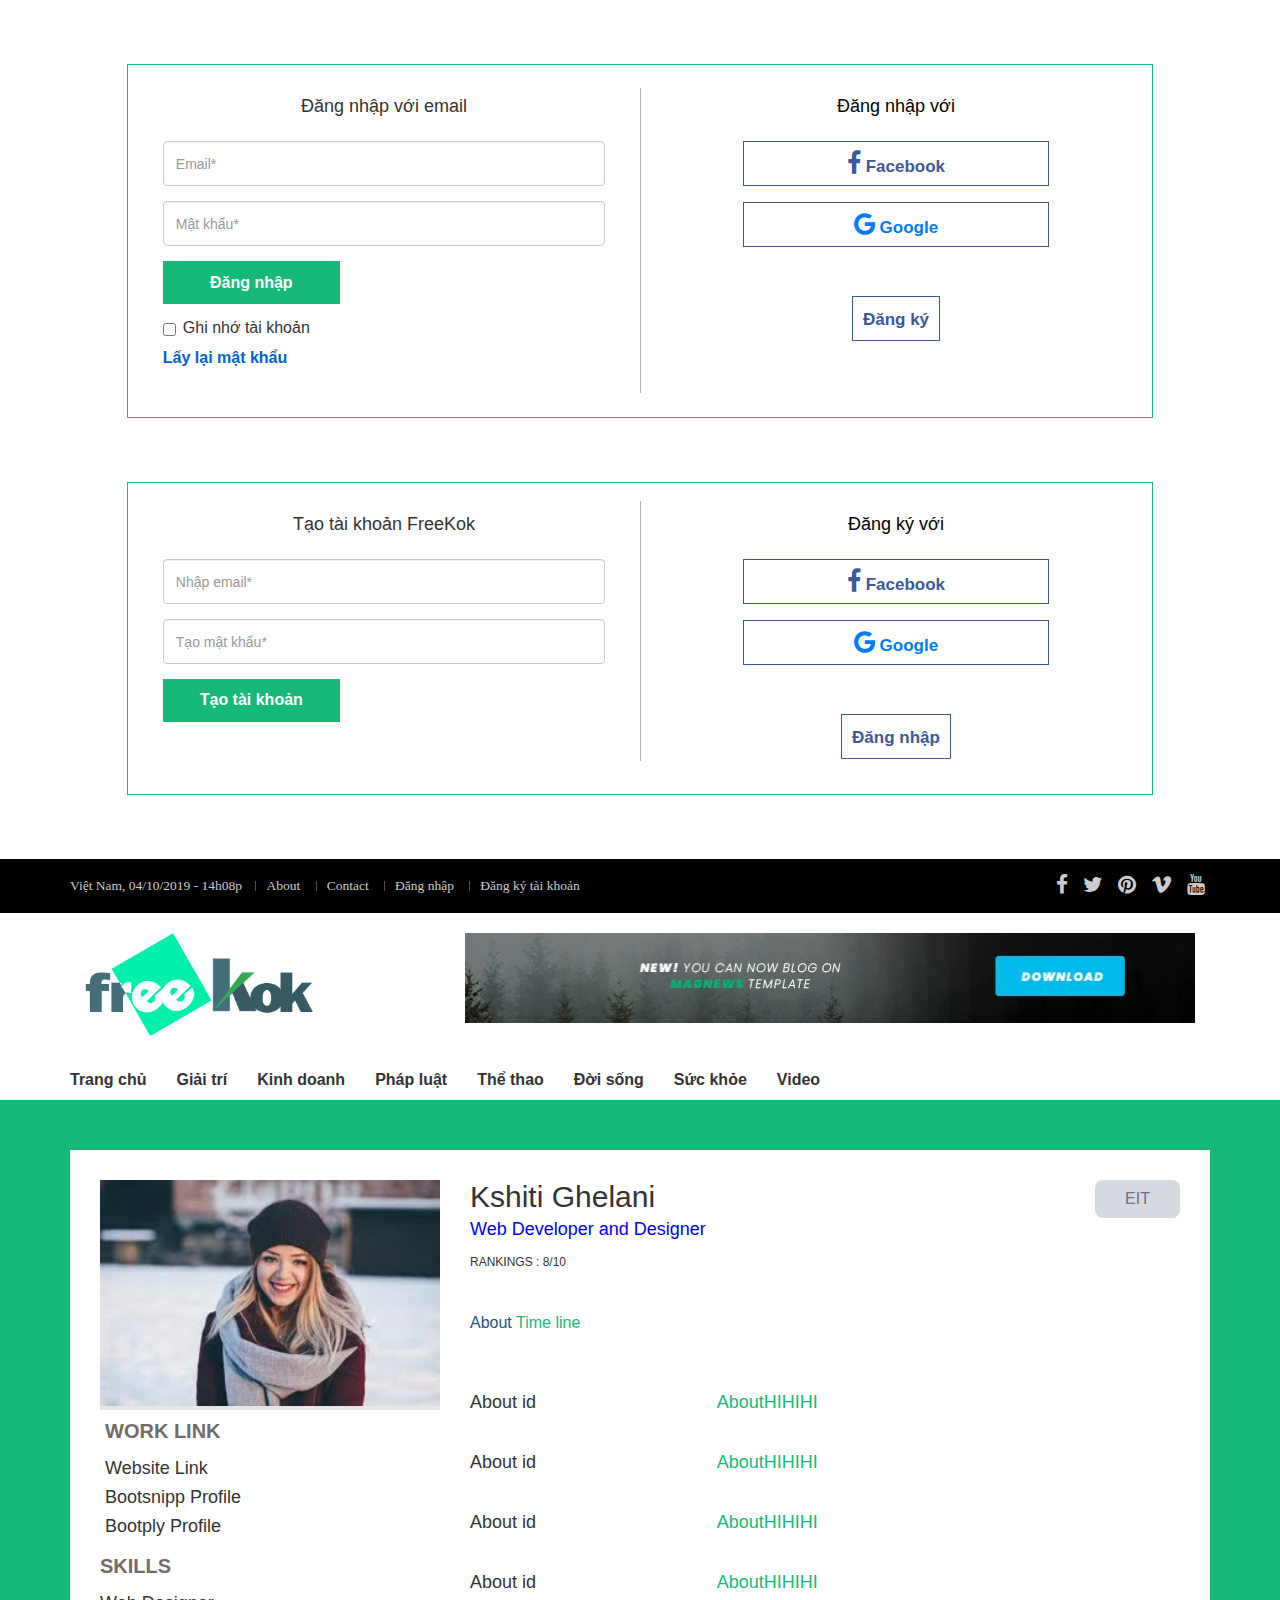
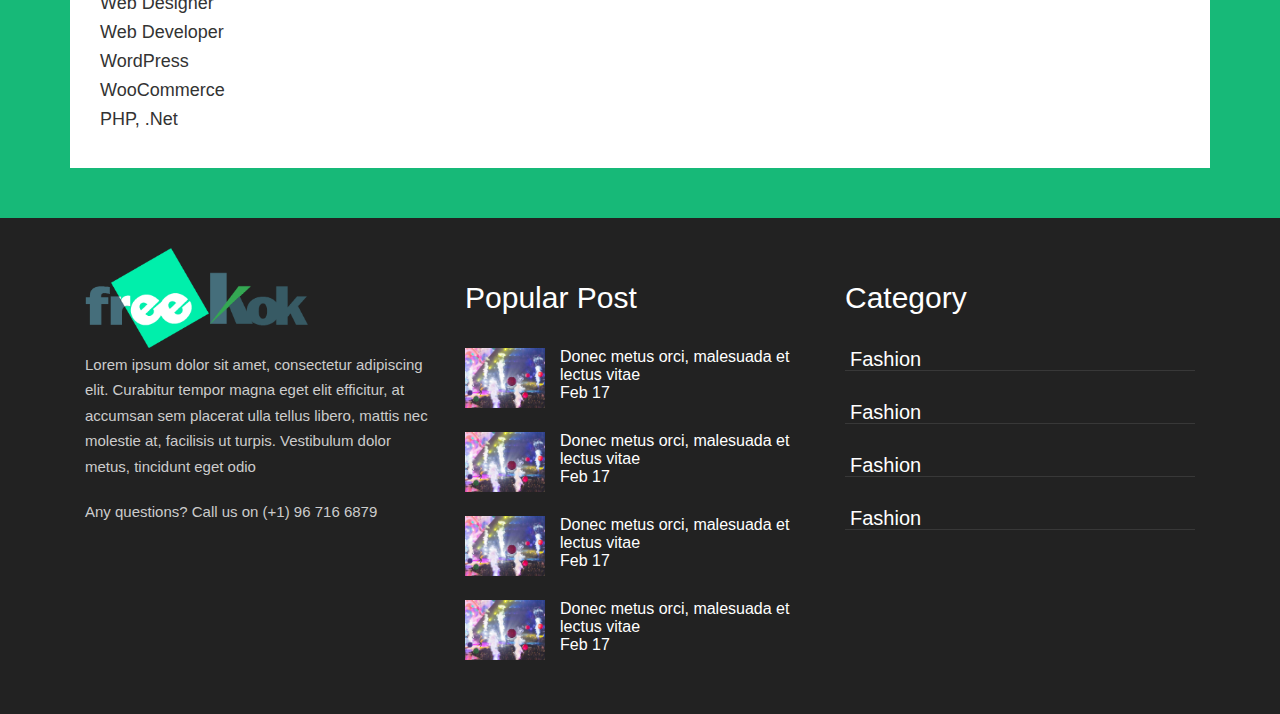
<file: public/template/profile.html>
<!DOCTYPE html>
<html lang="en">
<head>
	<meta charset="UTF-8">
	<meta name="viewport" content="width=device-width, initial-scale=1.0">
	<meta http-equiv="X-UA-Compatible" content="ie=edge">
	<title>Document</title>
	<link rel="stylesheet" type="text/css" href="css/bootstrap.min.css">
	<link rel="stylesheet" type="text/css" href="fonts/font-awesome-4.7/css/font-awesome.min.css">
	<link rel="stylesheet" type="text/css" href="css/slick.css">
	<link rel="stylesheet" type="text/css" href="css/style.css">
	<link rel="stylesheet" type="text/css" href="css/animate.min.css" <link rel="stylesheet" type="text/css"
		href="css/responsive.css">
	<script src="js/jquery-3.3.1.slim.min.js"></script>
	<script src="js/popper.min.js"></script>
	<script src="js/bootstrap.min.js"></script>
	<script src="js/style.js"></script>


</head>

<body>
	<div class="container login-container">
		<div class="row">
			<div class="col-md-6 login-form-1">
				<h3>Đăng nhập với email</h3>
				<form>
					<div class="form-group">
						<input type="text" class="form-control" placeholder="Email*" value="" />
					</div>
					<div class="form-group">
						<input type="password" class="form-control" placeholder="Mật khẩu*" value="" />
					</div>
					<div class="form-group">
						<input type="submit" class="btnSubmit" value="Đăng nhập" />
					</div>
					<div class="checkbox">
						<label><input type="checkbox" value=""> Ghi nhớ tài khoản</label>
					</div>
					<div class="form-group">
						<a href="#" class="ForgetPwd">Lấy lại mật khẩu</a>
					</div>
				</form>
			</div>
			<div class="col-md-6 login-form-2">
				<h3>Đăng nhập với</h3>
				<form class="facebook">
					<div class="login-facebook">
						<a class="icon-right" href="#"><i class="fa fa-facebook" aria-hidden="true"></i> Facebook</a>
					</div>
				</form>
				<form class="google">
					<div class="login-google">
						<a class="icon-right" href="#"><i class="fa fa-google" aria-hidden="true"></i> Google</a>
					</div>
				</form>
				<form class="login">
					<div class="login">
						<a class="icon-right" id="chuyendk" href="#">Đăng ký</a>
					</div>
				</form>
			</div>
		</div>
	</div>


	<div class="container signup-container">
		<div class="row">
			<div class="col-md-6 signup-form-1">
				<h3>Tạo tài khoản FreeKok</h3>
				<form>
					<div class="form-group">
						<input type="text" class="form-control" placeholder="Nhập email*" value="" />
					</div>
					<div class="form-group">
						<input type="password" class="form-control" placeholder="Tạo mật khẩu*" value="" />
					</div>
					<div class="form-group">
						<input type="submit" class="btnSubmit" value="Tạo tài khoản" />
					</div>
				</form>
			</div>
			<div class="col-md-6 signup-form-2">
				<h3>Đăng ký với</h3>
				<form class="facebook">
					<div class="signup-facebook">
						<a class="icon-right" href="#"><i class="fa fa-facebook" aria-hidden="true"></i> Facebook</a>
					</div>
				</form>
				<form class="google">
					<div class="signup-google">
						<a class="icon-right" href="#"><i class="fa fa-google" aria-hidden="true"></i> Google</a>
					</div>
				</form>
				<form class="signup">
					<div class="signup">
						<a class="icon-right" id="chuyendn" href="#">Đăng nhập</a>
					</div>
				</form>
			</div>
		</div>
	</div>
	<header id="header">
		<div class="hd-top">
			<div class="container-fluid">
				<div class="container">
					<div class="row">
						<div class="all-top">
							<div class="col-lg-8 col-md-8 col-sm-12 col-xs-12">
								<div class="left-top">
									<span class="days-time">
										Việt Nam, 04/10/2019 - 14h08p
									</span>
									<a class="left-li" href="#">About</a>
									<a class="left-li" href="#">Contact</a>
									<a class="left-li" id="dangnhap" href="#">Đăng nhập</a>
									<a class="left-li" id="dangky" href="#">Đăng ký tài khoản</a>
								</div>
							</div>
							<div class="col-lg-4 col-md-4 col-sm-12 col-xs-12">
								<div class="right-top">
									<a class="icon-right" href="#"><i class="fa fa-facebook" aria-hidden="true"></i></a>
									<a class="icon-right" href="#"><i class="fa fa-twitter" aria-hidden="true"></i></a>
									<a class="icon-right" href="#"><i class="fa fa-pinterest"
											aria-hidden="true"></i></a>
									<a class="icon-right" href="#"><i class="fa fa-vimeo" aria-hidden="true"></i></a>
									<a class="icon-right" href="#"><i class="fa fa-youtube" aria-hidden="true"></i></a>
								</div>
							</div>
						</div>
					</div>
				</div>
			</div>
		</div>
		<div class="logo-banner">
			<div class="container">
				<div class="col-lg-4 col-md-4 col-xs-4 col-sm-4">
					<div class="logo">
						<a href="#">
							<img src="img/logo.png">
						</a>
					</div>
				</div>
				<div class="col-lg-8 col-md-8 col-sm-8 col-xs-8">
					<div class="banner">
						<a href="#">
							<img src="img/banner-01.png">
						</a>
					</div>
				</div>
			</div>
		</div>
		<div class="container">
			<div class="row">
				<div class="menu">
					<div class="navbar-toggle"><span class="icon-bar"></span><span class="icon-bar"></span><span
							class="icon-bar"></span>
					</div>
					<nav class="nav-wrap" id="main-nav">
						<div class="nav-overlay"></div>
						<ul class="nav-ul">
							<li><a href="index.html">Trang chủ</a>
							</li>
							<li><a href="about.html">Giải trí</a>
							</li>
							<li><a href="our_product.html">Kinh doanh</a>
							</li>
							<li><a href="cerfiticate.html">Pháp luật</a>
							</li>
							<li><a href="new.html">Thể thao</a>
							</li>
							<li><a href="contactus.html">Đời sống</a>
							</li>
							<li><a href="contactus.html">Sức khỏe</a>
							</li>
							<li class="dropdown "><a href="#">Video</a>
								<div class="sub-menu-wrap">
									<ul class="sub-menu">
										<li><a href="#">Video giải trí</a></li>
										<li><a href="#">Video tin tức</a></li>
									</ul>
								</div>
							</li>
						</ul>
					</nav>
				</div>
			</div>
		</div>
	</header>
	<main>
		<div class="all-proview">
			<div class="container-fluid">
				<div class="container">
					<div class="proview-bg">
						<div class="row">
							<div class="col-md-4 col-sm-12"> 
								<div class="left-proview">
									<div class="img-proview">
										<a href="#">
											<img src="img/proview.jpg">
										</a>
									</div>
									<div class="word-link">
										<h5>WORK LINK</h5>
										<a href="#">Website Link</a>
										<a href="#">Bootsnipp Profile</a>
										<a href="#">Bootply Profile</a>
									</div>
									<div class="skills">
										<h5>SKILLS</h5>
										<a href="#">Web Designer</a>
										<a href="#">Web Developer</a>
										<a href="#">WordPress</a>
										<a href="#">WooCommerce</a>
										<a href="#">PHP, .Net</a>
									</div>
								</div>
							</div>
							<div class="col-md-8 col-sm-12">
								<div class="right-proview">
									<div class="txt-proview">
										<a href="#">EIT</a>
										<h1>Kshiti Ghelani</h1>
										<h2>Web Developer and Designer</h2>
										<h3>RANKINGS : 8/10</h3>
									</div>
									<div class="bot-proview">
										<a href="#home" id="chuyenabout">About</a>
										<a href="#profile" id="chuyentimeline">Time line</a>
									</div>
									<div class="all-about">
										<div class="row">
											<div class="thongtin-prorive">
												<div class="col-md-4 col-xs-4">
												<p>About id</p>
												</div>
												<div class="col-md-8 col-xs-8">
													<p class="thongtin-txt">AboutHIHIHI</p>
												</div>
											</div>
										</div>
										<div class="row">
											<div class="thongtin-prorive">
												<div class="col-md-4 col-xs-4">
												<p>About id</p>
												</div>
												<div class="col-md-8 col-xs-8">
													<p class="thongtin-txt">AboutHIHIHI</p>
												</div>
											</div>
										</div>
										<div class="row">
											<div class="thongtin-prorive">
												<div class="col-md-4 col-xs-4">
												<p>About id</p>
												</div>
												<div class="col-md-8 col-xs-8">
													<p class="thongtin-txt">AboutHIHIHI</p>
												</div>
											</div>
										</div>
										<div class="row">
											<div class="thongtin-prorive">
												<div class="col-md-4 col-xs-4">
												<p>About id</p>
												</div>
												<div class="col-md-8 col-xs-8">
													<p class="thongtin-txt">AboutHIHIHI</p>
												</div>
											</div>
										</div>
									</div>
									<div class="all-timeline">
										<div class="row">
											<div class="thongtin-prorive">
												<div class="col-md-4 col-xs-4">
												<p>Timeline id</p>
												</div>
												<div class="col-md-8 col-xs-8">
													<p class="thongtin-txt">Timelinehihi</p>
												</div>
											</div>
										</div>
										<div class="row">
											<div class="thongtin-prorive">
												<div class="col-md-4 col-xs-4">
												<p>Timeline id</p>
												</div>
												<div class="col-md-8 col-xs-8">
													<p class="thongtin-txt">Timelinehihi</p>
												</div>
											</div>
										</div>
										<div class="row">
											<div class="thongtin-prorive">
												<div class="col-md-4 col-xs-4">
												<p>Timeline id</p>
												</div>
												<div class="col-md-8 col-xs-8">
													<p class="thongtin-txt">Timelinehihi</p>
												</div>
											</div>
										</div>
										<div class="row">
											<div class="thongtin-prorive">
												<div class="col-md-4 col-xs-4">
												<p>Timeline id</p>
												</div>
												<div class="col-md-8 col-xs-8">
													<p class="thongtin-txt">Timelinehihi</p>
												</div>
											</div>
										</div>
									</div>
								</div>
							</div>
						</div>
					</div>
				</div>
			</div>
		</div>
	</main>
	<footer>
		<div class="footer-t">
			<div class="container-fluid">
				<div class="container">
					<div class="all-ft">
						<div class="col-lg-4 col-md-4 col-sm-12 col-xs-12">
							<div class="ft-left">
								<a href="#">
									<img src="img/logo.png">
								</a>
								<p>
									Lorem ipsum dolor sit amet, consectetur adipiscing elit. Curabitur tempor magna eget
									elit efficitur, at accumsan sem placerat ulla tellus libero, mattis nec molestie at,
									facilisis ut turpis. Vestibulum dolor metus, tincidunt eget odio
								</p>
								<p>
									Any questions? Call us on (+1) 96 716 6879
								</p>
							</div>
						</div>
						<div class="col-lg-4 col-md-4 col-sm-12 col-xs-12">
							<div class="ft-main">
								<h1>Popular Post</h1>
								<div class="item-ft clear">
									<a class="img-main-ft" href="#">
										<img src="img/post-06.jpg">
									</a>
									<div class="txt-ft-main">
										<a href="#">
											<p>Donec metus orci, malesuada et lectus vitae</p>
										</a>
										<span>Feb 17</span>
									</div>
								</div>
								<div class="item-ft clear">
									<a class="img-main-ft" href="#">
										<img src="img/post-06.jpg">
									</a>
									<div class="txt-ft-main">
										<p>Donec metus orci, malesuada et lectus vitae</p>
										<span>Feb 17</span>
									</div>
								</div>
								<div class="item-ft clear">
									<a class="img-main-ft" href="#">
										<img src="img/post-06.jpg">
									</a>
									<div class="txt-ft-main">
										<p>Donec metus orci, malesuada et lectus vitae</p>
										<span>Feb 17</span>
									</div>
								</div>
								<div class="item-ft clear">
									<a class="img-main-ft" href="#">
										<img src="img/post-06.jpg">
									</a>
									<div class="txt-ft-main">
										<p>Donec metus orci, malesuada et lectus vitae</p>
										<span>Feb 17</span>
									</div>
								</div>
							</div>
						</div>
						<div class="col-lg-4 col-md-4 col-sm-12 col-xs-12">
							<div class="ft-right">
								<h1>Category</h1>
								<div class="item-right-ft">
									<a href="#">Fashion</a>
								</div>
								<div class="item-right-ft">
									<a href="#">Fashion</a>
								</div>
								<div class="item-right-ft">
									<a href="#">Fashion</a>
								</div>
								<div class="item-right-ft">
									<a href="#">Fashion</a>
								</div>
							</div>
						</div>
					</div>
				</div>
			</div>
		</div>
	</footer>




	<a style=" width: 55px;height: 55px;display: flex;justify-content: center;align-items: center;background: #17b978a6;position: fixed;right: 20px;bottom: 30px;cursor: pointer;"
		href="javascript:;" class="scroll-top-link" id="scroll-top"><i class="fa fa-angle-up"></i></a>
	<script src="js/jquery-1.9.1.min.js"></script>
	<script type="text/javascript" src="js/slick.min.js"></script>
	<script src="js/master.js"></script>
	<script type="text/javascript" src="js/custom.js"></script>

</body>

</html>
</file>
<file: public/template/css/style.css>
html,body,div,span,applet,object,iframe,h1,h2,h3,h4,h5,h6,p,blockquote,pre,a,abbr,acronym,address,big,cite,code,del,dfn,em,img,ins,kbd,q,s,samp,small,strike,strong,sub,sup,tt,var,b,u,i,center,dl,dt,dd,ol,ul,li,fieldset,form,label,legend,table,caption,tbody,tfoot,thead,tr,th,td,article,aside,canvas,details,embed,figure,figcaption,footer,header,hgroup,menu,nav,output,ruby,section,summary,time,mark,audio,video {margin: 0;padding: 0;border: 0;font-size: 100%;font: inherit;vertical-align: baseline;}*,*:after,*:before {-webkit-box-sizing: border-box;-moz-box-sizing: border-box;box-sizing: border-box;padding: 0;margin: 0;}article,aside,details,figcaption,figure,footer,header,hgroup,menu,nav,section {display: block;}table {border-collapse: collapse;border-spacing: 0;}
.clear:after,
.all:after,
#main-wrap:after,
#footer:after {
    content: "";
    display: table;
    clear: both
}

.clear:before,
.all:before,
#main-wrap:before,
#footer:before {
    display: table;
    content: " "
}

::-moz-selection {
    background: #bed6ec
}

::selection {
    background: #bed6ec
}

a {
    color: inherit;
    text-decoration: none
}

a:hover {
    color: #478bca;
    text-decoration: none
}

a:focus {
    text-decoration: none
}

body {
}
.container-fluid{
    padding: 0;
    margin: 0;
}

/* start css hd-top */
.hd-top{
    background-color: black;
    height: auto;
    color: white;
}
.all-top{
    min-height: 50px;
    align-items: center;
}
.left-top{
    display: inline-block;
    line-height: 20px;
    padding: 15px 0px;
}
.left-top span.days-time{
    margin-right: 10px;
    font-size: 13.5px;
    color: #ccc;
}
.left-top a.left-li{
    padding: 0px 10px;
    font-size: 13.5px;
    color: #ccc;
    line-height: 1.8;
    position: relative;
    transition: all 0.3s ease-in-out;
    padding-right: .7rem!important;
    padding-left: .7rem!important;
}
.left-top a.left-li:hover{
    color: #00EFAB;
}
.left-top a.left-li::before{
    content: "";
    display: block;
    position: absolute;
    width: 1px;
    height: 10px;
    background-color: #fff;
    opacity: 0.3;
    left: 0;
    top: calc(50% - 5px);
}
.right-top{
    float: right;
    line-height: 20px;
    padding: 15px 0px;
}
.right-top a{
    padding: 0px 5.5px;
    font-size: 21px;
    color: #ccc;
}
.right-top a:hover{
    color: #00EFAB;
    transition: all 0.3s ease-in-out;
    
}
/* end css hd-top */

/* start css logo-banner */
.logo-banner{
    padding: 20px 0px;
}
.logo img{

    width: 65%;
}
.banner img{
    width: 100%;
    height: 90px;
}
.slide-trendding{
    padding: 10px 0px;
}
.left-trendding{
    padding: 12.5px 0px;
}
.spann{
    float: left;
    padding-right: 15px;
}
.spann span{
    font-weight: bold;
}
.slick-prev:before,
.slick-next:before {
   display:none;
}
.trendding-right{
    float: right;
    position: relative;
}
.trendding-right input[type="text"]{
    width: 350px;
    height: 45px;
    border-radius: 10px;
    border: none;
    color: #666;
    border:1px solid #e6e6e6;
    padding: 20px;
    padding-left: 30px;
}
.trendding-right button{
    border: none;
    background-color: #fff;
    position: absolute;
    top: 30%;
    right: 10%;
}
.trendding-right button:hover{
    color: #00EFAB;
}
.banner-main{
    padding:10px 0px;
}
.bn-left{
    min-height: 440px;
    position: relative;
    display: block;
    background: url() no-repeat center center;
    background-size: cover;
    background-image: url(../img/post-01.jpg);
}
.bn-right{
    min-height: 240px;
    position: relative;
    display: block;
    background: url() no-repeat center center;
    background-size: cover;
    background-color: #ccc;
    background-image: url(../img/post-02.jpg);
}
.bn-bot-left{
    min-height: 190px;
    position: relative;
    display: block;
    background: url() no-repeat center center;
    background-size: cover;
    background-color: #ccc;
    margin-top: 10px;
    background-image: url(../img/post-03.jpg);
}
.bn-bot-right{
    min-height: 190px;
    position: relative;
    display: block;
    background: url() no-repeat center center;
    background-size: cover;
    background-color: #ccc;
    margin-top: 10px;
    background-image: url(../img/post-04.jpg);
}
a.txt-1-bn{
    color: #fff;
    position: absolute;
    top: 60%;
    left: 5%;
    border: 1px solid #fff;
}
a.txt-1-bn:hover{
    background-color:#00EFAB; 
    transition: all 0.2s ease-in-out;
}
h3.txt-2-bn{
    color: #fff;
    position: absolute;
    top: 70%;
    left: 5%;
    font-weight: bold;
    font-size: 30px;
}

p.txt-3-bn{
    color: #fff;
    position: absolute;
    top: 90%;
    left: 5%;
    font-weight: bold;
    font-size: 20px;
}
p.txt-3-bn a:hover{
    color:#00EFAB; 
    transition: all 0.2s ease-in-out;
}
h3.txt-2-bn a:hover{
    color: #00EFAB;
    transition: all 0.2s ease-in-out;
}
a.txt-1-bn-r{
    color: #fff;
    position: absolute;
    top: 50%;
    left: 5%;
    border: 1px solid #fff;
}
a.txt-1-bn-r:hover{
    background-color:#00EFAB; 
    transition: all 0.2s ease-in-out;
}
h3.txt-2-bn-r{
    color: #fff;
    position: absolute;
    top: 60%;
    left: 5%;
    font-weight: bold;
    font-size: 30px;
}
h3.txt-2-bn-r a:hover{
    color: #00EFAB;
    transition: all 0.2s ease-in-out;
}
p.txt-3-bn-r{
    color: #fff;
    position: absolute;
    font-weight: bold;
    font-size: 20px;
}
p.txt-3-bn-r a:hover{
    color:#00EFAB; 
    transition: all 0.2s ease-in-out;
}

a.txt-1-bn-bot{
    color: #fff;
    position: absolute;
    top: 50%;
    left: 5%;
    border: 1px solid #fff;
}
a.txt-1-bn-bot:hover{
    background-color:#00EFAB; 
    transition: all 0.2s ease-in-out;
}
h3.txt-2-bn-bot{
    color: #fff;
    position: absolute;
    top: 65%;
    left: 5%;
    font-weight: bold;
    font-size: 15px;
}
h3.txt-2-bn-bot a:hover{
    color: #00EFAB;
    transition: all 0.2s ease-in-out;
}
p.txt-3-bn-bot{
    color: #fff;
    position: absolute;
    top: 85%;
    left: 5%;
    font-weight: bold;
    font-size: 15px;
}
p.txt-3-bn-bot a:hover{
    color:#00EFAB; 
    transition: all 0.2s ease-in-out;
}
/* end css logo-banner */





/* start css footer*/
.footer-t{
    background-color: #222;
    height: auto;
    padding: 30px;
    font-family: 'Roboto', sans-serif;
}
.ft-left img{
    max-height: 100px;
}
.ft-left p{
    padding-bottom: 20px;
    color: #fff;
    line-height: 1.7;
    font-size: 15px;
    color: #ccc;
}
.ft-main{
    color: #fff;
}
a.img-main-ft{
    width: 80px;
    display: block;
    float: left;
}
a.img-main-ft img{
    max-width: 100%;
}
.item-ft{
    display: block;
    padding-bottom: 20px;
}
.ft-main h1{
    font-size: 30px;
    line-height: 40px;
    padding:30px 0px;
}
.txt-ft-main{
    width: calc(100% - 95px);
    float: right;
}
.ft-right{
    color: #fff;
}
.ft-right h1{
    font-size: 30px;
    line-height: 40px;
    padding:30px 0px;
}
.item-right-ft {
    padding-bottom: 30px;
}
.item-right-ft a{
    font-size: 20px;
    line-height: 20px;
    padding: 1px 0px;
    border-bottom: 1px solid rgba(255,255,255,.1);
    padding-left: 5px;
    display: block;
}
.txt-ft-main:hover{
    color: #00EFAB;
}
.item-right-ft a:hover{
    color: #00EFAB;
}


    
/* end css footer*/



/* #00EFAB *?
/* style css menu */
@media screen and (max-width: 700px) {
    body {
        -webkit-transition: all .3s ease-in-out;
        -moz-transition: all .3s ease-in-out;
        -o-transition: all .3s ease-in-out;
        -ms-transition: all .3s ease-in-out;
        transition: all .3s ease-in-out
    }
    body.menuin {
        margin-left: 270px;
        margin-right: -270px;
        overflow: hidden;
        height: 100vh;
        width: 100vw
    }
    body.menuin.ios {
        position: fixed;
        left: 0;
        right: 0
    }
    body.menuin.ios #header .nav-wrap .nav-ul {
        padding-bottom: 80px
    }
}

h1,
h2,
h3,
h4,
h5,
h6 {

}

img {
}

strong,
.bold {
    font-weight: bold
}

.all {
    position: relative;
    margin: 0 auto;
    width: 1170px;
    max-width: 100%
}

@media screen and (max-width: 1200px) {
    .all {
        width: 100%;
        padding: 0 15px
    }
}

.left {
    float: left
}

.right {
    float: right
}

.center-txt {
    text-align: center
}

.left-txt {
    text-align: left
}

.right-txt {
    text-align: right
}

.hl-txt {
    color: #478bca
}


.navbar-toggle {
    padding: 11px 8px;
    background-color: transparent;
    background-image: none;
    cursor: pointer;
    position: relative;
    border: solid 1px transparent;
    border-radius: 4px;
    outline: none;
    float: right;
    display: none
}

.navbar-toggle .icon-bar {
    -webkit-transition: all .3s ease-in-out;
    -moz-transition: all .3s ease-in-out;
    -o-transition: all .3s ease-in-out;
    -ms-transition: all .3s ease-in-out;
    transition: all .3s ease-in-out;
    display: block;
    width: 22px;
    height: 2px;
    border-radius: 1px;
    background-color: #fff;
}

.navbar-toggle .icon-bar + .icon-bar {
    margin-top: 5px
}

.navbar-toggle.open .icon-bar:nth-child(1) {
    -webkit-transform: translate(-1px, 7px) rotate(-225deg);
    -moz-transform: translate(-1px, 7px) rotate(-225deg);
    -o-transform: translate(-1px, 7px) rotate(-225deg);
    -ms-transform: translate(-1px, 7px) rotate(-225deg);
    transform: translate(-1px, 7px) rotate(-225deg)
}

.navbar-toggle.open .icon-bar:nth-child(2) {
    opacity: 0
}

.navbar-toggle.open .icon-bar:nth-child(3) {
    -webkit-transform: translate(-1px, -7px) rotate(225deg);
    -moz-transform: translate(-1px, -7px) rotate(225deg);
    -ms-transform: translate(-1px, -7px) rotate(225deg);
    -o-transform: translate(-1px, -7px) rotate(225deg);
    transform: translate(-1px, -7px) rotate(225deg)
}

.dropdown {
    position: relative
}

.dropdown:hover .sub-menu-wrap {
    display: block;
    -webkit-transform: perspective(1200px) rotateX(0deg);
    transform: perspective(1200px) rotateX(0deg);
    background-color: #478bca
}

.dropdown:hover .dropdown-toggle + .sub-menu-wrap {
    -webkit-transform: perspective(1200px) rotateX(-90deg);
    transform: perspective(1200px) rotateX(-90deg)
}

.dropdown.open .dropdown-toggle + .sub-menu-wrap {
    display: block;
    -webkit-transform: perspective(1200px) rotateX(0deg);
    transform: perspective(1200px) rotateX(0deg);
    background-color: #478bca
}

.sub-menu-wrap {
    position: absolute;
    z-index: 1;
    width: auto;
    top: 100%;
    right: 0;
    display: block;
    background-color: #3271ac;
    -webkit-transition: all .3s ease-in-out;
    -moz-transition: all .3s ease-in-out;
    -o-transition: all .3s ease-in-out;
    -ms-transition: all .3s ease-in-out;
    transition: all .3s ease-in-out;
    transition-timing-function: cubic-bezier(0.7, 0, 0.185, 1);
    -webkit-transition-timing-function: cubic-bezier(0.7, 0, 0.185, 1);
    -webkit-transform-origin: 50% 0%;
    transform-origin: 50% 0%;
    -webkit-transform: perspective(1200px) rotateX(-90deg);
    transform: perspective(1200px) rotateX(-90deg);
    min-width: 170px;
    border-radius: 8px;
    border-top-right-radius: 0
}

.sub-menu-wrap > .sub-menu {
    border-radius: 8px;
    border-top-right-radius: 0
}

.sub-menu-wrap .sub-menu {
    color: #fff
}

.sub-menu-wrap .sub-menu li {
    display: block;
    float: none
}

.sub-menu-wrap .sub-menu li:first-child > a {
    border-top-left-radius: 8px
}

.sub-menu-wrap .sub-menu li:last-child > a {
    border-bottom-left-radius: 8px;
    border-bottom-right-radius: 8px
}

.sub-menu-wrap .sub-menu li > a {
    line-height: 20px;
    display: block;
    padding: 5px 15px;
    white-space: nowrap
}

.sub-menu-wrap .sub-menu li > a:hover {
    color: black;
}

.sub-menu-wrap .sub-menu li.line {
    height: 1px;
    background-color: #e1e1e1
}


.nav-ul {
    list-style: none;
    float: left
}

.nav-ul > li {
    float: left
}

.nav-ul > li > a {
    display: block;
    line-height: 20px;
    padding: 10px 15px;
    font-size: 16px;
    font-weight: bold;
    font-family: 'Roboto', sans-serif;
}
.nav-ul > li > a:hover{
    color: #04c18b;
    transition: all 0.2s ease-in-out
}


#header {
    position: sticky;
    left: 0;
    top: 0;
    width: 100%;
    z-index: 999;
    background-color: #fff
}

#header.sticky .logo-banner {
    display: none;
}

#header.sticky .hd-main {
    border-bottom: solid 1px #eee;
    padding: 5px 0
}

@media screen and (max-width: 1100px) {
    #header .navbar-toggle {
        float: left;
        display: block;
        position: absolute;
        top: 0;
        left: 0;
    }
    #header .navbar-toggle.open {
        z-index: 2;
        margin-left: 260px
    }
    #header .navbar-toggle.open + .nav-wrap {
        transform: translate(0, 0);
        -webkit-transform: translate(0, 0)
    }
    #header .navbar-toggle.open + .nav-wrap .nav-overlay {
        opacity: .7
    }
    #header .hd-main {
        padding: 5px 0
    }
    #header .nav-wrap {
        position: fixed;
        top: 0;
        left: 0;
        height: 100vh;
        width: 100%;
        z-index: 1;
        display: block;
        transform: translate(-100%, 0);
        -webkit-transform: translate(-100%, 0);
        background-color: transparent;
        -webkit-transition: all .3s ease-in-out;
        -moz-transition: all .3s ease-in-out;
        -o-transition: all .3s ease-in-out;
        -ms-transition: all .3s ease-in-out;
        transition: all .3s ease-in-out
    }
    #header .nav-wrap .nav-overlay {
        position: absolute;
        left: 0;
        top: 0;
        width: 100%;
        height: 100%;
        background-color: #000;
        opacity: 0;
        -webkit-transition: all .3s ease-in-out;
        -moz-transition: all .3s ease-in-out;
        -o-transition: all .3s ease-in-out;
        -ms-transition: all .3s ease-in-out;
        transition: all .3s ease-in-out
    }
    #header .nav-wrap .nav-ul {
        float: left;
        width: 270px;
        position: relative;
        z-index: 1;
        height: 100%;
        background-color: #00EFAB;
        overflow: auto;
        color: #fff;
    }
    .nav-ul > li > a:hover{
    color: black;
    }
    #header .nav-wrap .nav-ul > li {
        display: block;
        float: none;
        margin: 0;
        padding: 0
    }
    #header .nav-wrap .sub-menu-wrap {
        position: static;
        transform: none;
        -webkit-transform: none;
        background: transparent;
        padding-left: 15px
    }
    #header .nav-wrap .sub-menu-wrap .sub-menu {
        border-left: solid 1px #fff
    }
}


@media screen and(max-width: 991px){
    .bn-left{
        margin-bottom: 15px;
    }
}



@media screen and (max-width: 700px) {
    #header .nav-wrap {
        z-index: 20
    }
    #header .search-hd-block {
        position: static
    }
    #header .search-hd-block .sub-menu-wrap {
        width: 100vw;
        margin-top: -5px
    }
}


/* login */
.login-container h3{
    font-size: 18px;
}
.login-container{
    margin-top: 5%;
    margin-bottom: 5%;
    font-family: "Arial",sans-serif;
    display: flex;
    justify-content: center;
}
.login-form-1{
    padding-top: 3%;
    padding-left: 1%;
    padding-right: 1%;
    padding-bottom: 1%;

}
.login-form-1 h3{
    text-align: center;
    color: #333;
}
.login-form-2{
    padding-top: 3%;
    padding-left: 1%;
    padding-right: 1%;
    padding-bottom: 1%;
}
.login-form-2::before{
    content: "";
    display: block;
    position: absolute;
    width: 1.30px;
    height: 305px;
    background-color: black;
    opacity: 0.3;
    left: 0;
    top: 23px;
}
.login-container .row {
    border: 1px #17b978 solid;
    width: 90%;
}
.login-form-2 h3{
    text-align: center;
    color: black;
}

.login-container form{
    padding: 5%;
}
.login-container form.facebook{
    padding-top: 5%;
    padding-bottom: 0px;
}
.login-container form.google{
    padding-top: 1rem;
}
.btnSubmit
{
    width: 40%;
    padding: 2.8%;
    border: none;
}
.login-form-1 .btnSubmit{
    font-weight: 600;
    color: #fff;
    background-color: #17b978;
}
.login-form-2 .btnSubmit{
    font-weight: 600;
    color: #0062cc;
    background-color: #fff;
}
.login-form-2 .ForgetPwd{
    color: #fff;
    font-weight: 600;
    text-decoration: none;
}
.login-form-1 .ForgetPwd{
    color: #0062cc;
    font-weight: 600;
    text-decoration: none;
}
.login-form-2 form {
    display: flex;
    text-align: center;
    justify-content: center;


}
.login-form-2 form .login-facebook a {
    line-height: 50px;
    color: #3B5999;
    font-size: 17px;
    font-weight: 700;
}
.login-form-2 form .login-facebook a i{
    font-size: 25px;

}
.login-form-2 .login-facebook{
    width: 69%;
    height: 45px;
    background-color: #fff;
    border: 1px solid #3B5999;
    }

.login-form-2 div.login{
    width: 20%;
    height: 45px;
    background-color: #fff;
    border: 1px solid #3B5999;
}
.login-form-2 form div.login a {
    line-height: 45px;
    color: #3B5999;
    font-size: 17px;
    font-weight: 700;
}
.signup-form-2 div.signup{
    width: 25%;
    height: 45px;
    background-color: #fff;
    border: 1px solid #3B5999;
}
.signup-form-2 form div.signup a {
    line-height: 45px;
    color: #3B5999;
    font-size: 17px;
    font-weight: 700;
}

.login-form-2 form .login-google a {
    line-height: 50px;
    font-size: 17px;
    font-weight: 700;
    color: #007bff;
}
.login-form-2 form .login-google a i{
    font-size: 25px;

}
.login-form-2 .login-google{
    width: 69%;
    height: 45px;
    background-color: #fff;
    border: 1px solid #3B5999;
    }

    /* signup */

    .signup-container h3{
        font-size: 18px;
    }
    .signup-container{
        margin-top: 5%;
        margin-bottom: 5%;
        font-family: "Arial",sans-serif;
        display: flex;
        justify-content: center;
    }
    .signup-form-1{
        padding-top: 3%;
        padding-left: 1%;
        padding-right: 1%;
        padding-bottom: 1%;
    
    }
    .signup-form-1 h3{
        text-align: center;
        color: #333;
    }
    .signup-form-2{
        padding-top: 3%;
        padding-left: 1%;
        padding-right: 1%;
        padding-bottom: 1%;
    }
    .signup-form-2::before{
        content: "";
        display: block;
        position: absolute;
        width: 1.30px;
        height: 260px;
        background-color: black;
        opacity: 0.3;
        left: 0;
        top: 18px;
    }
    .signup-container .row {
        border: 1px #17b978 solid;
        width: 90%;
    }
    .signup-form-2 h3{
        text-align: center;
        color: black;
    }
    
    .signup-container form{
        padding: 5%;
    }
    .signup-container form.facebook{
        padding-top: 5%;
        padding-bottom: 0px;
    }
    .signup-container form.google{
        padding-top: 1rem;
    }
    .signup-form-1 .btnSubmit{
        font-weight: 600;
        color: #fff;
        background-color: #17b978;
    }
    .signup-form-2 .btnSubmit{
        font-weight: 600;
        color: #0062cc;
        background-color: #fff;
    }
    .signup-form-2 .ForgetPwd{
        color: #fff;
        font-weight: 600;
        text-decoration: none;
    }
    .signup-form-1 .ForgetPwd{
        color: #0062cc;
        font-weight: 600;
        text-decoration: none;
    }
    .signup-form-2 form {
        display: flex;
        text-align: center;
        justify-content: center;
    
    
    }
    .signup-form-2 form .signup-facebook a {
        line-height: 50px;
        color: #3B5999;
        font-size: 17px;
        font-weight: 700;
    }
    .signup-form-2 form .signup-facebook a i{
        font-size: 25px;
    
    }
    .signup-form-2 .signup-facebook{
        width: 69%;
        height: 45px;
        background-color: #fff;
        border: 1px solid #3B5999;
        }
    
    
    .signup-form-2 form .signup-google a {
        line-height: 50px;
        font-size: 17px;
        font-weight: 700;
        color: #007bff;
    }
    .signup-form-2 form .signup-google a i{
        font-size: 25px;
    
    }
    .signup-form-2 .signup-google{
        width: 69%;
        height: 45px;
        background-color: #fff;
        border: 1px solid #3B5999;
        }

.lentop{
    width: 55px;
    height: 55px;
    display: flex;
    justify-content: center;
    align-items: center;
    background: #17b978a6;
    position: fixed;
    right: 20px;
    bottom: 30px;
    cursor: pointer; 
}
.lentop i{
    color: white;
    font-size: 20px;
}
.lentop:hover{
    background: #17b978;
    transition: 0.3s;
}
.lentop:hover i{
    color: white;
    transition: 0.3s;   
}


/* Phổ biến */


.navbar-brand.phobien{
    color: black;
    font-family: 'Roboto', sans-serif;
    font-weight: 600;
}
.navbar-brand.phobien::before{
    content: "";
    display: block;
    position: absolute;
    width: 6px;
    height: 52px;
    background-color: black;
    opacity: 1;
    left: 0px;
    top: -1px;
}
.row.phobien ul{
    list-style-type: none;
    font-family: 'Roboto', sans-serif;
}

.row.phobien div.số{
    align-items: center;
    display: flex;
    justify-content: center;
    font-size: 16px;
    font-weight: 600;
    background-color: #999;
    width: 30px;
    height: 30px;
    color: #fff;
}
.row.phobien a.noidung{
    width: 310px;
    font-size: 15px;
    font-family: 'Roboto', sans-serif;
    line-height: 1.25;
    font-weight: 500;
    word-wrap: break-word;
}
.row.phobien a.noidung:hover{
    color: #17b978;
    transition: all 0.3s ease-in-out;
}

/* PostLeft */

a.postleft img{
    width: 100%;
}
a.postleft:hover{
    opacity: 0.8;
    transition: all 0.3s ease-in-out;
}
h5 a.postleft1{
    font-size: 19px;
    font-family: 'Roboto', sans-serif;
    line-height: 1.25;
    font-weight: 500;
}
h5 a.postleft1:hover{
    color: #17b978;
    transition: all 0.3s ease-in-out;
}
span.tagtintuc{
    font-size: 13.5px;
    color: #888
}
span.tagtintuc a:hover{
    color: #17b978;
    transition: all 0.3s ease-in-out;
}


/* Giải trí */
.theloai1 .navbar-text.right{
    float: right!important;
}
.theloai1 .navbar-brand.giaitri{
    color: #17b978;
    font-family: 'Roboto', sans-serif;
    font-weight: 600;
}
.theloai1 .navbar-brand.giaitri::before{
    content: "";
    display: block;
    position: absolute;
    width: 6px;
    height: 52px;
    background-color: #17b978;
    opacity: 1;
    left: 0px;
    top: -1px;
}
/* PostRight */
a.postright{
    width: 100px;
    display: block;
    margin-right: 15px;
}
a.postright img{
    width: 100%;
}
a.postright:hover{
    opacity: 0.8;
    transition: all 0.3s ease-in-out;
}
h5 a.postright1{
    font-size: 15px;
    font-family: 'Roboto', sans-serif;
    line-height: 1.25;
    font-weight: 500;
}
h5 a.postright1:hover{
    color: #17b978;
    transition: all 0.3s ease-in-out;
}
.titlepostright{
    width: 250px;
    word-wrap: break-word;
}

/* Tags */
.row.tags a.tags{
    border: 1px solid;
    border-radius: 20px;
    padding: 5px 20px 5px 20px;
    margin: 5px;
    font-family: 'Roboto', sans-serif;
    font-size: 15px;
    line-height: 1.7;
    color: #888;
    border-color: #ccc;
}
.row.tags a.tags:hover{
    color: #17b978;
    transition: all 0.3s ease-in-out;
    border-color: #17b978;
}
.row.tags .col-md-12{
    display: flex;
    flex-wrap: wrap;
}

/* Tài chính */
.theloai2 .navbar-brand.taichinh{
    color: #15a752;
    font-family: 'Roboto', sans-serif;
    font-weight: 600;
}
.theloai2 .navbar-brand.taichinh::before{
    content: "";
    display: block;
    position: absolute;
    width: 6px;
    height: 52px;
    background-color: #15a752;
    opacity: 1;
    left: 0px;
    top: -1px;
}


/* Du lich */
.theloai3 .navbar-brand.dulich{
    color: #e3724a;
    font-family: 'Roboto', sans-serif;
    font-weight: 600;
}
.theloai3 .navbar-brand.dulich::before{
    content: "";
    display: block;
    position: absolute;
    width: 6px;
    height: 52px;
    background-color: #e3724a;
    opacity: 1;
    left: 0px;
    top: -1px;
}


/* Tin mới nhất */
.tinmoinhat .navbar-brand.tinmoinhat{
    color: black;
    font-family: 'Roboto', sans-serif;
    font-weight: 600;
}
.tinmoinhat .navbar-brand.tinmoinhat::before{
    content: "";
    display: block;
    position: absolute;
    width: 6px;
    height: 52px;
    background-color: black;
    opacity: 1;
    left: 0px;
    top: -1px;
}

/* Nút playyoutube */
button.nutplayyoutube{
    color: #fff;
    left: 0;
    top: 0;
    width: 100%;
    height: 100%;
    position: absolute;
    background: 0 0;
    border: none;
    font-size: 40px
}
button.nutplayyoutube:hover{
    color: #17b978;
    transition: all 0.3s ease-in-out;
}


/* Đăng ký nhận tin */
.col-md-12.dangkynhantin{
    background-color: #17b978;
    padding: 28px 35px 35px 35px;
}
.col-md-12.dangkynhantin h5{
    font-family: 'Roboto', sans-serif;
    font-size: 24px;
    line-height: 1.3;
    color: #fff;
    padding-bottom: 10px;
}
.col-md-12.dangkynhantin p{
    font-family: 'Roboto', sans-serif;
    font-size: 14px;
    line-height: 1.7;
    color: #fff;
    padding-bottom: 25px;
}
.col-md-12.dangkynhantin form.dangkynhantin{
    width: 100%;
    height: 60px;
}
.col-md-12.dangkynhantin input.dangkynhantin{
    font-family: 'Roboto', sans-serif;
    font-size: 18px;
    line-height: 1.333333;
    width: 100%;
    height: 100%;
    padding-left: 20px
}
button.dangkynhantin{
    color: #999;
    right: 0;
    top: 0;
    width: 55px;
    height: 100%;
    position: absolute;
    background: 0 0;
    border: none;
    font-size: 16px
}
button.dangkynhantin:hover{
    color: #17b978;
    transition: all 0.3s ease-in-out;
}



/* start css trang new */
.entertaiment h1{
    font-size: 30px;
    font-weight: bold;
}
.entertaiment{
    padding: 20px 0px;
}
.banner-new-left{
    background-image: url(../img/entertaiment1.jpg);
    min-height: 430px;
    position: relative;
    display: block;
    background-size: cover;
    font-family: 'Roboto', sans-serif;

}
.banner-new-left .txt-3-bn{
    color: #fff;
    position: absolute;
    top: 90%;
    left: 5%;
    font-weight: bold;
    font-size: 20px;
}
.banner-new-left .txt-3-bn:hover{
    color: #17b978;
    transition: all 0.3s ease-in-out;
}
.banner-new-left p{
    position: absolute;
    top: 60%;
    left: 5%;
    font-size: 15px;
    color: #fff;
    border: 1px solid #fff;
}
.banner-new-left p a:hover{
    color: #17b978;
    transition: 0.3s all ease-in-out;
}

.banner-new-left h3{
    position: absolute;
    top: 70%;
    left: 5%;
    font-size: 30px;
    color: #fff;
}
.banner-new-left h3 a:hover{
    color: #17b978;
    transition: 0.3s all ease-in-out;
}

.banner-new-right{
    background-image: url(../img/entertaiment2.jpg);
    min-height: 210px;
    position: relative;
    display: block;
    background-size: cover;
    margin-bottom: 10px;
    overflow: hidden;
    width: 100%;
    font-family: 'Roboto', sans-serif;
}
.banner-new-right .txt-3-bn{
    color: #fff;
    position: absolute;
    top: 92%;
    left: 5%;
    font-weight: bold;
    font-size: 12px;
}
.banner-new-right .txt-3-bn:hover{
    color: #17b978;
    transition: all 0.3s ease-in-out;
}
.banner-new-right p{
    position: absolute;
    top: 60%;
    left: 5%;
    font-size: 12px;
    color: #fff;
    border: 1px solid #fff;
}
.banner-new-right p a:hover{
    color: #17b978;
    transition: 0.3s all ease-in-out;
}
.banner-new-right h3{
    position: absolute;
    top: 70%;
    left: 5%;
    font-size: 19px;
    color: #fff;
}
.banner-new-right h3 a:hover{
    color: #17b978;
    transition: 0.3s all ease-in-out;
}
.bangtin{
    padding: 30px 0px;
}
.item-tintuc{
    padding-bottom: 50px;
    font-family: 'Roboto', sans-serif;
}
.item-tintuc img{
    max-width: 100%;

}
.item-tintuc a img:hover{
    filter: brightness(1.3);
    transition: 0.3s all ease-in-out;
}
.txt-tintuc a.textnote{
    font-size: 15px;
}
.txt-tintuc a.textnote:hover{
    color: #17b978;
    transition: 0.3s all ease-in-out;
}

.txt-tintuc h3{
    font-size: 25px;
    font-weight: bold;
}
.txt-tintuc h3:hover{
    color: #17b978;
    transition: 0.3s all ease-in-out;
}

/*  end css new*/


/* start css chi tiet */
.txt-chitiet{
    padding: 30px 0px 80px 0px;
}
.tieude-chitiet{

}
.img-chitiet{

}
.tieude-chitiet h1{
    font-size: 30px;
    font-weight: 500;
    color: black;
    padding-bottom: 20px;
    font-family: 'Roboto', sans-serif;
}
.tieude-chitiet p{
    font-size: 14px;
    padding-bottom: 30px;
    font-family: 'Roboto', sans-serif;
}
.tieude-chitiet p a:hover{
    color: #17b978;
    transition: all 0.3s ease-in-out;
}
.img-chitiet{
    padding-bottom: 30px;
}
.img-chitiet img{
    width: 100%;
}
.baiviet-chitiet{
    height: auto;
    padding-bottom: 30px;
}
.baiviet-chitiet p{
    font-size: 16.5px;
    line-height: 1.6;
    color: #666;
    font-family: 'Roboto', sans-serif;
}
.tags{
    padding-bottom: 20px;
}
.tags span.txt-tag{
    
    font-family: 'Roboto', sans-serif;
}
.tags span.txt-tag a{
    margin:0px 5px;
    font-size: 17px;
    
}
.tags span.txt-tag a:hover{
    color: #17b978;
    
}
.share{
    padding-bottom: 100px;
}
.txt-share{
    float: left;
    font-family: 'Roboto', sans-serif;
}
.btn-share{
    float: left;
    margin: 0px 5px;
}
.btn-share a{
    color: #fff;
    font-size: 14px;
    padding: 5px 10px;
    font-family: 'Roboto', sans-serif;
}
.btn-share a.color1{
    background-color: #3b5998;
}
.btn-share a.color1:hover{
    background-color: #17b978;
    transition: 0.3s all ease-in-out;
}
.btn-share a.color2{
    background-color: #1da1f2;
}
.btn-share a.color2:hover{
    background-color: #17b978;
    transition: 0.3s all ease-in-out;
}
.btn-share a.color3{
    background-color: #dd4b39;
}
.btn-share a.color3:hover{
    background-color: #17b978;
    transition: 0.3s all ease-in-out;
}
.btn-share a.color4{
    background-color: #bd081c;
}
.btn-share a.color4:hover{
    background-color: #17b978;
    transition: 0.3s all ease-in-out;
}
.btn-share a i{
    margin-right: 10px;
}
.all-ip input[type="text"]{
    border: 1px solid #e3e3e3;
    padding-left: 20px;
    border-radius: 5px;
    margin-bottom: 25px;

}
.comment{
    font-family: 'Roboto', sans-serif;
}
.tieude-comment{
    padding-bottom: 30px;
    font-size: 25px;
    color: black;
    font-weight: bold;
}
.ip-comment input[type="text"]{
    width: 100%;
    height: 120px;
}
.ip-name input[type="text"]{
    width: 40%;
    height: 50px;
}
.ip-email input[type="text"]{
    width: 40%;
    height: 50px;
}
.ip-website input[type="text"]{
    width: 40%;
    height: 50px;
}
.btn-comment button{
    width: 30%;
    height: 40px;
    background-color: black;
    color: #fff;
    border-radius: 3px;
    border:none;
}
.btn-comment button:hover{
    background-color: #17b978;
    transition: 0.3s all ease-in-out;
}
.ul-cate{
    padding: 50px 0px;
}
.ul-cate ul{

}
.ul-cate ul li{
    list-style: none;
    padding-bottom: 13px;
    padding-top: 13px;
    border-bottom: 1px solid #e7e7e7;
    border-top: 1px solid #e7e7e7;
    font-weight: bold;
    font-size: 15px;
    text-transform: uppercase;

}
.ul-cate ul li a{
    text-decoration: none;

}
.ul-cate ul li a:hover{
    color: #17b978;
    transition: 0.2s all ease-in-out;

}
.ul-archive{
    padding-bottom: 50px;
}
.ul-archive ul{

}
.ul-archive ul li{
    list-style: none;
     padding-bottom: 13px;
    padding-top: 13px;
    font-weight: bold;
    font-size: 15px;
    text-transform: uppercase;
}
.ul-archive ul li a{
    text-decoration: none;
}
.ul-archive ul li a:hover{
    color: #17b978;
    transition: 0.2s all ease-in-out;

}



/* css proview */
.all-proview{
    background-color: #17b978;
    padding: 50px 0px;
    font-family: 'Roboto', sans-serif;
}
.proview-bg{
    background-color: #fff;
    padding: 30px 30px;
}
.img-proview{
    border-radius: 0%;
    position: relative;
    min-height: 150px;
    background-color: #e6e6e6;
}
.img-proview img{
    width: 100%;
}
.img-proview h4{
    position: absolute;
    top: 50%;
   left: 50%;
  transform: translate(-50%,-50%);
  -webkit-transform: translate(-50%,-50%);
  text-align: center;
}
.main-proview h1{
    font-weight: bold;
    font-size: 20px;
    text-align: center;
}
.all-l-r-pr{
    padding: 10px 0px;
}
.l-m-pro{
    float: left;
    margin: 0px 20% 0px 25%;
}
.r-m-pro{
    margin: 0px 10% 0px 40px;
}
.done-pro {
    margin: 30px 0px;
    text-align: center;
}
.done-pro a{
    padding: 10px 15px;
    color: #fff;
    background-color: #ea4c89;
}
.word-link{
    padding: 10px 5px;
}
.word-link a{
    display: block;
    margin-bottom: 8px;
    text-decoration: none;
    font-size: 18px;
}
.word-link a:hover{
    color: #17b978;
}
.skills a:hover{
    color: #17b978;
}
}
.skills{
    padding: 10px 5px;
}
.skills a{
    display: block;
    margin-bottom: 8px;
    text-decoration: none;
    font-size: 18px;
}
.skills h5{
    margin-bottom: 15px;
    font-size: 20px;
    color: #736c6c;
    font-weight: bold;
}
.word-link h5{
    margin-bottom: 15px;
    font-size: 20px;
    color: #736c6c;
    font-weight: bold;
}
.txt-proview a{
    float: right;
    font-weight: 20px;
    color: #6c757d;
    background-color: #d4dae0;
    padding: 10px 30px;
    border-radius: 8px;
}
.txt-proview h1{
    font-size: 30px;
    margin-bottom: 5px;
}
.txt-proview h2{
    font-size: 18px;
    color: blue;
    margin-bottom: 15px;
}
.txt-proview h3{
    font-size: 12px;
}
.bot-proview{
    padding: 45px 0px 30px 0px;
    color: #17b978;
}
.bot-proview p{
    font-size: 20px;
}
.thongtin-prorive{
    padding: 30px 0px;
    font-size: 18px;
}
p.thongtin-txt {
    color: #17b978;
}



.file-upload {
    background-color: #ffffff;
    /* width: 600px; */
    margin: 0 auto;
    padding: 20px;
  }
  
  .file-upload-btn {
    width: 100%;
    margin: 0;
    color: #fff;
    background: #1FB264;
    border: none;
    padding: 10px;
    border-radius: 4px;
    border-bottom: 4px solid #15824B;
    transition: all .2s ease;
    outline: none;
    text-transform: uppercase;
    font-weight: 700;
  }
  
  .file-upload-btn:hover {
    background: #1AA059;
    color: #ffffff;
    transition: all .2s ease;
    cursor: pointer;
  }
  
  .file-upload-btn:active {
    border: 0;
    transition: all .2s ease;
  }
  
  .file-upload-content {
    display: none;
    text-align: center;
  }
  
  .file-upload-input {
    position: absolute;
    margin: 0;
    padding: 0;
    width: 100%;
    height: 100%;
    outline: none;
    opacity: 0;
    cursor: pointer;
  }
  
  .image-upload-wrap {
    margin-top: 20px;
    border: 4px dashed #1FB264;
    position: relative;
  }
  
  .image-dropping,
  .image-upload-wrap:hover {
    background-color: #1FB264;
    border: 4px dashed #ffffff;
  }
  
  .image-title-wrap {
    padding: 0 15px 15px 15px;
    color: #222;
  }
  
  .drag-text {
    text-align: center;
  }
  
  .drag-text h3 {
    font-weight: 100;
    text-transform: uppercase;
    color: #15824B;
    padding: 60px 0;
  }
  
  .file-upload-image {
    max-height: 200px;
    max-width: 200px;
    margin: auto;
    padding: 20px;
  }
  
  .remove-image {
    width: 200px;
    margin: 0;
    color: #fff;
    background: #cd4535;
    border: none;
    padding: 10px;
    border-radius: 4px;
    border-bottom: 4px solid #b02818;
    transition: all .2s ease;
    outline: none;
    text-transform: uppercase;
    font-weight: 700;
  }
  
  .remove-image:hover {
    background: #c13b2a;
    color: #ffffff;
    transition: all .2s ease;
    cursor: pointer;
  }
  
  .remove-image:active {
    border: 0;
    transition: all .2s ease;
  }


form .form-group label{
    margin-bottom: 10px;
}

.btn-success {
    color: #17b978!important;
    background-color: white!important;
    border-color: #4cae4c;
    font-size: 15px;
}
.btn-primary {
    color: white!important;
    background-color: #17b978!important;
    border-color: #4cae4c;
    font-size: 20px;
}
.custom-select {
    display: inline-block;
    width: 100%;
    height: calc(2.25rem + 2px);
    padding: .375rem 1.75rem .375rem .75rem;
    line-height: 1.5;
    color: #495057;
    vertical-align: middle;
    background: #fff;
    background-size: 8px 10px;
    border: 1px solid #ced4da;
    border-radius: .25rem;
    -webkit-appearance: none;
    -moz-appearance: none;
    appearance: none;
}
.img-r-bv img{
    max-width: 100%;
    height: auto;
}
.text-r-bv{
    display: block;
    overflow: hidden;
    height: auto;
}
.text-r-bv h3{
    font-weight: bold;
    font-size: 13px;
}
.text-r-bv p{
    font-size: 10px;
}
.text-r-bv h5{
    font-size: 15px;
}
.all-bv{
    padding-top: 20px;
}
.right-baiviet{
    padding-top: 30px;
}
.right-baiviet h1{
    font-size: 25px;
    font-weight: bold;
}
.bv-trangthai a{
    font-size: 12px;
    font-weight: bold;
}
.bv-trangthai,
.bv-xoa {
    padding:  0px 0px 0px;
    text-align: center;
    justify-content: center;
}
.bv-trangthai span{
    display: inline-block;
    padding-top: 5px;
    font-size: 15px;
    text-align: center;
}
.bv-trangthai span.duyet{
    color: green;                                           
}
.bv-trangthai span.chua{
    color: red;
}
.bv-trangthai span.cho{
    color: yellow;
}
.bv-xoa a{
    font-size: 12px;
    font-weight: bold;

}
.print{
    margin: 10px;
}
.print button{
    padding: 0px 10px;
}
/* Change password */
.changepass-container h3{
    font-size: 23px;
}
.changepass-container{
    margin-top: 5%;
    margin-bottom: 5%;
    font-family: "Arial",sans-serif;
    display: flex;
    /* justify-content: center; */
}
.changepass-form-1{
    padding-top: 3%;
    padding-left: 1%;
    padding-right: 1%;
    padding-bottom: 1%;

}
.changepass-form-1 h3{
    text-align: center;
    color: #333;
}
.changepass-container .row.borderne {

    width: 100%;
}

.changepass-container form{
    padding: 5%;
}
.btnSubmit
{
    /* width: 20%; */
    padding: 2.8%;
    border: none;
}
.changepass-form-1 .btnSubmit{
    font-weight: 600;
    color: #fff;
    background-color: #17b978;
}
.changepass-form-1 .ForgetPwd{
    color: #0062cc;
    font-weight: 400;
    text-decoration: none;
}

#clickbutton{
    float: right;
}
.col-form-label{
    text-align: right;
}



/* Bình Luân */
.comments-area {
    margin-top:50px;
}
.comments-area h4{
    text-align: center;
}
.comment-list{
    margin-top: 40px;
}
.comment-list .single-comment{
    display: flex;
    justify-content: space-between;

}
.comment-list .single-comment .user{
    display: flex;
    justify-content: space-between;

}
.comment-list .single-comment .user .thumb{
    width: 100px;
    display: block;
    margin-right: 20px;

}
.comment-list .single-comment .user .thumb img{
    width: 100%;

}
.comment-list .single-comment .user .desc{
    width: 562px;
    word-wrap: break-word;
}
.comment-list .single-comment .user .desc h5 a{
    font-weight: 700;
    font-size: 18px;
}
.comment-list .single-comment .user .desc h5 a:hover{
    color: #17b978;
    transition: 0.3s all ease-in-out;
}
.comment-list .single-comment .user .desc p.date{
    color: #a9a9a9;
    font-size: 13px;
    font-weight: 300;
}
.comment-list .single-comment .user .desc p.comment{
    margin-top: 20px;
    font-size: 16px;
}
.comment-list .single-comment .reply-btn a.btn-reply{
    border: 1px solid;
    padding: 5px 10px;
    background-color: #17b978;
}
.comment-list .single-comment .reply-btn a.btn-reply:hover{
    border: 1px solid #17b978;
    color: #17b978;
    transition: 0.3s all ease-in-out;
}

.comment-list.left-padding {
    margin-left: 50px;
    background-color:#efebeb;
}

button#print123{
    background-color: #17b978;
    color: #fff;
    border: none;
    border-radius: 4px;
    width: 50px;
    height:30px;
    margin-right: 10px;
}
button#print123:hover{
    
}
button #luu123:hover{
    background-color: #fff;
    color: #17b978;
}
</file>
<file: public/template/css/responsive.css>
@media screen and (max-width:1200px){

}
@media screen and (max-width:1024px){

}
@media screen and (max-width: 991px){
	.trendding-right{
		float: left;
	}
	.bn-left{
		margin-bottom: 10px;
	}

	.left-top{
		padding: 5px 0px;
	}
	.left-top span.days-time{
		display: block;
		margin-left: 10px;
		text-align: center;
	}
	.right-top{
		float: left;
		padding: 5px 0px;
	}
}
@media screen and (max-width:768px){

}
</file>
<file: helper/ckeditor/samples/css/samples.css>
/**
 * @license Copyright (c) 2003-2019, CKSource - Frederico Knabben. All rights reserved.
 * For licensing, see LICENSE.md or https://ckeditor.com/legal/ckeditor-oss-license
 */
@media (max-width: 900px) {
  .global-is-mobile-hidden {
    display: none !important;
  }
}
article,
aside,
details,
figcaption,
figure,
footer,
header,
hgroup,
main,
menu,
nav,
section {
  display: block;
}
body,
html {
  margin: 0;
  padding: 0;
  font: 16px / 1.8 Arial, 'Helvetica Neue', Helvetica, sans-serif;
  font-weight: 300;
  color: #575757;
}
.grid-width-10 {
  width: 10%;
}
.grid-width-20 {
  width: 20%;
}
.grid-width-30 {
  width: 30%;
}
.grid-width-40 {
  width: 40%;
}
.grid-width-50 {
  width: 50%;
}
.grid-width-60 {
  width: 60%;
}
.grid-width-70 {
  width: 70%;
}
.grid-width-80 {
  width: 80%;
}
.grid-width-90 {
  width: 90%;
}
.grid-width-100 {
  width: 100%;
}
@media (max-width: 900px) {
  .grid-width-10,
  .grid-width-20,
  .grid-width-30,
  .grid-width-40,
  .grid-width-50,
  .grid-width-60,
  .grid-width-70,
  .grid-width-80,
  .grid-width-90,
  .grid-width-100 {
    width: 100%;
  }
}
*[class*="grid-width"] {
  -webkit-box-sizing: border-box;
  -moz-box-sizing: border-box;
  box-sizing: border-box;
  padding-left: 4%;
  padding-right: 4%;
  float: left;
}
*[class*="grid-width"]:after,
.grid-container:after,
*[class*="grid-width"]:before,
.grid-container:before {
  content: '';
  display: block;
  overflow: hidden;
  visibility: hidden;
  font-size: 0;
  line-height: 0;
  width: 0;
  height: 0;
}
*[class*="grid-width"]:after,
.grid-container:after {
  clear: both;
}
.grid-container {
  -webkit-box-sizing: border-box;
  -moz-box-sizing: border-box;
  box-sizing: border-box;
  margin-left: auto;
  margin-right: auto;
}
.grid-container-nested *[class*="grid-width"]:first-child {
  padding-left: 0;
}
.grid-container-nested *[class*="grid-width"]:last-child {
  padding-right: 0;
}
@media (max-width: 900px) {
  .grid-container-nested *[class*="grid-width"]:first-child {
    padding-left: 4%;
  }
  .grid-container-nested *[class*="grid-width"]:last-child {
    padding-right: 4%;
  }
}
.header-a {
  min-height: 140px;
  overflow: hidden;
}
.header-a .header-a-logo {
  margin: 40px 0 0;
}
@media (max-width: 900px) {
  .header-a .header-a-logo {
    text-align: center;
  }
}
.header-a .header-a-logo img {
  border: transparent;
}
.navigation-a {
  height: 30px;
  background: #3D3D3D;
  position: absolute;
  left: 0;
  right: 0;
  top: 0;
  padding: 0;
  overflow: hidden;
}
@media (max-width: 900px) {
  .navigation-a {
    text-align: center;
  }
}
.navigation-a ul {
  list-style: none;
  margin: 0;
  overflow: hidden;
}
.navigation-a ul li,
.navigation-a ul li a {
  display: inline-block;
}
@media (max-width: 900px) {
  .navigation-a ul {
    width: auto;
    text-overflow: ellipsis;
    white-space: nowrap;
    display: inline-block;
    float: none;
  }
  .navigation-a ul:before,
  .navigation-a ul:after {
    display: none;
  }
}
.navigation-a ul.navigation-a-left {
  text-align: left;
}
@media (max-width: 900px) {
  .navigation-a ul.navigation-a-left {
    padding-right: 0;
  }
}
.navigation-a ul.navigation-a-right {
  text-align: right;
}
@media (max-width: 900px) {
  .navigation-a ul.navigation-a-right {
    padding-left: 23px;
  }
}
.navigation-a ul li + li {
  margin-left: 23px;
}
.navigation-a ul li a {
  font-size: 10px;
  font-size: 0.625rem;
  line-height: 18px;
  line-height: 1.13rem;
  line-height: 30px;
  float: left;
  color: #ddd;
  font-weight: bold;
  text-decoration: none;
  text-transform: uppercase;
}
.navigation-a ul li a:hover {
  cursor: pointer;
  color: #fff;
}
.icon-navigation-a-github:before,
.icon-navigation-a-github:after {
  background-image: url("[data-uri]");
}
.navigation-b {
  text-align: right;
  margin: 52px 0 0;
  overflow: visible;
}
@media (max-width: 900px) {
  .navigation-b {
    text-align: center;
    margin-top: 20px;
    padding: 0;
  }
}
.navigation-b ul {
  padding: 0;
  list-style: none;
  margin: 0;
  overflow: visible;
}
.navigation-b ul li,
.navigation-b ul li a {
  display: inline-block;
}
@media (max-width: 900px) {
  .navigation-b ul {
    display: table;
    width: 100%;
    padding-bottom: 1.5em;
  }
}
@media (max-width: 900px) {
  .navigation-b ul li {
    display: table-row;
  }
}
.navigation-b ul li + li {
  margin-left: 20px;
}
@media (max-width: 900px) {
  .navigation-b ul li + li {
    margin-left: 0;
  }
}
.navigation-b ul li a {
  -webkit-box-sizing: border-box;
  -moz-box-sizing: border-box;
  box-sizing: border-box;
  text-transform: uppercase;
  text-decoration: none;
  outline: none;
}
@media (max-width: 900px) {
  .navigation-b ul li a {
    width: 100%;
    -webkit-border-radius: 0;
    -webkit-background-clip: padding-box;
    -moz-border-radius: 0;
    -moz-background-clip: padding;
    border-radius: 0;
    background-clip: padding-box;
  }
}
.footer-a {
  font-size: 13px;
  font-size: 0.8125rem;
  line-height: 23.4px;
  line-height: 1.46rem;
  padding-top: 2.25em;
  padding-bottom: 2.25em;
  overflow: hidden;
  color: #8a8a8a;
}
.footer-a a {
  color: #0287D0;
  text-decoration: none;
  border-bottom: 1px dotted #0287D0;
}
.footer-a a:hover {
  color: #0277b7;
}
.footer-a p {
  margin: 0;
  display: inline-block;
  text-align: center;
}
.content {
  font-size: 14px;
  font-size: 0.875rem;
  line-height: 25.2px;
  line-height: 1.57rem;
  overflow: hidden;
  padding-top: 1.5em;
  padding-bottom: 1.5em;
}
.content p {
  margin: 0.75em 0;
}
.content ul,
.content ol,
.content pre,
.content blockquote,
.content textarea:not([class^="cke"]),
.content .cke {
  margin: 1.875em 0;
}
.content code,
.content kbd {
  -webkit-border-radius: 3px;
  -webkit-background-clip: padding-box;
  -moz-border-radius: 3px;
  -moz-background-clip: padding;
  border-radius: 3px;
  background-clip: padding-box;
  padding: 3px 4px;
}
.content pre,
.content code,
.content kbd,
.content blockquote {
  background: #f5f5f5;
}
.content blockquote,
.content pre {
  background: none;
  border-left: 4px solid #0287D0;
  padding: 1.5em 2.25em;
}
.content p a,
.content ul a,
.content ol a,
.content blockquote a,
.content h1 a,
.content h2 a,
.content h3 a,
.content h4 a,
.content h5 a {
  color: #0287D0;
  text-decoration: none;
  border-bottom: 1px dotted #0287D0;
}
.content p a:hover,
.content ul a:hover,
.content ol a:hover,
.content blockquote a:hover,
.content h1 a:hover,
.content h2 a:hover,
.content h3 a:hover,
.content h4 a:hover,
.content h5 a:hover {
  color: #0277b7;
}
.content h1,
.content h2,
.content h3,
.content h4,
.content h5 {
  color: #000;
  font-weight: 100;
}
.content h1 code,
.content h2 code,
.content h3 code,
.content h4 code,
.content h5 code,
.content h1 kbd,
.content h2 kbd,
.content h3 kbd,
.content h4 kbd,
.content h5 kbd {
  font-size: inherit;
}
.content h1 a.content-heading-anchor,
.content h2 a.content-heading-anchor,
.content h3 a.content-heading-anchor,
.content h4 a.content-heading-anchor,
.content h5 a.content-heading-anchor {
  font-weight: 100;
  vertical-align: middle;
  opacity: 0;
  border: 0;
}
.content h1:hover a.content-heading-anchor,
.content h2:hover a.content-heading-anchor,
.content h3:hover a.content-heading-anchor,
.content h4:hover a.content-heading-anchor,
.content h5:hover a.content-heading-anchor {
  opacity: 1;
}
.content h1:target a,
.content h2:target a,
.content h3:target a,
.content h4:target a,
.content h5:target a {
  -webkit-animation: targetLinkOpacity 0.5s linear alternate;
  -moz-animation: targetLinkOpacity 0.5s linear alternate;
  -o-animation: targetLinkOpacity 0.5s linear alternate;
  animation: targetLinkOpacity 0.5s linear alternate;
  opacity: 1;
}
.content input,
.content select,
.content textarea:not([class^="cke"]) {
  -webkit-border-radius: 3px;
  -webkit-background-clip: padding-box;
  -moz-border-radius: 3px;
  -moz-background-clip: padding;
  border-radius: 3px;
  background-clip: padding-box;
  -webkit-box-shadow: inset 0 1px 1px rgba(0, 0, 0, 0.08);
  -moz-box-shadow: inset 0 1px 1px rgba(0, 0, 0, 0.08);
  box-shadow: inset 0 1px 1px rgba(0, 0, 0, 0.08);
  font: inherit;
  color: inherit;
  border: 1px solid #D9D9D9;
  padding: .2em .5em;
}
.content input:focus,
.content select:focus,
.content textarea:not([class^="cke"]):focus {
  border-color: #66afe9;
  outline: 0;
  -webkit-box-shadow: inset 0 1px 1px rgba(0, 0, 0, 0.08), 0 0 8px #93c6ef;
  -moz-box-shadow: inset 0 1px 1px rgba(0, 0, 0, 0.08), 0 0 8px #93c6ef;
  box-shadow: inset 0 1px 1px rgba(0, 0, 0, 0.08), 0 0 8px #93c6ef;
}
.content abbr {
  border-bottom: 1px dotted #666;
  cursor: pointer;
}
.content blockquote {
  font-style: italic;
  font-family: Georgia, Times, "Times New Roman", serif;
  font-size: 16px;
  font-size: 1rem;
  line-height: 28.8px;
  line-height: 1.8rem;
}
.content em {
  font-style: italic;
}
.content h1 {
  font-size: 36px;
  font-size: 2.25rem;
  line-height: 64.8px;
  line-height: 4.05rem;
  margin: 1.125em 0 0;
}
.content h2 {
  font-size: 27.2px;
  font-size: 1.7rem;
  line-height: 48.96px;
  line-height: 3.06rem;
  margin: 0.9em 0 0;
}
.content h3 {
  font-size: 24px;
  font-size: 1.5rem;
  line-height: 43.2px;
  line-height: 2.7rem;
  font-weight: 500;
  margin: 0.75em 0 0;
}
.content h4 {
  font-size: 19.2px;
  font-size: 1.2rem;
  line-height: 34.56px;
  line-height: 2.16rem;
  font-weight: 500;
  margin: 0.75em 0 0;
}
.content h5 {
  font-size: 17.6px;
  font-size: 1.1rem;
  line-height: 31.68px;
  line-height: 1.98rem;
  font-weight: 500;
  margin: 0.75em 0 0;
}
.content hr {
  border: 0;
  border-top: 4px solid #D9D9D9;
  margin: 1.5em 0;
}
.content input[type="text"] {
  height: 1.8em;
  line-height: 1.8em;
}
.content input[type="button"] {
  -webkit-appearance: button;
  -moz-appearance: button;
  appearance: button;
}
.content kbd {
  font-size: 12px;
  font-size: 0.75rem;
  line-height: 21.6px;
  line-height: 1.35rem;
  font-family: Arial, 'Helvetica Neue', Helvetica, sans-serif;
  padding: 2px 6px;
  -webkit-box-shadow: 0 0 4px #fff inset, 0 2px 0 #D9D9D9;
  -moz-box-shadow: 0 0 4px #fff inset, 0 2px 0 #D9D9D9;
  box-shadow: 0 0 4px #fff inset, 0 2px 0 #D9D9D9;
}
.content p img {
  vertical-align: middle;
}
.content p pre {
  padding: 1.5em;
}
.content pre {
  padding: 0;
  border: 0;
  tab-size: 4;
  -o-tab-size: 4;
  -moz-tab-size: 4;
}
.content pre,
.content code {
  font-size: 11.89px;
  font-size: 0.743rem;
  line-height: 21.4px;
  line-height: 1.34rem;
  font-family: Consolas, Menlo, Monaco, Lucida Console, Liberation Mono, DejaVu Sans Mono, Bitstream Vera Sans Mono, Courier New, monospace, serif;
}
.content pre a,
.content code a {
  border: 0;
}
.content pre code {
  padding: 0.75em;
  display: block;
}
.content strong {
  color: #000;
}
.content ul ul,
.content ol ul,
.content ul ol,
.content ol ol {
  margin: 0.75em 0;
}
.content ul li,
.content ol li {
  font-size: 14px;
  font-size: 0.875rem;
  line-height: 30.24px;
  line-height: 1.89rem;
}
.content textarea:not([class^="cke"]) {
  width: 100%;
}
.content div.todo {
  border: 2px dotted #444;
  padding: 10px;
  margin: 60px 0 10px 0;
  /* Remove me some day */
}
.content div.todo:before {
  content: "TODO";
  font-weight: bold;
}
body a.button-a,
body button.button-a,
body input.button-a {
  -webkit-border-radius: 3px;
  -webkit-background-clip: padding-box;
  -moz-border-radius: 3px;
  -moz-background-clip: padding;
  border-radius: 3px;
  background-clip: padding-box;
  font-size: 14px;
  font-size: 0.875rem;
  line-height: 25.2px;
  line-height: 1.57rem;
  height: 36px;
  line-height: 36px;
  padding: 0 1.1em;
  font-weight: 700;
  color: #3e3e3e;
  white-space: nowrap;
  text-decoration: none;
  display: inline-block;
  cursor: pointer;
  border: 0;
  vertical-align: middle;
  margin: 1px 0;
  background: transparent;
}
body a.button-a.icon-pos-left,
body button.button-a.icon-pos-left,
body input.button-a.icon-pos-left {
  padding-left: .8em;
}
body a.button-a.icon-pos-right,
body button.button-a.icon-pos-right,
body input.button-a.icon-pos-right {
  padding-right: .8em;
}
body a.button-a.button-a-no-text,
body button.button-a.button-a-no-text,
body input.button-a.button-a-no-text {
  -webkit-border-radius: 100px;
  -webkit-background-clip: padding-box;
  -moz-border-radius: 100px;
  -moz-background-clip: padding;
  border-radius: 100px;
  background-clip: padding-box;
  width: 36px;
  padding: 0;
  text-indent: -999px;
  overflow: hidden;
  position: relative;
  text-align: center;
}
body a.button-a.button-a-no-text:before,
body button.button-a.button-a-no-text:before,
body input.button-a.button-a-no-text:before {
  position: absolute;
  left: 50%;
  top: 50%;
  margin: -9px 0 0 -9px;
}
@media (max-width: 900px) {
  body a.button-a.button-a-mobile-collapsed,
  body button.button-a.button-a-mobile-collapsed,
  body input.button-a.button-a-mobile-collapsed {
    -webkit-border-radius: 100px;
    -webkit-background-clip: padding-box;
    -moz-border-radius: 100px;
    -moz-background-clip: padding;
    border-radius: 100px;
    background-clip: padding-box;
    width: 36px;
    padding: 0;
    text-indent: -999px;
    overflow: hidden;
    position: relative;
    text-align: center;
  }
  body a.button-a.button-a-mobile-collapsed:before,
  body button.button-a.button-a-mobile-collapsed:before,
  body input.button-a.button-a-mobile-collapsed:before {
    position: absolute;
    left: 50%;
    top: 50%;
    margin: -9px 0 0 -9px;
  }
  body a.button-a.button-a-mobile-collapsed:before,
  body button.button-a.button-a-mobile-collapsed:before,
  body input.button-a.button-a-mobile-collapsed:before {
    position: absolute;
    left: 50%;
    top: 50%;
    margin: -9px 0 0 -9px;
  }
}
body a.button-a:active,
body button.button-a:active,
body input.button-a:active,
body a.button-a:hover,
body button.button-a:hover,
body input.button-a:hover {
  color: #fff;
  background: #0277b7;
}
body a.button-a:focus,
body button.button-a:focus,
body input.button-a:focus {
  border-color: #66afe9;
  outline: 0;
  -webkit-box-shadow: inset 0 1px 1px rgba(0, 0, 0, 0.075), 0 0 8px #93c6ef;
  -moz-box-shadow: inset 0 1px 1px rgba(0, 0, 0, 0.075), 0 0 8px #93c6ef;
  box-shadow: inset 0 1px 1px rgba(0, 0, 0, 0.075), 0 0 8px #93c6ef;
}
body a.button-a-soft,
body button.button-a-soft,
body input.button-a-soft {
  background: #e7e7e7;
}
body a.button-a-soft:active,
body button.button-a-soft:active,
body input.button-a-soft:active,
body a.button-a-soft:hover,
body button.button-a-soft:hover,
body input.button-a-soft:hover {
  color: #3e3e3e;
  background: #cecece;
}
body a.button-a-background,
body button.button-a-background,
body input.button-a-background,
body a.navigation-b ul li a:hover,
body button.navigation-b ul li a:hover,
body input.navigation-b ul li a:hover {
  color: #fff;
  background: #0287D0;
}
body a.button-a-background:active,
body button.button-a-background:active,
body input.button-a-background:active,
body a.button-a-background:hover,
body button.button-a-background:hover,
body input.button-a-background:hover,
body a.navigation-b ul li a:hover:active,
body button.navigation-b ul li a:hover:active,
body input.navigation-b ul li a:hover:active,
body a.navigation-b ul li a:hover:hover,
body button.navigation-b ul li a:hover:hover,
body input.navigation-b ul li a:hover:hover {
  color: #fff;
  background: #0277b7;
}
.balloon-a {
  font-size: 12px;
  font-size: 0.75rem;
  line-height: 21.6px;
  line-height: 1.35rem;
  -webkit-border-radius: 3px;
  -webkit-background-clip: padding-box;
  -moz-border-radius: 3px;
  -moz-background-clip: padding;
  border-radius: 3px;
  background-clip: padding-box;
  border-bottom: 3px solid #d4d4d4;
  background: #ebebeb;
  display: inline-block;
  white-space: nowrap;
  padding: .4em 1.2em .2em;
  font-weight: 700;
  position: relative;
  z-index: 1000;
  text-transform: none;
  color: #575757;
}
.balloon-a:hover {
  color: #575757;
}
.balloon-a:before {
  content: '';
  width: 0;
  height: 0;
  border-style: solid;
  position: absolute;
}
.balloon-a-ne:before,
.balloon-a-nw:before {
  top: -13px;
  border-width: 0 9px 15.6px 9px;
  border-color: transparent transparent #ebebeb transparent;
}
.balloon-a-se:before,
.balloon-a-sw:before {
  bottom: -13px;
  border-width: 15.6px 9px 0 9px;
  border-color: #ebebeb transparent transparent transparent;
}
.balloon-a-nw:before,
.balloon-a-sw:before {
  left: 20px;
}
.balloon-a-ne:before,
.balloon-a-se:before {
  right: 20px;
}
.icon-pos-left:before,
.icon-pos-right:after {
  content: '';
  display: inline-block;
  width: 18px;
  height: 18px;
  vertical-align: middle;
  background-repeat: no-repeat;
}
.icon-pos-left:before {
  margin-right: 10px;
}
.icon-pos-right:after {
  margin-left: 10px;
}
.icon-download:before,
.icon-download:after {
  background-image: url("[data-uri]");
}
.icon-question-mark:before,
.icon-question-mark:after {
  background-image: url("[data-uri]");
}
.icon-close:before,
.icon-close:after {
  background-image: url("[data-uri]");
}
.ie8 .switch > * {
  vertical-align: middle;
}
.ie8 .switch input[type="radio"] {
  margin: 0 0.25em;
  display: inline-block;
}
.ie8 .switch label {
  margin-left: 0 !important;
  margin-right: 0 !important;
}
.ie8 .switch label[data-for="1"] {
  float: left;
}
.ie8 .switch label[data-for="2"] {
  float: right;
}
.ie8 .switch .switch-inner {
  display: none;
}
.switch {
  font-size: 14px;
  font-size: 0.875rem;
  line-height: 25.2px;
  line-height: 1.57rem;
  font-weight: bold;
  background-color: #0287D0;
  overflow: hidden;
  display: inline-block;
  padding: 0.75em 0.25em;
  color: #fff;
  -webkit-border-radius: 3px;
  -webkit-background-clip: padding-box;
  -moz-border-radius: 3px;
  -moz-background-clip: padding;
  border-radius: 3px;
  background-clip: padding-box;
  position: relative;
}
.switch input[type="radio"] {
  display: none;
}
.switch label {
  position: relative;
  z-index: 2;
  float: left;
  cursor: pointer;
  padding: 0 0.75em;
}
.switch label:hover {
  text-decoration: underline;
}
.switch .switch-inner {
  float: left;
  background-color: #FFF;
  height: 1.5em;
  width: 4.125em;
  padding: 2px;
  margin: 0 0.25em;
  -webkit-border-radius: 5.5px;
  -webkit-background-clip: padding-box;
  -moz-border-radius: 5.5px;
  -moz-background-clip: padding;
  border-radius: 5.5px;
  background-clip: padding-box;
}
.switch .switch-inner .handler {
  overflow: hidden;
  position: relative;
  display: block;
  height: 1.5em;
  width: 1.5em;
  background: #027dc1;
  -webkit-border-radius: 4.5px;
  -webkit-background-clip: padding-box;
  -moz-border-radius: 4.5px;
  -moz-background-clip: padding;
  border-radius: 4.5px;
  background-clip: padding-box;
}
.switch .switch-inner .handler:before {
  content: '';
  display: block;
  position: absolute;
  top: 0;
  right: 0;
  bottom: 3px;
  left: 0;
  background-color: #0291df;
  -webkit-border-bottom-left-radius: 4.5px;
  -moz-border-radius-bottomleft: 4.5px;
  border-bottom-left-radius: 4.5px;
  -webkit-border-bottom-right-radius: 4.5px;
  -webkit-background-clip: padding-box;
  -moz-border-radius-bottomright: 4.5px;
  -moz-background-clip: padding;
  border-bottom-right-radius: 4.5px;
  background-clip: padding-box;
}
.switch:hover .switch-inner .handler:before {
  background: #029ef3;
}
.switch input[data-num="2"]:checked ~ .switch-inner > .handler {
  margin-left: auto;
}
.switch input[data-num="2"]:checked ~ label[data-for="1"] {
  padding-right: 5.125em;
  margin-right: -4.375em;
}
.switch input[data-num="1"]:checked ~ label[data-for="2"] {
  padding-left: 5.125em;
  margin-left: -4.375em;
}
.toggler {
  -webkit-user-select: none;
  -moz-user-select: none;
  -ms-user-select: none;
  user-select: none;
}
.toggler label {
  cursor: pointer;
}
.toggler [data-collapse] {
  display: inherit;
}
.toggler [data-expand] {
  display: none;
}
.toggler.collapsed [data-collapse] {
  display: none;
}
.toggler.collapsed [data-expand] {
  display: inherit;
}
.toggler-container {
  overflow: hidden;
}
.toggler-container.collapsed {
  height: 0;
}
.icon-toggler-expanded:before,
.icon-toggler-collapsed:before,
.icon-toggler-expanded:after,
.icon-toggler-collapsed:after {
  background-image: url("[data-uri]");
}
.icon-toggler-expanded.icon-light:before,
.icon-toggler-collapsed.icon-light:before,
.icon-toggler-expanded.icon-light:after,
.icon-toggler-collapsed.icon-light:after {
  background-image: url("[data-uri]");
}
.icon-toggler-expanded:before,
.icon-toggler-expanded:after {
  background-position: top left;
}
.icon-toggler-collapsed:before,
.icon-toggler-collapsed:after {
  background-position: bottom left;
}
.modal {
  padding: 20px;
  border-radius: 3px;
  background-color: white;
  max-width: 700px;
  -webkit-box-sizing: border-box;
  -moz-box-sizing: border-box;
  box-sizing: border-box;
  width: 80% !important;
  top: 50% !important;
  -webkit-transform: translate(-50%, -50%) !important;
  -moz-transform: translate(-50%, -50%) !important;
  -ms-transform: translate(-50%, -50%) !important;
  -o-transform: translate(-50%, -50%) !important;
  transform: translate(-50%, -50%) !important;
}
.modal-close {
  -webkit-border-radius: 100px;
  -webkit-background-clip: padding-box;
  -moz-border-radius: 100px;
  -moz-background-clip: padding;
  border-radius: 100px;
  background-clip: padding-box;
  cursor: pointer;
  height: 18px;
  width: 18px;
  position: absolute;
  top: 10px;
  right: 10px;
  font-size: 17px;
  text-align: center;
  line-height: 19px;
  background: #cccccc;
}
main .grid-container,
header .grid-container,
.navigation-a > div,
footer > div {
  max-width: 968px;
}
.header-a {
  margin-top: 30px;
}
.footer-a {
  border-top: 1px solid #D9D9D9;
}
.adjoined-top {
  background-color: #0287D0;
  color: #fff;
}
.adjoined-top .content h1,
.adjoined-top .content h2,
.adjoined-top .content h3,
.adjoined-top .content h4,
.adjoined-top .content h5 {
  color: #fff;
}
.adjoined-top .content p {
  font-size: 18px;
  font-size: 1.125rem;
  line-height: 32.4px;
  line-height: 2.02rem;
  font-weight: 100;
}
.adjoined-top .content p a {
  text-decoration: none;
  border-bottom: 1px dotted #fff;
  color: inherit;
}
.adjoined-top .content p a:hover {
  color: #e6e6e6;
}
.adjoined-top .content button {
  color: #fff;
}
.adjoined-top .content strong {
  color: #fff;
}
.adjoined-top .content code {
  font-size: inherit;
  color: #0287D0;
}
.adjoined-bottom {
  position: relative;
}
.adjoined-bottom:before {
  z-index: -1;
  content: '';
  background: #0287D0;
  position: absolute;
  top: 0;
  left: 0;
  right: 0;
  height: 50%;
}
main .grid-container,
header .grid-container,
.navigation-a > div,
footer > div {
  max-width: 1052px;
}
main .grid-container.freed-width {
  max-width: none;
}
.switch {
  background: #027dc1;
  float: right;
  overflow: visible;
}
.switch .balloon-a {
  position: absolute;
  top: -40px;
  right: 50%;
  margin-right: -15px;
  background: #FFEFC1;
  border-bottom-color: #DCDCA4;
}
.switch .balloon-a:before {
  border-color: #FFEFC1 transparent transparent transparent;
}
#toolbar .editors-container {
  overflow: hidden;
  height: 0;
  transition: height 200ms;
}
#toolbar .editors-container.active {
  height: auto;
}
#main #editor {
  background: #FFF;
  padding: 2% 4%;
  border: dashed 5px #0287D0;
}
#main .adjoined-top:before {
  height: 335px;
}
#toolbar .adjoined-top:before {
  height: 219px;
}
#toolbar .adjoined-top .grid-container-nested {
  height: 147px;
}
.content .grid-switch-magic {
  margin: 3.5em 0 0;
}
#info-box {
  padding-bottom: 0;
}
#info-box > div {
  width: 100%;
  text-align: right;
}
#info-box > div .toggler {
  padding-right: 0;
}
#info-box > div .toggler:hover {
  background: transparent;
  color: #000;
}
#info-box > div .toggler:hover > label {
  text-decoration: underline;
}
#info-box > div h2 {
  float: left;
  margin-top: 0;
}
#info-box > div#instructions-container {
  text-align: left;
}
#toolbarModifierWrapper {
  overflow: hidden;
  height: 0;
  opacity: 0;
  transition: height 200ms;
}
#toolbarModifierWrapper.active {
  height: auto;
  opacity: 1;
}
header {
  overflow: visible;
}
header div.grid-container {
  overflow: visible;
}
header .navigation-b {
  overflow: visible;
}
header .navigation-b ul {
  overflow: visible;
}
header .navigation-b a {
  position: relative;
}
header .balloon-a {
  position: absolute;
  top: 48px;
  left: 50%;
  margin-left: -35px;
}
@media (max-width: 1140px) {
  header .balloon-a {
    left: auto;
    margin-left: auto;
    right: 50%;
    margin-right: -35px;
  }
  header .balloon-a:before {
    left: auto;
    right: 22px;
  }
}
@media (max-width: 900px) {
  header .balloon-a {
    display: none;
  }
}
header .header-a-logo img {
  width: 160px;
  height: 60px;
}

#toolbar .cke_toolbar {
  pointer-events: none;
  -webkit-user-select: none;
  -moz-user-select: none;
  -ms-user-select: none;
  user-select: none;
  cursor: default;
}
.some-toolbar-active .cke_toolbar {
  zoom: 1;
  filter: alpha(opacity=50);
  -webkit-opacity: 0.5;
  -moz-opacity: 0.5;
  opacity: 0.5;
}
.cke_toolbar.active {
  position: relative;
  zoom: 1;
  filter: alpha(opacity=100);
  -webkit-opacity: 1;
  -moz-opacity: 1;
  opacity: 1;
}
.cke_toolbar.active:after {
  content: '';
  display: block;
  position: absolute;
  top: 0;
  right: 6px;
  bottom: 5px;
  left: 0;
  -webkit-border-radius: 5px;
  -webkit-background-clip: padding-box;
  -moz-border-radius: 5px;
  -moz-background-clip: padding;
  border-radius: 5px;
  background-clip: padding-box;
  -webkit-box-shadow: 0px 0px 15px 3px #fff4b0;
  -moz-box-shadow: 0px 0px 15px 3px #fff4b0;
  box-shadow: 0px 0px 15px 3px #fff4b0;
}
.cke_toolbar.active .cke_toolgroup {
  -webkit-box-shadow: none;
  -moz-box-shadow: none;
  box-shadow: none;
  border-color: #e3c300;
}
.cke_toolbar.active .cke_combo,
.cke_toolbar.active .cke_toolgroup {
  position: relative;
  z-index: 2;
}
.cke_toolbar.active .cke_combo_button {
  -webkit-box-shadow: none;
  -moz-box-shadow: none;
  box-shadow: none;
}
.unselectable {
  -webkit-user-select: none;
  -moz-user-select: none;
  -ms-user-select: none;
  user-select: none;
}
.toolbar {
  padding: 5px 0;
  margin-bottom: 2.4em;
  overflow: hidden;
  background: #fff;
}
.toolbar button.button-a.cke_button {
  cursor: pointer;
  display: inline-block;
  padding: 4px 6px;
  outline: 0;
  border: 1px solid #a6a6a6;
}
.toolbar button.button-a.hidden {
  display: none;
}
.toolbar button.button-a.left {
  float: left;
  margin-right: 8px;
}
.toolbar button.button-a.right {
  float: right;
  margin-left: 8px;
}
.toolbar button.button-a .highlight {
  color: #ffefc1;
}
.configContainer.hidden,
.toolbarModifier.hidden,
.toolbarModifier-hints.hidden {
  display: none;
}
.toolbarModifier :focus,
.toolbar button:focus,
.configContainer textarea.configCode:focus {
  outline: none;
}
div.toolbarModifier {
  padding: 0;
  overflow: hidden;
  width: 100%;
  position: relative;
  display: table;
  border-collapse: collapse;
}
div.toolbarModifier ::-moz-focus-inner {
  border: 0;
}
div.toolbarModifier .empty {
  display: none;
}
div.toolbarModifier.empty-visible .empty {
  display: table-row;
  zoom: 1;
  filter: alpha(opacity=60);
  -webkit-opacity: 0.6;
  -moz-opacity: 0.6;
  opacity: 0.6;
}
div.toolbarModifier .empty > p {
  line-height: 31px;
}
div.toolbarModifier > ul {
  padding: 0;
  margin: 0;
  border-top: 1px solid #ccc;
  width: 100%;
}
div.toolbarModifier > ul[data-type="table-header"] {
  display: table-header-group;
}
div.toolbarModifier > ul[data-type="table-body"] {
  display: table-row-group;
}
div.toolbarModifier > ul p {
  padding: 0;
  margin: 0;
}
div.toolbarModifier > ul > li {
  display: table-row;
}
div.toolbarModifier > ul > li[data-type="header"] {
  font-weight: bold;
  user-select: none;
  cursor: default;
}
div.toolbarModifier > ul > li[data-type="group"],
div.toolbarModifier > ul > li[data-type="separator"] {
  border-bottom: 1px solid #ccc;
}
div.toolbarModifier > ul > li[data-type="subgroup"] {
  border-top: 1px solid #eee;
}
div.toolbarModifier > ul > li[data-type="subgroup"]:first-child {
  border-top: none;
}
div.toolbarModifier > ul > li[data-type="group"].active,
div.toolbarModifier > ul > li[data-type="group"]:hover,
div.toolbarModifier > ul > li[data-type="separator"].active,
div.toolbarModifier > ul > li[data-type="separator"]:hover {
  overflow: hidden;
  z-index: 2;
}
div.toolbarModifier > ul > li[data-type="group"].active,
div.toolbarModifier > ul > li[data-type="separator"].active,
div.toolbarModifier > ul > li[data-type="group"].active:hover,
div.toolbarModifier > ul > li[data-type="separator"].active:hover {
  background: #f0fafb;
}
div.toolbarModifier > ul > li[data-type="group"]:hover,
div.toolbarModifier > ul > li[data-type="separator"]:hover {
  background: #fffbe3;
}
div.toolbarModifier > ul > li[data-type="separator"] {
  background: #f5f5f5;
}
div.toolbarModifier > ul > li[data-type="separator"]:after {
  content: '';
  width: 100%;
}
div.toolbarModifier > ul > li[data-type="separator"] > p {
  padding: 2px 5px;
}
div.toolbarModifier > ul > li > p,
div.toolbarModifier > ul > li > ul {
  display: table-cell;
  vertical-align: middle;
}
div.toolbarModifier > ul > li p {
  padding-left: 5px;
  min-width: 200px;
}
div.toolbarModifier > ul > li p span {
  white-space: nowrap;
  cursor: default;
}
div.toolbarModifier > ul > li p span button {
  font-size: 12.666px;
  margin-right: 5px;
  cursor: pointer;
  background: #fff;
  -webkit-border-radius: 5px;
  -webkit-background-clip: padding-box;
  -moz-border-radius: 5px;
  -moz-background-clip: padding;
  border-radius: 5px;
  background-clip: padding-box;
  border: 1px solid #bbb;
  padding: 0 7px;
  line-height: 12px;
  height: 20px;
}
div.toolbarModifier > ul > li p span button:not(.disabled):hover,
div.toolbarModifier > ul > li p span button:not(.disabled):focus {
  color: #fff;
  background-color: #454545;
  border-color: transparent;
}
div.toolbarModifier > ul > li p span button.move.disabled {
  cursor: default;
  zoom: 1;
  filter: alpha(opacity=20);
  -webkit-opacity: 0.2;
  -moz-opacity: 0.2;
  opacity: 0.2;
}
div.toolbarModifier > ul > li ul {
  border-collapse: collapse;
  padding: 0;
  width: 100%;
}
div.toolbarModifier > ul > li ul li {
  display: table-row;
  list-style-type: none;
  line-height: 1;
}
div.toolbarModifier > ul > li ul li[data-type="subgroup"] {
  border-top: 1px solid #ddd;
}
div.toolbarModifier > ul > li ul li[data-type="subgroup"]:first-child {
  border-top: 0;
}
div.toolbarModifier > ul > li ul li[data-type="subgroup"] [data-type="button"] {
  -webkit-border-radius: 3px;
  -webkit-background-clip: padding-box;
  -moz-border-radius: 3px;
  -moz-background-clip: padding;
  border-radius: 3px;
  background-clip: padding-box;
  padding: 0 2px;
}
div.toolbarModifier > ul > li ul li[data-type="subgroup"] [data-type="button"]:focus {
  background: rgba(0, 0, 0, 0.04);
}
div.toolbarModifier > ul > li ul li[data-type="subgroup"] [data-type="button"] input {
  vertical-align: middle;
}
div.toolbarModifier > ul > li ul li > p,
div.toolbarModifier > ul > li ul li > ul {
  display: table-cell;
  vertical-align: middle;
}
div.toolbarModifier > ul > li ul li ul {
  padding: 0;
}
div.toolbarModifier > ul > li ul li ul li {
  padding: 0;
  display: inline-block;
  cursor: pointer;
  margin: 2px 5px 2px 0;
}
div.toolbarModifier > ul > li ul li ul li .cke_combo_text {
  cursor: pointer;
  white-space: nowrap;
}
div.toolbarModifier > ul > li ul li ul li .cke_toolgroup,
div.toolbarModifier > ul > li ul li ul li .cke_combo_button {
  cursor: pointer;
  margin: 0;
  vertical-align: middle;
  border: 1px solid #ddd;
  font-size: 11.41px;
  font-size: 0.713rem;
  line-height: 20.54px;
  line-height: 1.28rem;
}
div.toolbarModifier > .codemirror-wrapper {
  overflow-y: auto;
}
div.toolbarModifier-hints {
  float: right;
  width: 350px;
  min-width: 150px;
  overflow-y: auto;
  margin-left: 1.5em;
}
div.toolbarModifier-hints h3 {
  font-size: 18.08px;
  font-size: 1.13rem;
  line-height: 32.54px;
  line-height: 2.03rem;
  padding: 0.36em 1.5em;
  background: #f5f5f5;
  border-bottom: 1px solid #ddd;
  margin-top: 0;
  margin-bottom: 1.2em;
}
div.toolbarModifier-hints dl {
  margin-bottom: 1.2em;
  overflow: hidden;
}
div.toolbarModifier-hints dl .list-header {
  font-weight: bold;
  border: 0;
  padding-bottom: 0.6em;
}
div.toolbarModifier-hints dl > p {
  text-align: center;
}
div.toolbarModifier-hints dl dt {
  float: left;
  width: 9em;
  clear: both;
  text-align: right;
  border-top: 1px solid #ddd;
  padding-left: 1.5em;
  padding-right: .1em;
  -webkit-box-sizing: border-box;
  -moz-box-sizing: border-box;
  box-sizing: border-box;
}
div.toolbarModifier-hints dl dt code {
  background: none;
  border: none;
  vertical-align: middle;
}
div.toolbarModifier-hints dl dd {
  margin-left: 10em;
  clear: right;
  padding-right: 1.5em;
}
div.toolbarModifier-hints dl dd code {
  line-height: 2.2em;
}
div.toolbarModifier-hints dl dd:after {
  content: '\00a0';
  display: block;
  clear: left;
  float: right;
  height: 0;
  width: 0;
}
.toolbarModifier-hints,
.configContainer textarea.configCode,
.CodeMirror {
  -webkit-border-radius: 3px;
  -webkit-background-clip: padding-box;
  -moz-border-radius: 3px;
  -moz-background-clip: padding;
  border-radius: 3px;
  background-clip: padding-box;
  border: 1px solid #ccc;
  font-size: 13.01px;
  font-size: 0.813rem;
  line-height: 23.42px;
  line-height: 1.46rem;
}
.configContainer textarea.configCode,
.CodeMirror pre,
.CodeMirror-linenumber {
  font-size: 13.01px;
  font-size: 0.813rem;
  line-height: 23.42px;
  line-height: 1.46rem;
  font-family: Consolas, Menlo, Monaco, Lucida Console, Liberation Mono, DejaVu Sans Mono, Bitstream Vera Sans Mono, Courier New, monospace, serif;
}
.CodeMirror pre {
  border: none;
  padding: 0;
  margin: 0;
}
.configContainer textarea.configCode {
  -webkit-box-sizing: border-box;
  -moz-box-sizing: border-box;
  box-sizing: border-box;
  color: #575757;
  padding: 10px;
  width: 100%;
  min-height: 500px;
  margin: 0;
  resize: none;
  outline: none;
  -moz-tab-size: 4;
  tab-size: 4;
  white-space: pre;
  word-wrap: normal;
  overflow: auto;
}
.CodeMirror-hints.toolbar-modifier {
  padding: 0;
  color: #575757;
  font-size: 14px;
  font-size: 0.875rem;
  line-height: 25.2px;
  line-height: 1.57rem;
  font-family: Consolas, Menlo, Monaco, Lucida Console, Liberation Mono, DejaVu Sans Mono, Bitstream Vera Sans Mono, Courier New, monospace, serif;
}
.CodeMirror-hints.toolbar-modifier .CodeMirror-hint-active {
  color: #575757;
  background: #f0fafb;
}
.CodeMirror-hints.toolbar-modifier > li:hover {
  background: #fffbe3;
}
/* Text modifier */
#toolbarModifierWrapper {
  margin-bottom: 1.2em;
}
#toolbarModifierWrapper .invalid .CodeMirror {
  background: #fff8f8;
  border-color: red;
}
#toolbarModifierWrapper .CodeMirror {
  height: auto;
  padding: 0 0.6em;
}
.staticContainer {
  position: fixed;
  top: 0;
  width: 100%;
  z-index: 10;
}
.staticContainer > .grid-container {
  max-width: 1052px;
}
.staticContainer > .grid-container .inner {
  background: #fff;
}
.staticContainer > .grid-container .inner .toolbar {
  margin-bottom: 0;
}
#help {
  position: relative;
  top: -15px;
  left: -5px;
}
#help-content {
  display: none;
}
/*# sourceMappingURL=[data-uri] */
</file>
<file: helper/ckeditor/samples/toolbarconfigurator/lib/codemirror/neo.css>
/* neo theme for codemirror */

/* Color scheme */

.cm-s-neo.CodeMirror {
  background-color:#ffffff;
  color:#2e383c;
  line-height:1.4375;
}
.cm-s-neo .cm-comment {color:#75787b}
.cm-s-neo .cm-keyword, .cm-s-neo .cm-property {color:#1d75b3}
.cm-s-neo .cm-atom,.cm-s-neo .cm-number {color:#75438a}
.cm-s-neo .cm-node,.cm-s-neo .cm-tag {color:#9c3328}
.cm-s-neo .cm-string {color:#b35e14}
.cm-s-neo .cm-variable,.cm-s-neo .cm-qualifier {color:#047d65}


/* Editor styling */

.cm-s-neo pre {
  padding:0;
}

.cm-s-neo .CodeMirror-gutters {
  border:none;
  border-right:10px solid transparent;
  background-color:transparent;
}

.cm-s-neo .CodeMirror-linenumber {
  padding:0;
  color:#e0e2e5;
}

.cm-s-neo .CodeMirror-guttermarker { color: #1d75b3; }
.cm-s-neo .CodeMirror-guttermarker-subtle { color: #e0e2e5; }
</file>
<file: public/New folder/template/css/style.css>
html,body,div,span,applet,object,iframe,h1,h2,h3,h4,h5,h6,p,blockquote,pre,a,abbr,acronym,address,big,cite,code,del,dfn,em,img,ins,kbd,q,s,samp,small,strike,strong,sub,sup,tt,var,b,u,i,center,dl,dt,dd,ol,ul,li,fieldset,form,label,legend,table,caption,tbody,tfoot,thead,tr,th,td,article,aside,canvas,details,embed,figure,figcaption,footer,header,hgroup,menu,nav,output,ruby,section,summary,time,mark,audio,video {margin: 0;padding: 0;border: 0;font-size: 100%;font: inherit;vertical-align: baseline;}*,*:after,*:before {-webkit-box-sizing: border-box;-moz-box-sizing: border-box;box-sizing: border-box;padding: 0;margin: 0;}article,aside,details,figcaption,figure,footer,header,hgroup,menu,nav,section {display: block;}table {border-collapse: collapse;border-spacing: 0;}
.clear:after,
.all:after,
#main-wrap:after,
#footer:after {
    content: "";
    display: table;
    clear: both
}

.clear:before,
.all:before,
#main-wrap:before,
#footer:before {
    display: table;
    content: " "
}

::-moz-selection {
    background: #bed6ec
}

::selection {
    background: #bed6ec
}

a {
    color: inherit;
    text-decoration: none
}

a:hover {
    color: #478bca;
    text-decoration: none
}

a:focus {
    text-decoration: none
}

body {
}
.container-fluid{
	padding: 0;
	margin: 0;
}

/* start css hd-top */
.hd-top{
	background-color: black;
	height: auto;
	color: white;
}
.all-top{
	min-height: 50px;
	align-items: center;
}
.left-top{
	display: inline-block;
	line-height: 20px;
	padding: 15px 0px;
}
.left-top span.days-time{
    margin-right: 10px;
    font-size: 13.5px;
    color: #ccc;
}
.left-top a.left-li{
    padding: 0px 10px;
    font-size: 13.5px;
    color: #ccc;
    line-height: 1.8;
    position: relative;
    transition: all 0.3s ease-in-out;
    padding-right: .7rem!important;
    padding-left: .7rem!important;
}
.left-top a.left-li:hover{
	color: #00EFAB;
}
.left-top a.left-li::before{
	content: "";
    display: block;
    position: absolute;
    width: 1px;
    height: 10px;
    background-color: #fff;
    opacity: 0.3;
    left: 0;
    top: calc(50% - 5px);
}
.right-top{
	float: right;
	line-height: 20px;
	padding: 15px 0px;
}
.right-top a{
	padding: 0px 5.5px;
    font-size: 21px;
    color: #ccc;
}
.right-top a:hover{
    color: #00EFAB;
    transition: all 0.3s ease-in-out;
    
}
/* end css hd-top */

/* start css logo-banner */
.logo-banner{
	padding: 20px 0px;
}
.logo img{

	width: 65%;
}
.banner img{
	width: 100%;
	height: 90px;
}
.slide-trendding{
	padding: 10px 0px;
}
.left-trendding{
	padding: 12.5px 0px;
}
.spann{
	float: left;
	padding-right: 15px;
}
.spann span{
	font-weight: bold;
}
.slick-prev:before,
.slick-next:before {
   display:none;
}
.trendding-right{
	float: right;
	position: relative;
}
.trendding-right input[type="text"]{
	width: 350px;
	height: 45px;
	border-radius: 10px;
	border: none;
	color: #666;
	border:1px solid #e6e6e6;
	padding: 20px;
	padding-left: 30px;
}
.trendding-right button{
	border: none;
	background-color: #fff;
	position: absolute;
	top: 30%;
	right: 10%;
}
.trendding-right button:hover{
	color: #00EFAB;
}
.banner-main{
	padding:10px 0px;
}
.bn-left{
	min-height: 440px;
	position: relative;
    display: block;
    background: url() no-repeat center center;
    background-size: cover;
    background-image: url(../img/post-01.jpg);
}
.bn-right{
	min-height: 240px;
	position: relative;
    display: block;
    background: url() no-repeat center center;
    background-size: cover;
    background-color: #ccc;
    background-image: url(../img/post-02.jpg);
}
.bn-bot-left{
	min-height: 190px;
	position: relative;
    display: block;
    background: url() no-repeat center center;
    background-size: cover;
    background-color: #ccc;
    margin-top: 10px;
    background-image: url(../img/post-03.jpg);
}
.bn-bot-right{
	min-height: 190px;
	position: relative;
    display: block;
    background: url() no-repeat center center;
    background-size: cover;
    background-color: #ccc;
    margin-top: 10px;
    background-image: url(../img/post-04.jpg);
}
a.txt-1-bn{
	color: #fff;
	position: absolute;
	top: 60%;
	left: 5%;
	border: 1px solid #fff;
}
a.txt-1-bn:hover{
    background-color:#00EFAB; 
    transition: all 0.2s ease-in-out;
}
h3.txt-2-bn{
	color: #fff;
	position: absolute;
	top: 70%;
	left: 5%;
	font-weight: bold;
	font-size: 30px;
}
h3.txt-2-bn a:hover{
    color: #00EFAB;
    transition: all 0.2s ease-in-out;
}
a.txt-1-bn-r{
	color: #fff;
	position: absolute;
	top: 60%;
	left: 5%;
	border: 1px solid #fff;
}
a.txt-1-bn-r:hover{
    background-color:#00EFAB; 
    transition: all 0.2s ease-in-out;
}
h3.txt-2-bn-r{
	color: #fff;
	position: absolute;
	top: 70%;
	left: 5%;
	font-weight: bold;
	font-size: 30px;
}
h3.txt-2-bn-r a:hover{
    color: #00EFAB;
    transition: all 0.2s ease-in-out;
}


a.txt-1-bn-bot{
	color: #fff;
	position: absolute;
	top: 50%;
	left: 5%;
	border: 1px solid #fff;
}
a.txt-1-bn-bot:hover{
    background-color:#00EFAB; 
    transition: all 0.2s ease-in-out;
}
h3.txt-2-bn-bot{
	color: #fff;
	position: absolute;
	top: 65%;
	left: 5%;
	font-weight: bold;
	font-size: 15px;
}
h3.txt-2-bn-bot a:hover{
    color: #00EFAB;
    transition: all 0.2s ease-in-out;
}
/* end css logo-banner */





/* start css footer*/
.footer-t{
	background-color: #222;
	height: auto;
    padding: 30px;
    font-family: 'Roboto', sans-serif;
}
.ft-left img{
	max-height: 100px;
}
.ft-left p{
	padding-bottom: 20px;
    color: #fff;
    line-height: 1.7;
    font-size: 15px;
    color: #ccc;
}
.ft-main{
	color: #fff;
}
a.img-main-ft{
	width: 80px;
	display: block;
	float: left;
}
a.img-main-ft img{
	max-width: 100%;
}
.item-ft{
	display: block;
	padding-bottom: 20px;
}
.ft-main h1{
	font-size: 30px;
	line-height: 40px;
	padding:30px 0px;
}
.txt-ft-main{
	width: calc(100% - 95px);
	float: right;
}
.ft-right{
	color: #fff;
}
.ft-right h1{
	font-size: 30px;
	line-height: 40px;
	padding:30px 0px;
}
.item-right-ft {
	padding-bottom: 30px;
}
.item-right-ft a{
	font-size: 20px;
	line-height: 20px;
	padding: 1px 0px;
	border-bottom: 1px solid rgba(255,255,255,.1);
	padding-left: 5px;
	display: block;
}
.txt-ft-main:hover{
	color: #00EFAB;
}
.item-right-ft a:hover{
	color: #00EFAB;
}


	
/* end css footer*/



/* #00EFAB *?

/* style css menu */
@media screen and (max-width: 700px) {
    body {
        -webkit-transition: all .3s ease-in-out;
        -moz-transition: all .3s ease-in-out;
        -o-transition: all .3s ease-in-out;
        -ms-transition: all .3s ease-in-out;
        transition: all .3s ease-in-out
    }
    body.menuin {
        margin-left: 270px;
        margin-right: -270px;
        overflow: hidden;
        height: 100vh;
        width: 100vw
    }
    body.menuin.ios {
        position: fixed;
        left: 0;
        right: 0
    }
    body.menuin.ios #header .nav-wrap .nav-ul {
        padding-bottom: 80px
    }
}

h1,
h2,
h3,
h4,
h5,
h6 {

}

img {
}

strong,
.bold {
    font-weight: bold
}

.all {
    position: relative;
    margin: 0 auto;
    width: 1170px;
    max-width: 100%
}

@media screen and (max-width: 1200px) {
    .all {
        width: 100%;
        padding: 0 15px
    }
}

.left {
    float: left
}

.right {
    float: right
}

.center-txt {
    text-align: center
}

.left-txt {
    text-align: left
}

.right-txt {
    text-align: right
}

.hl-txt {
    color: #478bca
}


.navbar-toggle {
    padding: 11px 8px;
    background-color: transparent;
    background-image: none;
    cursor: pointer;
    position: relative;
    border: solid 1px transparent;
    border-radius: 4px;
    outline: none;
    float: right;
    display: none
}

.navbar-toggle .icon-bar {
    -webkit-transition: all .3s ease-in-out;
    -moz-transition: all .3s ease-in-out;
    -o-transition: all .3s ease-in-out;
    -ms-transition: all .3s ease-in-out;
    transition: all .3s ease-in-out;
    display: block;
    width: 22px;
    height: 2px;
    border-radius: 1px;
    background-color: #fff;
}

.navbar-toggle .icon-bar + .icon-bar {
    margin-top: 5px
}

.navbar-toggle.open .icon-bar:nth-child(1) {
    -webkit-transform: translate(-1px, 7px) rotate(-225deg);
    -moz-transform: translate(-1px, 7px) rotate(-225deg);
    -o-transform: translate(-1px, 7px) rotate(-225deg);
    -ms-transform: translate(-1px, 7px) rotate(-225deg);
    transform: translate(-1px, 7px) rotate(-225deg)
}

.navbar-toggle.open .icon-bar:nth-child(2) {
    opacity: 0
}

.navbar-toggle.open .icon-bar:nth-child(3) {
    -webkit-transform: translate(-1px, -7px) rotate(225deg);
    -moz-transform: translate(-1px, -7px) rotate(225deg);
    -ms-transform: translate(-1px, -7px) rotate(225deg);
    -o-transform: translate(-1px, -7px) rotate(225deg);
    transform: translate(-1px, -7px) rotate(225deg)
}

.dropdown {
    position: relative
}

.dropdown:hover .sub-menu-wrap {
    display: block;
    -webkit-transform: perspective(1200px) rotateX(0deg);
    transform: perspective(1200px) rotateX(0deg);
    background-color: #478bca
}

.dropdown:hover .dropdown-toggle + .sub-menu-wrap {
    -webkit-transform: perspective(1200px) rotateX(-90deg);
    transform: perspective(1200px) rotateX(-90deg)
}

.dropdown.open .dropdown-toggle + .sub-menu-wrap {
    display: block;
    -webkit-transform: perspective(1200px) rotateX(0deg);
    transform: perspective(1200px) rotateX(0deg);
    background-color: #478bca
}

.sub-menu-wrap {
    position: absolute;
    z-index: 1;
    width: auto;
    top: 100%;
    right: 0;
    display: block;
    background-color: #3271ac;
    -webkit-transition: all .3s ease-in-out;
    -moz-transition: all .3s ease-in-out;
    -o-transition: all .3s ease-in-out;
    -ms-transition: all .3s ease-in-out;
    transition: all .3s ease-in-out;
    transition-timing-function: cubic-bezier(0.7, 0, 0.185, 1);
    -webkit-transition-timing-function: cubic-bezier(0.7, 0, 0.185, 1);
    -webkit-transform-origin: 50% 0%;
    transform-origin: 50% 0%;
    -webkit-transform: perspective(1200px) rotateX(-90deg);
    transform: perspective(1200px) rotateX(-90deg);
    min-width: 170px;
    border-radius: 8px;
    border-top-right-radius: 0
}

.sub-menu-wrap > .sub-menu {
    border-radius: 8px;
    border-top-right-radius: 0
}

.sub-menu-wrap .sub-menu {
    color: #fff
}

.sub-menu-wrap .sub-menu li {
    display: block;
    float: none
}

.sub-menu-wrap .sub-menu li:first-child > a {
    border-top-left-radius: 8px
}

.sub-menu-wrap .sub-menu li:last-child > a {
    border-bottom-left-radius: 8px;
    border-bottom-right-radius: 8px
}

.sub-menu-wrap .sub-menu li > a {
    line-height: 20px;
    display: block;
    padding: 5px 15px;
    white-space: nowrap
}

.sub-menu-wrap .sub-menu li > a:hover {
    color: black;
}

.sub-menu-wrap .sub-menu li.line {
    height: 1px;
    background-color: #e1e1e1
}


.nav-ul {
    list-style: none;
    float: left
}

.nav-ul > li {
    float: left
}

.nav-ul > li > a {
    display: block;
    line-height: 20px;
    padding: 10px 15px;
    font-size: 16px;
    font-weight: bold;
    font-family: 'Roboto', sans-serif;
}
.nav-ul > li > a:hover{
    color: #04c18b;
    transition: all 0.2s ease-in-out
}


#header {
    position: sticky;
    left: 0;
    top: 0;
    width: 100%;
    z-index: 999;
    background-color: #fff
}

#header.sticky .logo-banner {
    display: none;
}

#header.sticky .hd-main {
    border-bottom: solid 1px #eee;
    padding: 5px 0
}

@media screen and (max-width: 1100px) {
    #header .navbar-toggle {
        float: left;
        display: block;
        position: absolute;
        top: 0;
        left: 0;
    }
    #header .navbar-toggle.open {
        z-index: 2;
        margin-left: 260px
    }
    #header .navbar-toggle.open + .nav-wrap {
        transform: translate(0, 0);
        -webkit-transform: translate(0, 0)
    }
    #header .navbar-toggle.open + .nav-wrap .nav-overlay {
        opacity: .7
    }
    #header .hd-main {
        padding: 5px 0
    }
    #header .nav-wrap {
        position: fixed;
        top: 0;
        left: 0;
        height: 100vh;
        width: 100%;
        z-index: 1;
        display: block;
        transform: translate(-100%, 0);
        -webkit-transform: translate(-100%, 0);
        background-color: transparent;
        -webkit-transition: all .3s ease-in-out;
        -moz-transition: all .3s ease-in-out;
        -o-transition: all .3s ease-in-out;
        -ms-transition: all .3s ease-in-out;
        transition: all .3s ease-in-out
    }
    #header .nav-wrap .nav-overlay {
        position: absolute;
        left: 0;
        top: 0;
        width: 100%;
        height: 100%;
        background-color: #000;
        opacity: 0;
        -webkit-transition: all .3s ease-in-out;
        -moz-transition: all .3s ease-in-out;
        -o-transition: all .3s ease-in-out;
        -ms-transition: all .3s ease-in-out;
        transition: all .3s ease-in-out
    }
    #header .nav-wrap .nav-ul {
        float: left;
        width: 270px;
        position: relative;
        z-index: 1;
        height: 100%;
        background-color: #00EFAB;
        overflow: auto;
        color: #fff;
    }
    .nav-ul > li > a:hover{
	color: black;
	}
    #header .nav-wrap .nav-ul > li {
        display: block;
        float: none;
        margin: 0;
        padding: 0
    }
    #header .nav-wrap .sub-menu-wrap {
        position: static;
        transform: none;
        -webkit-transform: none;
        background: transparent;
        padding-left: 15px
    }
    #header .nav-wrap .sub-menu-wrap .sub-menu {
        border-left: solid 1px #fff
    }
}


@media screen and(max-width: 991px){
	.bn-left{
		margin-bottom: 15px;
	}
}



@media screen and (max-width: 700px) {
    #header .nav-wrap {
        z-index: 20
    }
    #header .search-hd-block {
        position: static
    }
    #header .search-hd-block .sub-menu-wrap {
        width: 100vw;
        margin-top: -5px
    }
}


/* login */
.login-container h3{
    font-size: 18px;
}
.login-container{
    margin-top: 5%;
    margin-bottom: 5%;
    font-family: "Arial",sans-serif;
    display: flex;
    justify-content: center;
}
.login-form-1{
    padding-top: 3%;
    padding-left: 1%;
    padding-right: 1%;
    padding-bottom: 1%;

}
.login-form-1 h3{
    text-align: center;
    color: #333;
}
.login-form-2{
    padding-top: 3%;
    padding-left: 1%;
    padding-right: 1%;
    padding-bottom: 1%;
}
.login-form-2::before{
    content: "";
    display: block;
    position: absolute;
    width: 1.30px;
    height: 305px;
    background-color: black;
    opacity: 0.3;
    left: 0;
    top: 23px;
}
.login-container .row {
    border: 1px black solid;
    width: 90%;
}
.login-form-2 h3{
    text-align: center;
    color: black;
}

.login-container form{
    padding: 5%;
}
.login-container form.facebook{
    padding-top: 5%;
    padding-bottom: 0px;
}
.login-container form.google{
    padding-top: 1rem;
}
.btnSubmit
{
    width: 40%;
    padding: 2.8%;
    border: none;
}
.login-form-1 .btnSubmit{
    font-weight: 600;
    color: #fff;
    background-color: #0062cc;
}
.login-form-2 .btnSubmit{
    font-weight: 600;
    color: #0062cc;
    background-color: #fff;
}
.login-form-2 .ForgetPwd{
    color: #fff;
    font-weight: 600;
    text-decoration: none;
}
.login-form-1 .ForgetPwd{
    color: #0062cc;
    font-weight: 600;
    text-decoration: none;
}
.login-form-2 form {
    display: flex;
    text-align: center;
    justify-content: center;


}
.login-form-2 form .login-facebook a {
    line-height: 50px;
    color: #3B5999;
    font-size: 17px;
    font-weight: 700;
}
.login-form-2 form .login-facebook a i{
    font-size: 25px;

}
.login-form-2 .login-facebook{
    width: 69%;
    height: 45px;
    background-color: #fff;
    border: 1px solid #3B5999;
    }

.login-form-2 div.login{
    width: 20%;
    height: 45px;
    background-color: #fff;
    border: 1px solid #3B5999;
}
.login-form-2 form div.login a {
    line-height: 45px;
    color: #3B5999;
    font-size: 17px;
    font-weight: 700;
}
.signup-form-2 div.signup{
    width: 25%;
    height: 45px;
    background-color: #fff;
    border: 1px solid #3B5999;
}
.signup-form-2 form div.signup a {
    line-height: 45px;
    color: #3B5999;
    font-size: 17px;
    font-weight: 700;
}

.login-form-2 form .login-google a {
    line-height: 50px;
    font-size: 17px;
    font-weight: 700;
    color: #007bff;
}
.login-form-2 form .login-google a i{
    font-size: 25px;

}
.login-form-2 .login-google{
    width: 69%;
    height: 45px;
    background-color: #fff;
    border: 1px solid #3B5999;
    }

    /* signup */

    .signup-container h3{
        font-size: 18px;
    }
    .signup-container{
        margin-top: 5%;
        margin-bottom: 5%;
        font-family: "Arial",sans-serif;
        display: flex;
        justify-content: center;
    }
    .signup-form-1{
        padding-top: 3%;
        padding-left: 1%;
        padding-right: 1%;
        padding-bottom: 1%;
    
    }
    .signup-form-1 h3{
        text-align: center;
        color: #333;
    }
    .signup-form-2{
        padding-top: 3%;
        padding-left: 1%;
        padding-right: 1%;
        padding-bottom: 1%;
    }
    .signup-form-2::before{
        content: "";
        display: block;
        position: absolute;
        width: 1.30px;
        height: 260px;
        background-color: black;
        opacity: 0.3;
        left: 0;
        top: 18px;
    }
    .signup-container .row {
        border: 1px black solid;
        width: 90%;
    }
    .signup-form-2 h3{
        text-align: center;
        color: black;
    }
    
    .signup-container form{
        padding: 5%;
    }
    .signup-container form.facebook{
        padding-top: 5%;
        padding-bottom: 0px;
    }
    .signup-container form.google{
        padding-top: 1rem;
    }
    .signup-form-1 .btnSubmit{
        font-weight: 600;
        color: #fff;
        background-color: #0062cc;
    }
    .signup-form-2 .btnSubmit{
        font-weight: 600;
        color: #0062cc;
        background-color: #fff;
    }
    .signup-form-2 .ForgetPwd{
        color: #fff;
        font-weight: 600;
        text-decoration: none;
    }
    .signup-form-1 .ForgetPwd{
        color: #0062cc;
        font-weight: 600;
        text-decoration: none;
    }
    .signup-form-2 form {
        display: flex;
        text-align: center;
        justify-content: center;
    
    
    }
    .signup-form-2 form .signup-facebook a {
        line-height: 50px;
        color: #3B5999;
        font-size: 17px;
        font-weight: 700;
    }
    .signup-form-2 form .signup-facebook a i{
        font-size: 25px;
    
    }
    .signup-form-2 .signup-facebook{
        width: 69%;
        height: 45px;
        background-color: #fff;
        border: 1px solid #3B5999;
        }
    
    
    .signup-form-2 form .signup-google a {
        line-height: 50px;
        font-size: 17px;
        font-weight: 700;
        color: #007bff;
    }
    .signup-form-2 form .signup-google a i{
        font-size: 25px;
    
    }
    .signup-form-2 .signup-google{
        width: 69%;
        height: 45px;
        background-color: #fff;
        border: 1px solid #3B5999;
        }

.lentop{
    width: 55px;
    height: 55px;
    display: flex;
    justify-content: center;
    align-items: center;
    background: #17b978a6;
    position: fixed;
    right: 20px;
    bottom: 30px;
    cursor: pointer; 
}
.lentop i{
    color: white;
    font-size: 20px;
}
.lentop:hover{
    background: #17b978;
    transition: 0.3s;
}
.lentop:hover i{
    color: white;
    transition: 0.3s;   
}


/* Phổ biến */


.navbar-brand.phobien{
    color: black;
    font-family: 'Roboto', sans-serif;
    font-weight: 600;
}
.navbar-brand.phobien::before{
    content: "";
    display: block;
    position: absolute;
    width: 6px;
    height: 52px;
    background-color: black;
    opacity: 1;
    left: 0px;
    top: -1px;
}
.row.phobien ul{
    list-style-type: none;
    font-family: 'Roboto', sans-serif;
}

.row.phobien div.số{
    align-items: center;
    display: flex;
    justify-content: center;
    font-size: 16px;
    font-weight: 600;
    background-color: #999;
    width: 30px;
    height: 30px;
    color: #fff;
}
.row.phobien a.noidung{
    width: 310px;
    font-size: 15px;
    font-family: 'Roboto', sans-serif;
    line-height: 1.25;
    font-weight: 500;
    word-wrap: break-word;
}
.row.phobien a.noidung:hover{
    color: #17b978;
    transition: all 0.3s ease-in-out;
}

/* PostLeft */

a.postleft img{
    width: 100%;
}
a.postleft:hover{
    opacity: 0.8;
    transition: all 0.3s ease-in-out;
}
h5 a.postleft1{
    font-size: 19px;
    font-family: 'Roboto', sans-serif;
    line-height: 1.25;
    font-weight: 500;
}
h5 a.postleft1:hover{
    color: #17b978;
    transition: all 0.3s ease-in-out;
}
span.tagtintuc{
    font-size: 13.5px;
    color: #888
}
span.tagtintuc a:hover{
    color: #17b978;
    transition: all 0.3s ease-in-out;
}


/* Giải trí */
.theloai1 .navbar-text.right{
    float: right!important;
}
.theloai1 .navbar-brand.giaitri{
    color: #E71D69;
    font-family: 'Roboto', sans-serif;
    font-weight: 600;
}
.theloai1 .navbar-brand.giaitri::before{
    content: "";
    display: block;
    position: absolute;
    width: 6px;
    height: 52px;
    background-color: #E71D69;
    opacity: 1;
    left: 0px;
    top: -1px;
}
/* PostRight */
a.postright{
    width: 100px;
    display: block;
    margin-right: 15px;
}
a.postright img{
    width: 100%;
}
a.postright:hover{
    opacity: 0.8;
    transition: all 0.3s ease-in-out;
}
h5 a.postright1{
    font-size: 15px;
    font-family: 'Roboto', sans-serif;
    line-height: 1.25;
    font-weight: 500;
}
h5 a.postright1:hover{
    color: #17b978;
    transition: all 0.3s ease-in-out;
}
.titlepostright{
    width: 250px;
    word-wrap: break-word;
}

/* Tags */
.row.tags a.tags{
    border: 1px solid;
    border-radius: 20px;
    padding: 5px 20px 5px 20px;
    margin: 5px;
    font-family: 'Roboto', sans-serif;
    font-size: 15px;
    line-height: 1.7;
    color: #888;
    border-color: #ccc;
}
.row.tags a.tags:hover{
    color: #17b978;
    transition: all 0.3s ease-in-out;
    border-color: #17b978;
}
.row.tags .col-md-12{
    display: flex;
    flex-wrap: wrap;
}

/* Tài chính */
.theloai2 .navbar-brand.taichinh{
    color: #15a752;
    font-family: 'Roboto', sans-serif;
    font-weight: 600;
}
.theloai2 .navbar-brand.taichinh::before{
    content: "";
    display: block;
    position: absolute;
    width: 6px;
    height: 52px;
    background-color: #15a752;
    opacity: 1;
    left: 0px;
    top: -1px;
}


/* Du lich */
.theloai3 .navbar-brand.dulich{
    color: #e3724a;
    font-family: 'Roboto', sans-serif;
    font-weight: 600;
}
.theloai3 .navbar-brand.dulich::before{
    content: "";
    display: block;
    position: absolute;
    width: 6px;
    height: 52px;
    background-color: #e3724a;
    opacity: 1;
    left: 0px;
    top: -1px;
}


/* Tin mới nhất */
.tinmoinhat .navbar-brand.tinmoinhat{
    color: black;
    font-family: 'Roboto', sans-serif;
    font-weight: 600;
}
.tinmoinhat .navbar-brand.tinmoinhat::before{
    content: "";
    display: block;
    position: absolute;
    width: 6px;
    height: 52px;
    background-color: black;
    opacity: 1;
    left: 0px;
    top: -1px;
}

/* Nút playyoutube */
button.nutplayyoutube{
    color: #fff;
    left: 0;
    top: 0;
    width: 100%;
    height: 100%;
    position: absolute;
    background: 0 0;
    border: none;
    font-size: 40px
}
button.nutplayyoutube:hover{
    color: #17b978;
    transition: all 0.3s ease-in-out;
}


/* Đăng ký nhận tin */
.col-md-12.dangkynhantin{
    background-color: #17b978;
    padding: 28px 35px 35px 35px;
}
.col-md-12.dangkynhantin h5{
    font-family: 'Roboto', sans-serif;
    font-size: 24px;
    line-height: 1.3;
    color: #fff;
    padding-bottom: 10px;
}
.col-md-12.dangkynhantin p{
    font-family: 'Roboto', sans-serif;
    font-size: 14px;
    line-height: 1.7;
    color: #fff;
    padding-bottom: 25px;
}
.col-md-12.dangkynhantin form.dangkynhantin{
    width: 100%;
    height: 60px;
}
.col-md-12.dangkynhantin input.dangkynhantin{
    font-family: 'Roboto', sans-serif;
    font-size: 18px;
    line-height: 1.333333;
    width: 100%;
    height: 100%;
    padding-left: 20px
}
button.dangkynhantin{
    color: #999;
    right: 0;
    top: 0;
    width: 55px;
    height: 100%;
    position: absolute;
    background: 0 0;
    border: none;
    font-size: 16px
}
button.dangkynhantin:hover{
    color: #17b978;
    transition: all 0.3s ease-in-out;
}



/* start css trang new */
.entertaiment h1{
    font-size: 30px;
    font-weight: bold;
}
.entertaiment{
    padding: 20px 0px;
}
.banner-new-left{
    background-image: url(../img/entertaiment1.jpg);
    min-height: 430px;
    position: relative;
    display: block;
    background-size: cover;
    font-family: 'Roboto', sans-serif;

}
.banner-new-left p{
    position: absolute;
    top: 60%;
    left: 5%;
    font-size: 15px;
    color: #fff;
    border: 1px solid #fff;
}
.banner-new-left p a:hover{
    color: #17b978;
    transition: 0.3s all ease-in-out;
}

.banner-new-left h3{
    position: absolute;
    top: 70%;
    left: 5%;
    font-size: 30px;
    color: #fff;
}
.banner-new-left h3 a:hover{
    color: #17b978;
    transition: 0.3s all ease-in-out;
}

.banner-new-right{
    background-image: url(../img/entertaiment2.jpg);
    min-height: 210px;
    position: relative;
    display: block;
    background-size: cover;
    margin-bottom: 10px;
    overflow: hidden;
    width: 100%;
    font-family: 'Roboto', sans-serif;
}
.banner-new-right p{
    position: absolute;
    top: 60%;
    left: 5%;
    font-size: 12px;
    color: #fff;
    border: 1px solid #fff;
}
.banner-new-right p a:hover{
    color: #17b978;
    transition: 0.3s all ease-in-out;
}
.banner-new-right h3{
    position: absolute;
    top: 70%;
    left: 5%;
    font-size: 19px;
    color: #fff;
}
.banner-new-right h3 a:hover{
    color: #17b978;
    transition: 0.3s all ease-in-out;
}
.bangtin{
    padding: 30px 0px;
}
.item-tintuc{
    padding-bottom: 50px;
    font-family: 'Roboto', sans-serif;
}
.item-tintuc img{
    max-width: 100%;

}
.item-tintuc a img:hover{
    filter: brightness(1.3);
    transition: 0.3s all ease-in-out;
}
.txt-tintuc a.textnote{
    font-size: 15px;
}
.txt-tintuc a.textnote:hover{
    color: #17b978;
    transition: 0.3s all ease-in-out;
}

.txt-tintuc h3{
    font-size: 25px;
    font-weight: bold;
}
.txt-tintuc h3:hover{
    color: #17b978;
    transition: 0.3s all ease-in-out;
}

/*  end css new*/


/* start css chi tiet */
.txt-chitiet{
    padding: 30px 0px 80px 0px;
}
.tieude-chitiet{

}
.img-chitiet{

}
.tieude-chitiet h1{
    font-size: 30px;
    font-weight: 500;
    color: black;
    padding-bottom: 20px;
    font-family: 'Roboto', sans-serif;
}
.tieude-chitiet p{
    font-size: 14px;
    padding-bottom: 30px;
    font-family: 'Roboto', sans-serif;
}
.tieude-chitiet p a:hover{
    color: #17b978;
    transition: all 0.3s ease-in-out;
}
.img-chitiet{
    padding-bottom: 30px;
}
.img-chitiet img{
    width: 100%;
}
.baiviet-chitiet{
    height: auto;
    padding-bottom: 30px;
}
.baiviet-chitiet p{
    font-size: 16.5px;
    line-height: 1.6;
    color: #666;
    font-family: 'Roboto', sans-serif;
}
.tags{
    padding-bottom: 20px;
}
.tags span.txt-tag{
    
    font-family: 'Roboto', sans-serif;
}
.tags span.txt-tag a{
    margin:0px 5px;
    font-size: 17px;
    
}
.tags span.txt-tag a:hover{
    color: #17b978;
    
}
.share{
    padding-bottom: 100px;
}
.txt-share{
    float: left;
    font-family: 'Roboto', sans-serif;
}
.btn-share{
    float: left;
    margin: 0px 5px;
}
.btn-share a{
    color: #fff;
    font-size: 14px;
    padding: 5px 10px;
    font-family: 'Roboto', sans-serif;
}
.btn-share a.color1{
    background-color: #3b5998;
}
.btn-share a.color1:hover{
    background-color: #17b978;
    transition: 0.3s all ease-in-out;
}
.btn-share a.color2{
    background-color: #1da1f2;
}
.btn-share a.color2:hover{
    background-color: #17b978;
    transition: 0.3s all ease-in-out;
}
.btn-share a.color3{
    background-color: #dd4b39;
}
.btn-share a.color3:hover{
    background-color: #17b978;
    transition: 0.3s all ease-in-out;
}
.btn-share a.color4{
    background-color: #bd081c;
}
.btn-share a.color4:hover{
    background-color: #17b978;
    transition: 0.3s all ease-in-out;
}
.btn-share a i{
    margin-right: 10px;
}
.all-ip input[type="text"]{
    border: 1px solid #e3e3e3;
    padding-left: 20px;
    border-radius: 5px;
    margin-bottom: 25px;

}
.comment{
    font-family: 'Roboto', sans-serif;
}
.tieude-comment{
    padding-bottom: 30px;
    font-size: 25px;
    color: black;
    font-weight: bold;
}
.ip-comment input[type="text"]{
    width: 100%;
    height: 120px;
}
.ip-name input[type="text"]{
    width: 40%;
    height: 50px;
}
.ip-email input[type="text"]{
    width: 40%;
    height: 50px;
}
.ip-website input[type="text"]{
    width: 40%;
    height: 50px;
}
.btn-comment button{
    width: 30%;
    height: 40px;
    background-color: black;
    color: #fff;
    border-radius: 3px;
    border:none;
}
.btn-comment button:hover{
    background-color: #17b978;
    transition: 0.3s all ease-in-out;
}
.ul-cate{
    padding: 50px 0px;
}
.ul-cate ul{

}
.ul-cate ul li{
    list-style: none;
    padding-bottom: 13px;
    padding-top: 13px;
    border-bottom: 1px solid #e7e7e7;
    border-top: 1px solid #e7e7e7;
    font-weight: bold;
    font-size: 15px;
    text-transform: uppercase;

}
.ul-cate ul li a{
    text-decoration: none;

}
.ul-cate ul li a:hover{
    color: #17b978;
    transition: 0.2s all ease-in-out;

}
.ul-archive{
    padding-bottom: 50px;
}
.ul-archive ul{

}
.ul-archive ul li{
    list-style: none;
     padding-bottom: 13px;
    padding-top: 13px;
    font-weight: bold;
    font-size: 15px;
    text-transform: uppercase;
}
.ul-archive ul li a{
    text-decoration: none;
}
.ul-archive ul li a:hover{
    color: #17b978;
    transition: 0.2s all ease-in-out;

}



/* css proview */
.all-proview{
    background-color: #17b978;
    padding: 50px 0px;
    font-family: 'Roboto', sans-serif;
}
.proview-bg{
    background-color: #fff;
    padding: 30px 30px;
}
.img-proview{
    border-radius: 0%;
    position: relative;
    min-height: 150px;
    background-color: #e6e6e6;
}
.img-proview img{
    width: 100%;
}
.img-proview h4{
    position: absolute;
    top: 50%;
   left: 50%;
  transform: translate(-50%,-50%);
  -webkit-transform: translate(-50%,-50%);
  text-align: center;
}
.main-proview h1{
    font-weight: bold;
    font-size: 20px;
    text-align: center;
}
.all-l-r-pr{
    padding: 10px 0px;
}
.l-m-pro{
    float: left;
    margin: 0px 20% 0px 25%;
}
.r-m-pro{
    margin: 0px 10% 0px 40px;
}
.done-pro {
    margin: 30px 0px;
    text-align: center;
}
.done-pro a{
    padding: 10px 15px;
    color: #fff;
    background-color: #ea4c89;
}
.word-link{
    padding: 10px 5px;
}
.word-link a{
    display: block;
    margin-bottom: 8px;
    text-decoration: none;
    font-size: 18px;
}
.word-link a:hover{
    color: #17b978;
}
.skills a:hover{
    color: #17b978;
}
}
.skills{
    padding: 10px 5px;
}
.skills a{
    display: block;
    margin-bottom: 8px;
    text-decoration: none;
    font-size: 18px;
}
.skills h5{
    margin-bottom: 15px;
    font-size: 20px;
    color: #736c6c;
    font-weight: bold;
}
.word-link h5{
    margin-bottom: 15px;
    font-size: 20px;
    color: #736c6c;
    font-weight: bold;
}
.txt-proview a{
    float: right;
    font-weight: 20px;
    color: #6c757d;
    background-color: #d4dae0;
    padding: 10px 30px;
    border-radius: 8px;
}
.txt-proview h1{
    font-size: 30px;
    margin-bottom: 5px;
}
.txt-proview h2{
    font-size: 18px;
    color: blue;
    margin-bottom: 15px;
}
.txt-proview h3{
    font-size: 12px;
}
.bot-proview{
    padding: 40px 0px;
    color: #17b978;
}
.bot-proview a{
    font-size: 20px;
    margin-right: 30px;
}
.thongtin-prorive{
    padding: 30px 0px;
    font-size: 18px;
}
p.thongtin-txt {
    color: #17b978;
}



.file-upload {
    background-color: #ffffff;
    /* width: 600px; */
    margin: 0 auto;
    padding: 20px;
  }
  
  .file-upload-btn {
    width: 100%;
    margin: 0;
    color: #fff;
    background: #1FB264;
    border: none;
    padding: 10px;
    border-radius: 4px;
    border-bottom: 4px solid #15824B;
    transition: all .2s ease;
    outline: none;
    text-transform: uppercase;
    font-weight: 700;
  }
  
  .file-upload-btn:hover {
    background: #1AA059;
    color: #ffffff;
    transition: all .2s ease;
    cursor: pointer;
  }
  
  .file-upload-btn:active {
    border: 0;
    transition: all .2s ease;
  }
  
  .file-upload-content {
    display: none;
    text-align: center;
  }
  
  .file-upload-input {
    position: absolute;
    margin: 0;
    padding: 0;
    width: 100%;
    height: 100%;
    outline: none;
    opacity: 0;
    cursor: pointer;
  }
  
  .image-upload-wrap {
    margin-top: 20px;
    border: 4px dashed #1FB264;
    position: relative;
  }
  
  .image-dropping,
  .image-upload-wrap:hover {
    background-color: #1FB264;
    border: 4px dashed #ffffff;
  }
  
  .image-title-wrap {
    padding: 0 15px 15px 15px;
    color: #222;
  }
  
  .drag-text {
    text-align: center;
  }
  
  .drag-text h3 {
    font-weight: 100;
    text-transform: uppercase;
    color: #15824B;
    padding: 60px 0;
  }
  
  .file-upload-image {
    max-height: 200px;
    max-width: 200px;
    margin: auto;
    padding: 20px;
  }
  
  .remove-image {
    width: 200px;
    margin: 0;
    color: #fff;
    background: #cd4535;
    border: none;
    padding: 10px;
    border-radius: 4px;
    border-bottom: 4px solid #b02818;
    transition: all .2s ease;
    outline: none;
    text-transform: uppercase;
    font-weight: 700;
  }
  
  .remove-image:hover {
    background: #c13b2a;
    color: #ffffff;
    transition: all .2s ease;
    cursor: pointer;
  }
  
  .remove-image:active {
    border: 0;
    transition: all .2s ease;
  }
</file>
<file: public/New folder/template/css/responsive.css>
@media screen and (max-width:1200px){

}
@media screen and (max-width:1024px){

}
@media screen and (max-width: 991px){
	.trendding-right{
		float: left;
	}
	.bn-left{
		margin-bottom: 10px;
	}

	.left-top{
		padding: 5px 0px;
	}
	.left-top span.days-time{
		display: block;
		margin-left: 10px;
		text-align: center;
	}
	.right-top{
		float: left;
		padding: 5px 0px;
	}
}
@media screen and (max-width:768px){

}
</file>
<file: helper/ckeditor/samples/old/sample.css>
/*
Copyright (c) 2003-2019, CKSource - Frederico Knabben. All rights reserved.
For licensing, see LICENSE.md or https://ckeditor.com/legal/ckeditor-oss-license
*/

html, body, h1, h2, h3, h4, h5, h6, div, span, blockquote, p, address, form, fieldset, img, ul, ol, dl, dt, dd, li, hr, table, td, th, strong, em, sup, sub, dfn, ins, del, q, cite, var, samp, code, kbd, tt, pre
{
	line-height: 1.5;
}

body
{
	padding: 10px 30px;
}

input, textarea, select, option, optgroup, button, td, th
{
	font-size: 100%;
}

pre
{
	-moz-tab-size: 4;
	tab-size: 4;
}

pre, code, kbd, samp, tt
{
	font-family: monospace,monospace;
	font-size: 1em;
}

body {
	width: 960px;
	margin: 0 auto;
}

code
{
	background: #f3f3f3;
	border: 1px solid #ddd;
	padding: 1px 4px;
	border-radius: 3px;
}

abbr
{
	border-bottom: 1px dotted #555;
	cursor: pointer;
}

.new, .beta
{
	text-transform: uppercase;
	font-size: 10px;
	font-weight: bold;
	padding: 1px 4px;
	margin: 0 0 0 5px;
	color: #fff;
	float: right;
	border-radius: 3px;
}

.new
{
	background: #FF7E00;
	border: 1px solid #DA8028;
	text-shadow: 0 1px 0 #C97626;

	box-shadow: 0 2px 3px 0 #FFA54E inset;
}

.beta
{
	background: #18C0DF;
	border: 1px solid #19AAD8;
	text-shadow: 0 1px 0 #048CAD;
	font-style: italic;

	box-shadow: 0 2px 3px 0 #50D4FD inset;
}

h1.samples
{
	color: #0782C1;
	font-size: 200%;
	font-weight: normal;
	margin: 0;
	padding: 0;
}

h1.samples a
{
	color: #0782C1;
	text-decoration: none;
	border-bottom: 1px dotted #0782C1;
}

.samples a:hover
{
	border-bottom: 1px dotted #0782C1;
}

h2.samples
{
	color: #000000;
	font-size: 130%;
	margin: 15px 0 0 0;
	padding: 0;
}

p, blockquote, address, form, pre, dl, h1.samples, h2.samples
{
	margin-bottom: 15px;
}

ul.samples
{
	margin-bottom: 15px;
}

.clear
{
	clear: both;
}

fieldset
{
	margin: 0;
	padding: 10px;
}

body, input, textarea
{
	color: #333333;
	font-family: Arial, Helvetica, sans-serif;
}

body
{
	font-size: 75%;
}

a.samples
{
	color: #189DE1;
	text-decoration: none;
}

form
{
	margin: 0;
	padding: 0;
}

pre.samples
{
	background-color: #F7F7F7;
	border: 1px solid #D7D7D7;
	overflow: auto;
	padding: 0.25em;
	white-space: pre-wrap; /* CSS 2.1 */
	word-wrap: break-word; /* IE7 */
}

#footer
{
	clear: both;
	padding-top: 10px;
}

#footer hr
{
	margin: 10px 0 15px 0;
	height: 1px;
	border: solid 1px gray;
	border-bottom: none;
}

#footer p
{
	margin: 0 10px 10px 10px;
	float: left;
}

#footer #copy
{
	float: right;
}

#outputSample
{
	width: 100%;
	table-layout: fixed;
}

#outputSample thead th
{
	color: #dddddd;
	background-color: #999999;
	padding: 4px;
	white-space: nowrap;
}

#outputSample tbody th
{
	vertical-align: top;
	text-align: left;
}

#outputSample pre
{
	margin: 0;
	padding: 0;
}

.description
{
	border: 1px dotted #B7B7B7;
	margin-bottom: 10px;
	padding: 10px 10px 0;
	overflow: hidden;
}

label
{
	display: block;
	margin-bottom: 6px;
}

/**
 *	CKEditor editables are automatically set with the "cke_editable" class
 *	plus cke_editable_(inline|themed) depending on the editor type.
 */

/* Style a bit the inline editables. */
.cke_editable.cke_editable_inline
{
	cursor: pointer;
}

/* Once an editable element gets focused, the "cke_focus" class is
   added to it, so we can style it differently. */
.cke_editable.cke_editable_inline.cke_focus
{
	box-shadow: inset 0px 0px 20px 3px #ddd, inset 0 0 1px #000;
	outline: none;
	background: #eee;
	cursor: text;
}

/* Avoid pre-formatted overflows inline editable. */
.cke_editable_inline pre
{
	white-space: pre-wrap;
	word-wrap: break-word;
}

/**
 *	Samples index styles.
 */

.twoColumns,
.twoColumnsLeft,
.twoColumnsRight
{
	overflow: hidden;
}

.twoColumnsLeft,
.twoColumnsRight
{
	width: 45%;
}

.twoColumnsLeft
{
	float: left;
}

.twoColumnsRight
{
	float: right;
}

dl.samples
{
	padding: 0 0 0 40px;
}
dl.samples > dt
{
	display: list-item;
	list-style-type: disc;
	list-style-position: outside;
	margin: 0 0 3px;
}
dl.samples > dd
{
	margin: 0 0 3px;
}
.warning
{
	color: #ff0000;
	background-color: #FFCCBA;
	border: 2px dotted #ff0000;
	padding: 15px 10px;
	margin: 10px 0;
}

.warning.deprecated {
	font-size: 1.3em;
}

/* Used on inline samples */

blockquote
{
	font-style: italic;
	font-family: Georgia, Times, "Times New Roman", serif;
	padding: 2px 0;
	border-style: solid;
	border-color: #ccc;
	border-width: 0;
}

.cke_contents_ltr blockquote
{
	padding-left: 20px;
	padding-right: 8px;
	border-left-width: 5px;
}

.cke_contents_rtl blockquote
{
	padding-left: 8px;
	padding-right: 20px;
	border-right-width: 5px;
}

img.right {
	border: 1px solid #ccc;
	float: right;
	margin-left: 15px;
	padding: 5px;
}

img.left {
	border: 1px solid #ccc;
	float: left;
	margin-right: 15px;
	padding: 5px;
}

.marker
{
	background-color: Yellow;
}
</file>
<file: helper/ckeditor/samples/toolbarconfigurator/lib/codemirror/codemirror.css>
/* BASICS */

.CodeMirror {
  /* Set height, width, borders, and global font properties here */
  font-family: monospace;
  height: 300px;
  color: black;
}

/* PADDING */

.CodeMirror-lines {
  padding: 4px 0; /* Vertical padding around content */
}
.CodeMirror pre {
  padding: 0 4px; /* Horizontal padding of content */
}

.CodeMirror-scrollbar-filler, .CodeMirror-gutter-filler {
  background-color: white; /* The little square between H and V scrollbars */
}

/* GUTTER */

.CodeMirror-gutters {
  border-right: 1px solid #ddd;
  background-color: #f7f7f7;
  white-space: nowrap;
}
.CodeMirror-linenumbers {}
.CodeMirror-linenumber {
  padding: 0 3px 0 5px;
  min-width: 20px;
  text-align: right;
  color: #999;
  white-space: nowrap;
}

.CodeMirror-guttermarker { color: black; }
.CodeMirror-guttermarker-subtle { color: #999; }

/* CURSOR */

.CodeMirror div.CodeMirror-cursor {
  border-left: 1px solid black;
}
/* Shown when moving in bi-directional text */
.CodeMirror div.CodeMirror-secondarycursor {
  border-left: 1px solid silver;
}
.CodeMirror.cm-fat-cursor div.CodeMirror-cursor {
  width: auto;
  border: 0;
  background: #7e7;
}
.CodeMirror.cm-fat-cursor div.CodeMirror-cursors {
  z-index: 1;
}

.cm-animate-fat-cursor {
  width: auto;
  border: 0;
  -webkit-animation: blink 1.06s steps(1) infinite;
  -moz-animation: blink 1.06s steps(1) infinite;
  animation: blink 1.06s steps(1) infinite;
}
@-moz-keyframes blink {
  0% { background: #7e7; }
  50% { background: none; }
  100% { background: #7e7; }
}
@-webkit-keyframes blink {
  0% { background: #7e7; }
  50% { background: none; }
  100% { background: #7e7; }
}
@keyframes blink {
  0% { background: #7e7; }
  50% { background: none; }
  100% { background: #7e7; }
}

/* Can style cursor different in overwrite (non-insert) mode */
div.CodeMirror-overwrite div.CodeMirror-cursor {}

.cm-tab { display: inline-block; text-decoration: inherit; }

.CodeMirror-ruler {
  border-left: 1px solid #ccc;
  position: absolute;
}

/* DEFAULT THEME */

.cm-s-default .cm-keyword {color: #708;}
.cm-s-default .cm-atom {color: #219;}
.cm-s-default .cm-number {color: #164;}
.cm-s-default .cm-def {color: #00f;}
.cm-s-default .cm-variable,
.cm-s-default .cm-punctuation,
.cm-s-default .cm-property,
.cm-s-default .cm-operator {}
.cm-s-default .cm-variable-2 {color: #05a;}
.cm-s-default .cm-variable-3 {color: #085;}
.cm-s-default .cm-comment {color: #a50;}
.cm-s-default .cm-string {color: #a11;}
.cm-s-default .cm-string-2 {color: #f50;}
.cm-s-default .cm-meta {color: #555;}
.cm-s-default .cm-qualifier {color: #555;}
.cm-s-default .cm-builtin {color: #30a;}
.cm-s-default .cm-bracket {color: #997;}
.cm-s-default .cm-tag {color: #170;}
.cm-s-default .cm-attribute {color: #00c;}
.cm-s-default .cm-header {color: blue;}
.cm-s-default .cm-quote {color: #090;}
.cm-s-default .cm-hr {color: #999;}
.cm-s-default .cm-link {color: #00c;}

.cm-negative {color: #d44;}
.cm-positive {color: #292;}
.cm-header, .cm-strong {font-weight: bold;}
.cm-em {font-style: italic;}
.cm-link {text-decoration: underline;}
.cm-strikethrough {text-decoration: line-through;}

.cm-s-default .cm-error {color: #f00;}
.cm-invalidchar {color: #f00;}

.CodeMirror-composing { border-bottom: 2px solid; }

/* Default styles for common addons */

div.CodeMirror span.CodeMirror-matchingbracket {color: #0f0;}
div.CodeMirror span.CodeMirror-nonmatchingbracket {color: #f22;}
.CodeMirror-matchingtag { background: rgba(255, 150, 0, .3); }
.CodeMirror-activeline-background {background: #e8f2ff;}

/* STOP */

/* The rest of this file contains styles related to the mechanics of
   the editor. You probably shouldn't touch them. */

.CodeMirror {
  position: relative;
  overflow: hidden;
  background: white;
}

.CodeMirror-scroll {
  overflow: scroll !important; /* Things will break if this is overridden */
  /* 30px is the magic margin used to hide the element's real scrollbars */
  /* See overflow: hidden in .CodeMirror */
  margin-bottom: -30px; margin-right: -30px;
  padding-bottom: 30px;
  height: 100%;
  outline: none; /* Prevent dragging from highlighting the element */
  position: relative;
}
.CodeMirror-sizer {
  position: relative;
  border-right: 30px solid transparent;
}

/* The fake, visible scrollbars. Used to force redraw during scrolling
   before actuall scrolling happens, thus preventing shaking and
   flickering artifacts. */
.CodeMirror-vscrollbar, .CodeMirror-hscrollbar, .CodeMirror-scrollbar-filler, .CodeMirror-gutter-filler {
  position: absolute;
  z-index: 6;
  display: none;
}
.CodeMirror-vscrollbar {
  right: 0; top: 0;
  overflow-x: hidden;
  overflow-y: scroll;
}
.CodeMirror-hscrollbar {
  bottom: 0; left: 0;
  overflow-y: hidden;
  overflow-x: scroll;
}
.CodeMirror-scrollbar-filler {
  right: 0; bottom: 0;
}
.CodeMirror-gutter-filler {
  left: 0; bottom: 0;
}

.CodeMirror-gutters {
  position: absolute; left: 0; top: 0;
  z-index: 3;
}
.CodeMirror-gutter {
  white-space: normal;
  height: 100%;
  display: inline-block;
  margin-bottom: -30px;
  /* Hack to make IE7 behave */
  *zoom:1;
  *display:inline;
}
.CodeMirror-gutter-wrapper {
  position: absolute;
  z-index: 4;
  height: 100%;
}
.CodeMirror-gutter-elt {
  position: absolute;
  cursor: default;
  z-index: 4;
}
.CodeMirror-gutter-wrapper {
  -webkit-user-select: none;
  -moz-user-select: none;
  user-select: none;
}

.CodeMirror-lines {
  cursor: text;
  min-height: 1px; /* prevents collapsing before first draw */
}
.CodeMirror pre {
  /* Reset some styles that the rest of the page might have set */
  -moz-border-radius: 0; -webkit-border-radius: 0; border-radius: 0;
  border-width: 0;
  background: transparent;
  font-family: inherit;
  font-size: inherit;
  margin: 0;
  white-space: pre;
  word-wrap: normal;
  line-height: inherit;
  color: inherit;
  z-index: 2;
  position: relative;
  overflow: visible;
  -webkit-tap-highlight-color: transparent;
}
.CodeMirror-wrap pre {
  word-wrap: break-word;
  white-space: pre-wrap;
  word-break: normal;
}

.CodeMirror-linebackground {
  position: absolute;
  left: 0; right: 0; top: 0; bottom: 0;
  z-index: 0;
}

.CodeMirror-linewidget {
  position: relative;
  z-index: 2;
  overflow: auto;
}

.CodeMirror-widget {}

.CodeMirror-code {
  outline: none;
}

/* Force content-box sizing for the elements where we expect it */
.CodeMirror-scroll,
.CodeMirror-sizer,
.CodeMirror-gutter,
.CodeMirror-gutters,
.CodeMirror-linenumber {
  -moz-box-sizing: content-box;
  box-sizing: content-box;
}

.CodeMirror-measure {
  position: absolute;
  width: 100%;
  height: 0;
  overflow: hidden;
  visibility: hidden;
}
.CodeMirror-measure pre { position: static; }

.CodeMirror div.CodeMirror-cursor {
  position: absolute;
  border-right: none;
  width: 0;
}

div.CodeMirror-cursors {
  visibility: hidden;
  position: relative;
  z-index: 3;
}
.CodeMirror-focused div.CodeMirror-cursors {
  visibility: visible;
}

.CodeMirror-selected { background: #d9d9d9; }
.CodeMirror-focused .CodeMirror-selected { background: #d7d4f0; }
.CodeMirror-crosshair { cursor: crosshair; }
.CodeMirror ::selection { background: #d7d4f0; }
.CodeMirror ::-moz-selection { background: #d7d4f0; }

.cm-searching {
  background: #ffa;
  background: rgba(255, 255, 0, .4);
}

/* IE7 hack to prevent it from returning funny offsetTops on the spans */
.CodeMirror span { *vertical-align: text-bottom; }

/* Used to force a border model for a node */
.cm-force-border { padding-right: .1px; }

@media print {
  /* Hide the cursor when printing */
  .CodeMirror div.CodeMirror-cursors {
    visibility: hidden;
  }
}

/* See issue #2901 */
.cm-tab-wrap-hack:after { content: ''; }

/* Help users use markselection to safely style text background */
span.CodeMirror-selectedtext { background: none; }
</file>
<file: helper/ckeditor/samples/toolbarconfigurator/lib/codemirror/show-hint.css>
.CodeMirror-hints {
  position: absolute;
  z-index: 10;
  overflow: hidden;
  list-style: none;

  margin: 0;
  padding: 2px;

  -webkit-box-shadow: 2px 3px 5px rgba(0,0,0,.2);
  -moz-box-shadow: 2px 3px 5px rgba(0,0,0,.2);
  box-shadow: 2px 3px 5px rgba(0,0,0,.2);
  border-radius: 3px;
  border: 1px solid silver;

  background: white;
  font-size: 90%;
  font-family: monospace;

  max-height: 20em;
  overflow-y: auto;
}

.CodeMirror-hint {
  margin: 0;
  padding: 0 4px;
  border-radius: 2px;
  max-width: 19em;
  overflow: hidden;
  white-space: pre;
  color: black;
  cursor: pointer;
}

li.CodeMirror-hint-active {
  background: #08f;
  color: white;
}
</file>
<file: helper/ckeditor/samples/toolbarconfigurator/css/fontello.css>
@font-face {
  font-family: 'fontello';
  src: url('../font/fontello.eot?89024372');
  src: url('../font/fontello.eot?89024372#iefix') format('embedded-opentype'),
       url('../font/fontello.woff?89024372') format('woff'),
       url('../font/fontello.ttf?89024372') format('truetype'),
       url('../font/fontello.svg?89024372#fontello') format('svg');
  font-weight: normal;
  font-style: normal;
}
/* Chrome hack: SVG is rendered more smooth in Windozze. 100% magic, uncomment if you need it. */
/* Note, that will break hinting! In other OS-es font will be not as sharp as it could be */
/*
@media screen and (-webkit-min-device-pixel-ratio:0) {
  @font-face {
    font-family: 'fontello';
    src: url('../font/fontello.svg?89024372#fontello') format('svg');
  }
}
*/

 [class^="icon-"]:before, [class*=" icon-"]:before {
  font-family: "fontello";
  font-style: normal;
  font-weight: normal;
  speak: none;

  display: inline-block;
  text-decoration: inherit;
  width: 1em;
  margin-right: .2em;
  text-align: center;
  /* opacity: .8; */

  /* For safety - reset parent styles, that can break glyph codes*/
  font-variant: normal;
  text-transform: none;

  /* fix buttons height, for twitter bootstrap */
  line-height: 1em;

  /* Animation center compensation - margins should be symmetric */
  /* remove if not needed */
  margin-left: .2em;

  /* you can be more comfortable with increased icons size */
  /* font-size: 120%; */

  /* Uncomment for 3D effect */
  /* text-shadow: 1px 1px 1px rgba(127, 127, 127, 0.3); */
}

.icon-trash:before { content: '\e802'; } /* '' */
.icon-down-big:before { content: '\e800'; } /* '' */
.icon-up-big:before { content: '\e801'; } /* '' */
</file>
